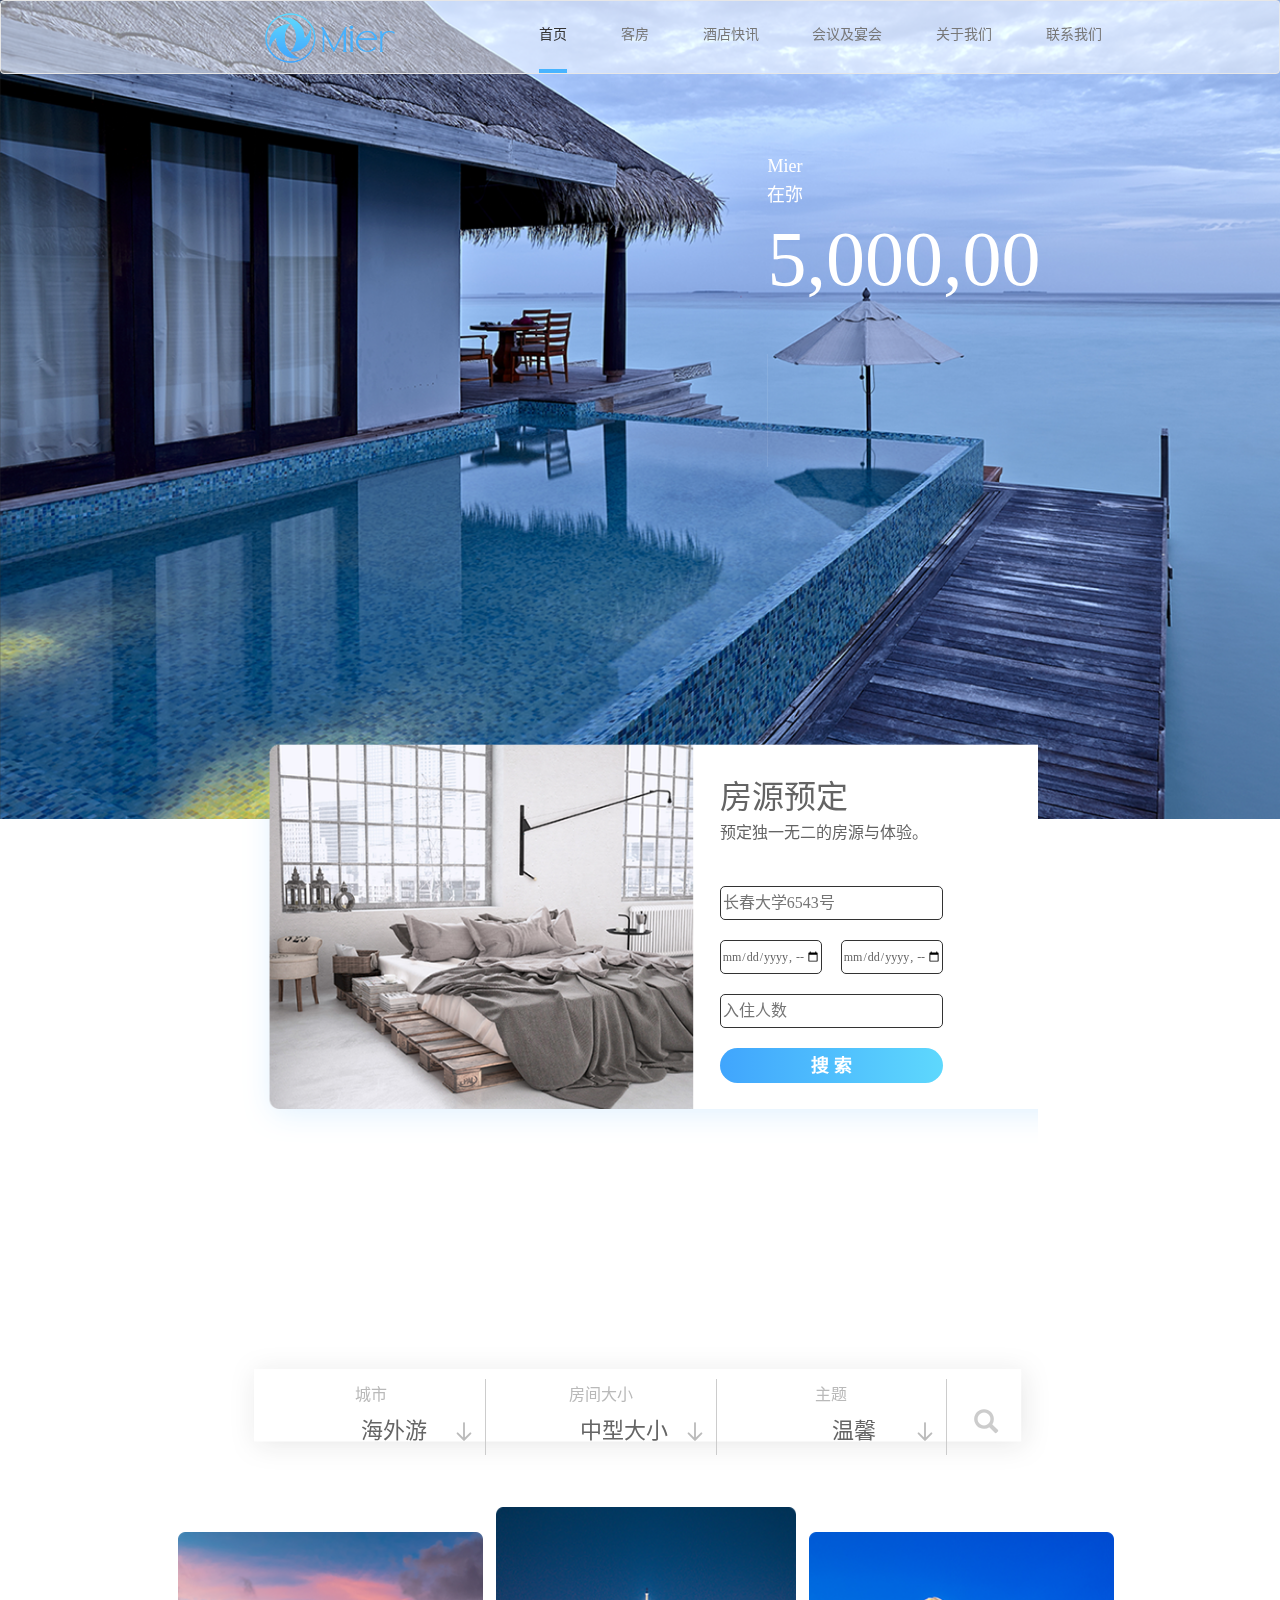
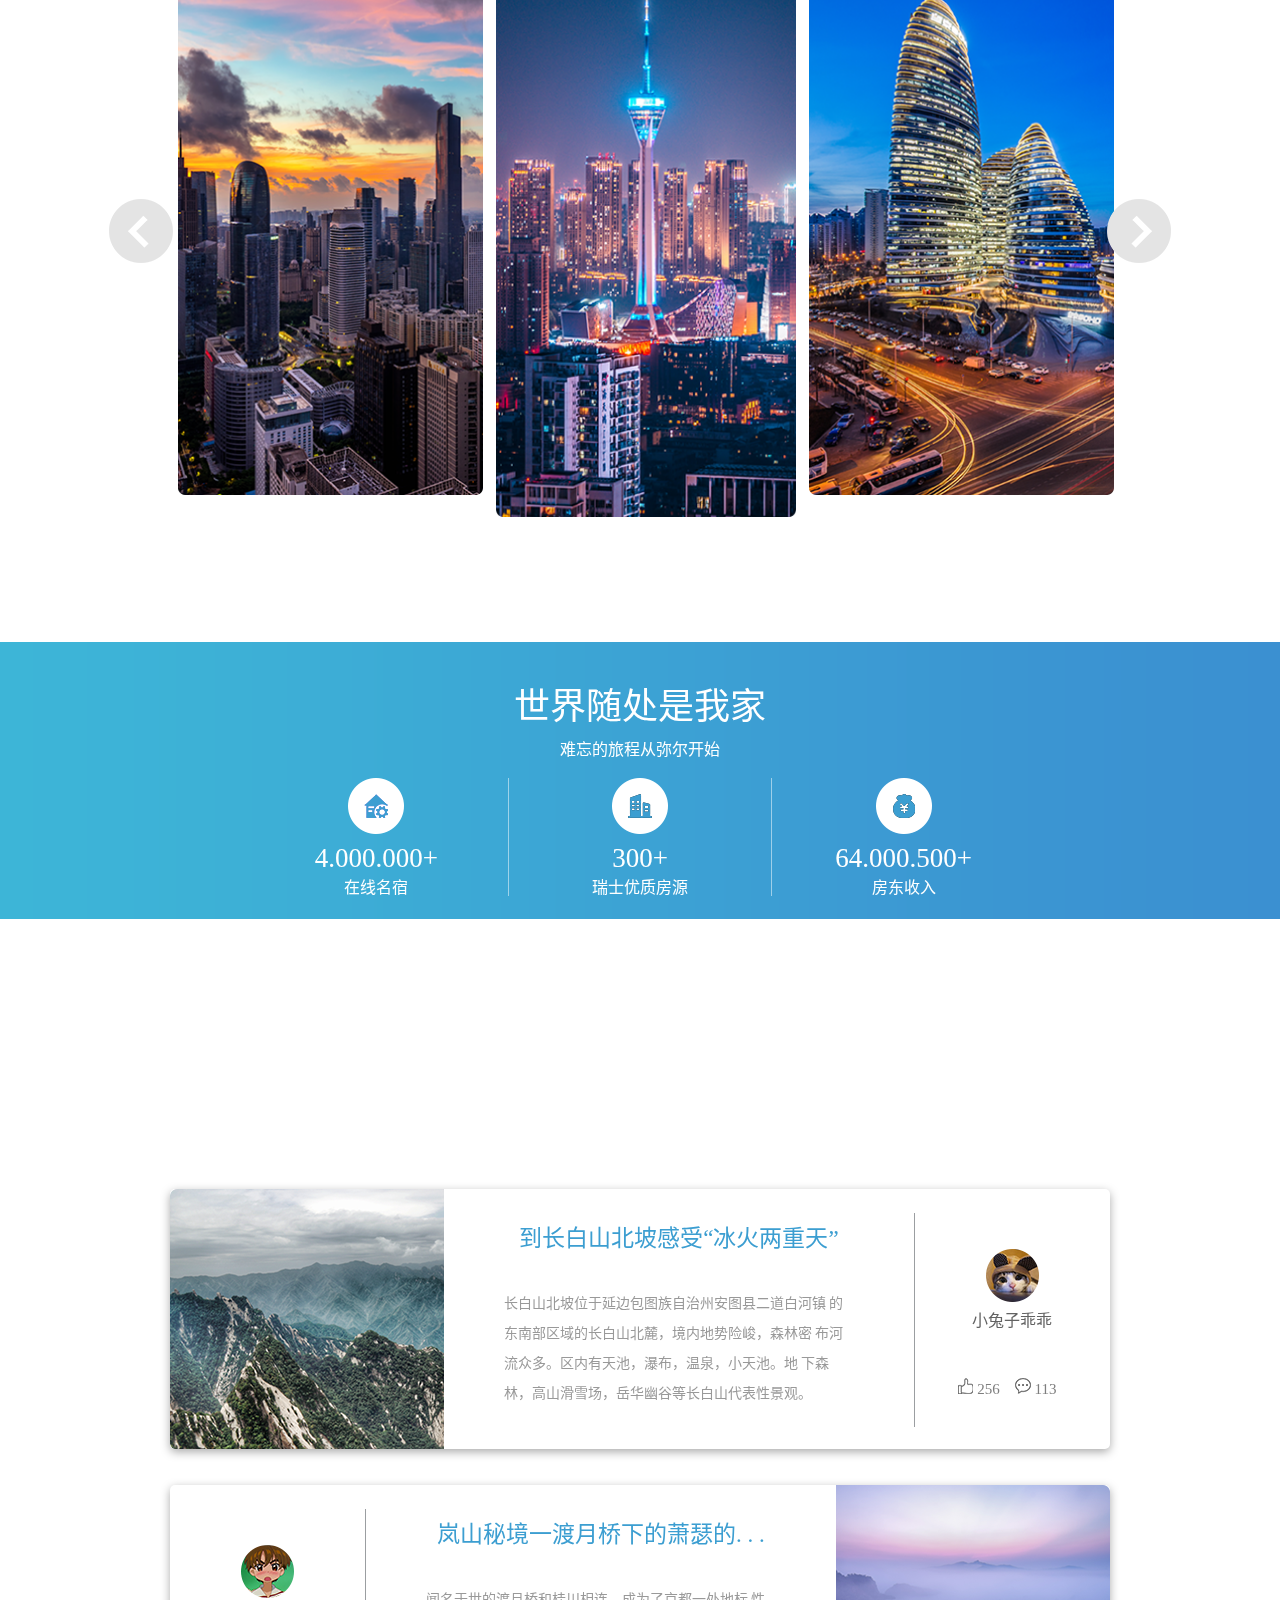
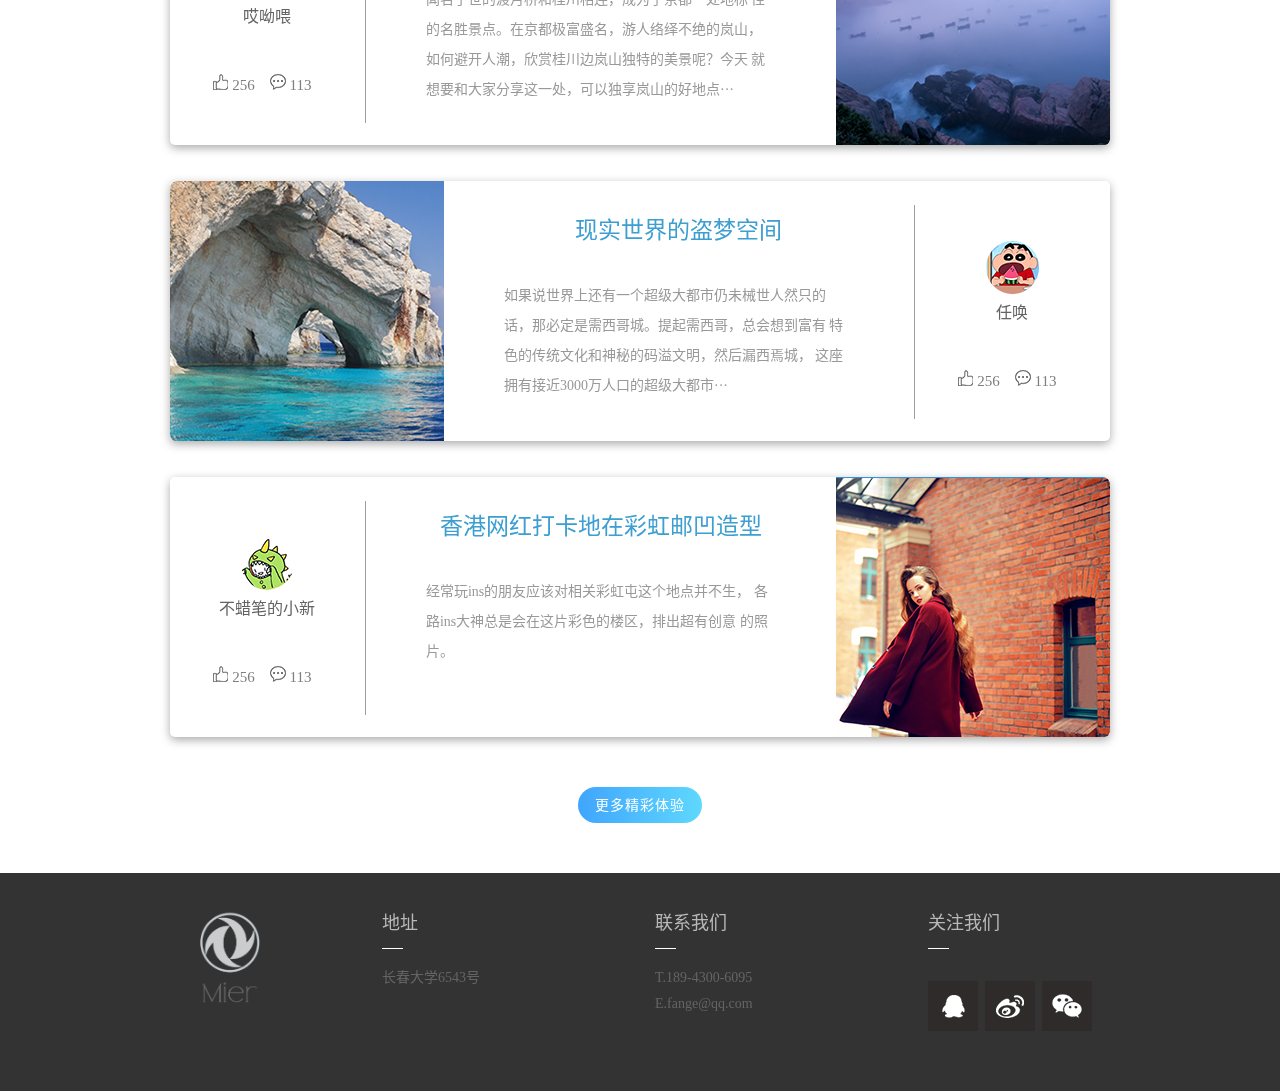
<file: index.html>
<!DOCTYPE html>
<html lang="zh-CN" xmlns="http://www.w3.org/1999/html">
<head>
    <meta charset="utf-8">
    <meta http-equiv="X-UA-Compatible" content="IE=edge">
    <meta name="viewport" content="width=device-width, initial-scale=1">
    <link rel="shortcut icon" href="img/heart01.png">
    <title>index</title>
    <!-- Bootstrap -->
    <link href="css/bootstrap.css" rel="stylesheet">
    <link href="css/reset.css" rel="stylesheet">
    <link href="css/public.css" rel="stylesheet">
    <link href="css/cs-select.css" rel="stylesheet">
    <link href="css/cs-skin-border.css" rel="stylesheet">
    <link href="css/animation.css" rel="stylesheet">
    <link href="css/index.css" rel="stylesheet">
    <!--[if lt IE 9]>
    <script src="https://cdn.jsdelivr.net/npm/html5shiv@3.7.3/dist/html5shiv.min.js"></script>
    <script src="https://cdn.jsdelivr.net/npm/respond.js@1.4.2/dest/respond.min.js"></script>
    <![endif]-->
</head>
<body>
<!--导航栏-->
<nav class="navbar navbar-default">
    <div class="container-fluid">
        <!-- Brand and toggle get grouped for better mobile display -->
        <div class="navbar-header">
            <button type="button" class="navbar-toggle collapsed" data-toggle="collapse" data-target="#bs-example-navbar-collapse-1" aria-expanded="false">
                <span class="sr-only">Toggle navigation</span>
                <span class="icon-bar"></span>
                <span class="icon-bar"></span>
                <span class="icon-bar"></span>
            </button>
        </div>
        <!-- Collect the nav links, forms, and other content for toggling -->
        <div class="container">
            <div class="collapse navbar-collapse" id="bs-example-navbar-collapse-1">
                <h2 class="logo1" id="logo"><img src="img/toplogo.png" alt=""></h2>
                <ul class="nav navbar-nav">
                    <li><a href="index.html">首页</a></li>
                    <li><a href="room.html">客房</a></li>
                    <li><a href="hotel.html">酒店快讯</a></li>
                    <li><a href="meeting.html">会议及宴会</a></li>
                    <li><a href="about.html">关于我们</a></li>
                    <li><a href="contact.html">联系我们</a></li>
                </ul>
            </div><!-- /.navbar-collapse -->
        </div>
    </div><!-- /.container-fluid -->
</nav>
<!--回到顶部-->
<div class="totop">
    <a href="#logo"><img src="img/blue.png" alt="" class="blue"></a>
</div>
<!--banner-->
<div class="banner">
    <div class="container">
        <div class="text">
            <p class="ex1">Mier</p>
            <p class="ex1">在弥尔出租房源，赚取收入</p>
            <h2 class="ex2">5,000,000</h2>
            <p class="sel ex2">名宿任你挑</p>
            <div class="line"></div>
            <p class="num desc">在瑞士有超过300个</p>
            <p class="num desc">独一无二的房源</p>
        </div>
        <div class="book">
            <div class="book-text">
                <h2>房源预定</h2>
                <p>预定独一无二的房源与体验。</p>
                <p class="first"><input type="text" placeholder="长春大学6543号"></p>
                <p><input type="datetime-local" class="short" style="margin-right: 6%;"><input type="datetime-local" class="short"></p>
                <p><input type="text" placeholder="入住人数"></p>
                <!--<button>搜索</button>-->
                <button class="button">搜索</button>
            </div>
        </div>
    </div>
</div>
<!--热点-->
<div class="container hot">
    <div class="hot-text text-center">
        <h2>热门城市攻略</h2>
        <p>汇集热门城市攻略 尽在弥尔</p>
    </div>
   <div class="select">
       <div class="sele">
           <p>城市</p>
           <section>
               <select class="cs-select cs-skin-border">
                   <option value="" disabled selected>海外游</option>
                   <option value="email">假期游</option>
                   <option value="twitter">蜜月游</option>
                   <option value="linkedin">处境游</option>
               </select>
           </section>
       </div>
       <div class="sele second">
           <p>房间大小</p>
           <section>
               <select class="cs-select cs-skin-border">
                   <option value="" disabled selected>中型大小</option>
                   <option value="email">小型大小</option>
                   <option value="twitter">大型大小</option>
               </select>
           </section>
       </div>
       <div class="sele third">
           <p>主题</p>
           <section>
               <select class="cs-select cs-skin-border">
                   <option value="" disabled selected>温馨</option>
                   <option value="email">可爱</option>
                   <option value="twitter">炫酷</option>
                   <option value="linkedin">绿色</option>
               </select>
           </section>
       </div>
       <div class="search">
           <span class="glyphicon glyphicon-search"></span>
       </div>

   </div>
    <div class="ban">
        <ul class="bannerlist">
            <li>
                <img src="img/hot-ban01.png" alt="">
                <div class="caption1 text-center">
                    <h2>香港</h2>
                    <p>亚洲美食之都</p>
                    <p>人均￥<span>440</span>/晚</p>
                    <button class="hot-btn showno">立即预约</button>
                </div>
            </li>
            <li>
                <img src="img/hot-ban02.png" alt="">
                <div class="caption1 text-center">
                    <h2>清迈</h2>
                    <p>泰国最文艺小城</p>
                    <p>人均￥<span>154</span>/晚</p>
                    <button class="hot-btn">立即预约</button>
                </div>
            </li>
            <li>
                <img src="img/hot-ban03.png" alt="">
                <div class="caption1 text-center">
                    <h2>伦敦</h2>
                    <p>感受英伦风情</p>
                    <p>人均￥<span>354</span>/晚</p>
                    <button class="hot-btn showno">立即预约</button>

                </div>
            </li>
        </ul>
        <div class="hot-arrow">
            <a href="javascript:;" class="arrow1"><img src="img/hot-arrow-left.png" alt=""></a>
            <a href="javascript:;" class="fr arrow2"><img src="img/hot-arrow-right.png" alt=""></a>
        </div>
    </div>
</div>
<!--世界之家-->
<div class="world text-center">
    <div class="container">
        <div class="world-text">
            <h2>世界随处是我家</h2>
            <p>难忘的旅程从弥尔开始</p>
        </div>
        <div class="world-num text-center">
           <div class="world-one bordernone">
               <img src="img/world01.png" alt="">
               <h2><span class="number">4</span>.<span>000</span>.<span>000</span>+</h2>
               <p>在线名宿</p>
           </div>
           <div class="two">
               <img src="img/world02.png" alt="">
               <h2><span class="number">300</span>+</h2>
               <p>瑞士优质房源</p>
           </div>
           <div class="three">
               <img src="img/world03.png" alt="">
               <h2><span class="number">64</span>.<span>000</span>.<span class="number">500</span>+</h2>
               <p>房东收入</p>
           </div>
        </div>
    </div>
</div>
<!--旅行故事-->
<div class="container text-center travelstory">
    <div class="hot-text">
        <h2>精彩旅行故事</h2>
        <p> 看看他们的趣味之旅</p>
    </div>
    <div class="story">
        <div class="img fl">
            <img src="img/shory01.png" alt="">
        </div>
        <div class="story-text fl text-center">
            <div class="description">
                <h2>到长白山北坡感受“冰火两重天”</h2>
                <p>长白山北坡位于延边包图族自治州安图县二道白河镇
                    的东南部区域的长白山北麓，境内地势险峻，森林密
                    布河流众多。区内有天池，瀑布，温泉，小天池。地
                    下森林，高山滑雪场，岳华幽谷等长白山代表性景观。</p>
            </div>
            <div class="self border-left fr">
                <img src="img/pic01.png" alt="">
                <h2>小兔子乖乖</h2>
                <div class="myself">
                    <div class="zan">
                        <i>
                            <img src="img/zan.png" alt="" class="black">
                            <img src="img/zan-w.png" alt="" class="white">
                        </i>
                        <span>256</span>
                    </div>
                    <div class="comment">
                        <i>
                            <img src="img/comment.png" alt="" class="black">
                            <img src="img/comment-w.png" alt="" class="white">
                        </i>
                        <span>113</span>
                    </div>
                </div>
            </div>
        </div>
    </div>
    <div class="story">
        <div class="img fr">
            <img src="img/story02.png" alt="">
        </div>
        <div class="story-text fl text-center">
            <div class="self border-right fl">
                <img src="img/pic02.png" alt="">
                <h2>哎呦喂</h2>
                <div class="myself">
                    <div class="zan">
                        <i>
                            <img src="img/zan.png" alt="" class="black">
                            <img src="img/zan-w.png" alt="" class="white">
                        </i>
                        <span>256</span>
                    </div>
                    <div class="comment">
                        <i>
                            <img src="img/comment.png" alt="" class="black">
                            <img src="img/comment-w.png" alt="" class="white">
                        </i>
                        <span>113</span>
                    </div>
                </div>
            </div>
            <div class="description">
                <h2>岚山秘境一渡月桥下的萧瑟的. . .</h2>
                <p>闻名于世的渡月桥和桂川相连，成为了京都一处地标
                    性的名胜景点。在京都极富盛名，游人络绎不绝的岚山，
                    如何避开人潮，欣赏桂川边岚山独特的美景呢？今天
                    就想要和大家分享这一处，可以独享岚山的好地点···</p>
            </div>
        </div>
    </div>
    <div class="story">
        <div class="img fl">
            <img src="img/story03.png" alt="">
        </div>
        <div class="story-text fl text-center">
            <div class="description">
                <h2>现实世界的盗梦空间</h2>
                <p>如果说世界上还有一个超级大都市仍未械世人然只的
                    话，那必定是需西哥城。提起需西哥，总会想到富有
                    特色的传统文化和神秘的码溢文明，然后漏西焉城，
                    这座拥有接近3000万人口的超级大都市···</p>
            </div>
            <div class="self border-left fr">
                <img src="img/pic03.png" alt="">
                <h2>任唤</h2>
                <div class="myself">
                    <div class="zan">
                        <i>
                            <img src="img/zan.png" alt="" class="black">
                            <img src="img/zan-w.png" alt="" class="white">
                        </i>
                        <span>256</span>
                    </div>
                    <div class="comment">
                        <i>
                            <img src="img/comment.png" alt="" class="black">
                            <img src="img/comment-w.png" alt="" class="white">
                        </i>
                        <span>113</span>
                    </div>
                </div>
            </div>
        </div>
    </div>
    <div class="story">
        <div class="img fr">
            <img src="img/story04.png" alt="">
        </div>
        <div class="story-text fl text-center">
            <div class="self border-right fl">
                <img src="img/pic04.png" alt="">
                <h2>不蜡笔的小新</h2>
                <div class="myself">
                    <div class="zan">
                        <i>
                            <img src="img/zan.png" alt="" class="black">
                            <img src="img/zan-w.png" alt="" class="white">
                        </i>
                        <span>256</span>
                    </div>
                    <div class="comment">
                        <i>
                            <img src="img/comment.png" alt="" class="black">
                            <img src="img/comment-w.png" alt="" class="white">
                        </i>
                        <span>113</span>
                    </div>
                </div>
            </div>
            <div class="description">
                <h2>香港网红打卡地在彩虹邮凹造型</h2>
                <p>经常玩ins的朋友应该对相关彩虹屯这个地点并不生，
                    各路ins大神总是会在这片彩色的楼区，排出超有创意
                    的照片。</p>
            </div>
        </div>
    </div>
    <button class="button storyBtn">更多精彩体验</button>
</div>
<!--footer-->
<footer>
    <div class="container">
        <div class="row">
            <div class="col-md-2 col-md-offset-1">
                <h1 class="logo"><img src="img/footlogo.png" alt=""></h1>
            </div>
            <div class="col-md-3">
                <h2>地址</h2>
                <p>长春大学6543号</p>
            </div>
            <div class="col-md-3">
                <h2>联系我们</h2>
                <p><span>T.</span>189-4300-6095</p>
                <p><span>E.</span>fange@qq.com</p>
            </div>
            <div class="col-md-3">
                <h2>关注我们</h2>
                <p><i><img src="img/footerr-qq.png" alt=""></i><i><img src="img/footer-wb.png" alt=""></i><i><img
                        src="img/footer-wx.png" alt=""></i></p>
            </div>
        </div>
    </div>
</footer>
<script src="js/jquery.js"></script>
<script src="js/bootstrap.js"></script>
<script src="js/selectFx.js"></script>
<script src="js/classie.js"></script>
<script src="js/textyleF.js"></script>
<script src="js/index.js"></script>
</body>
</html>
</file>
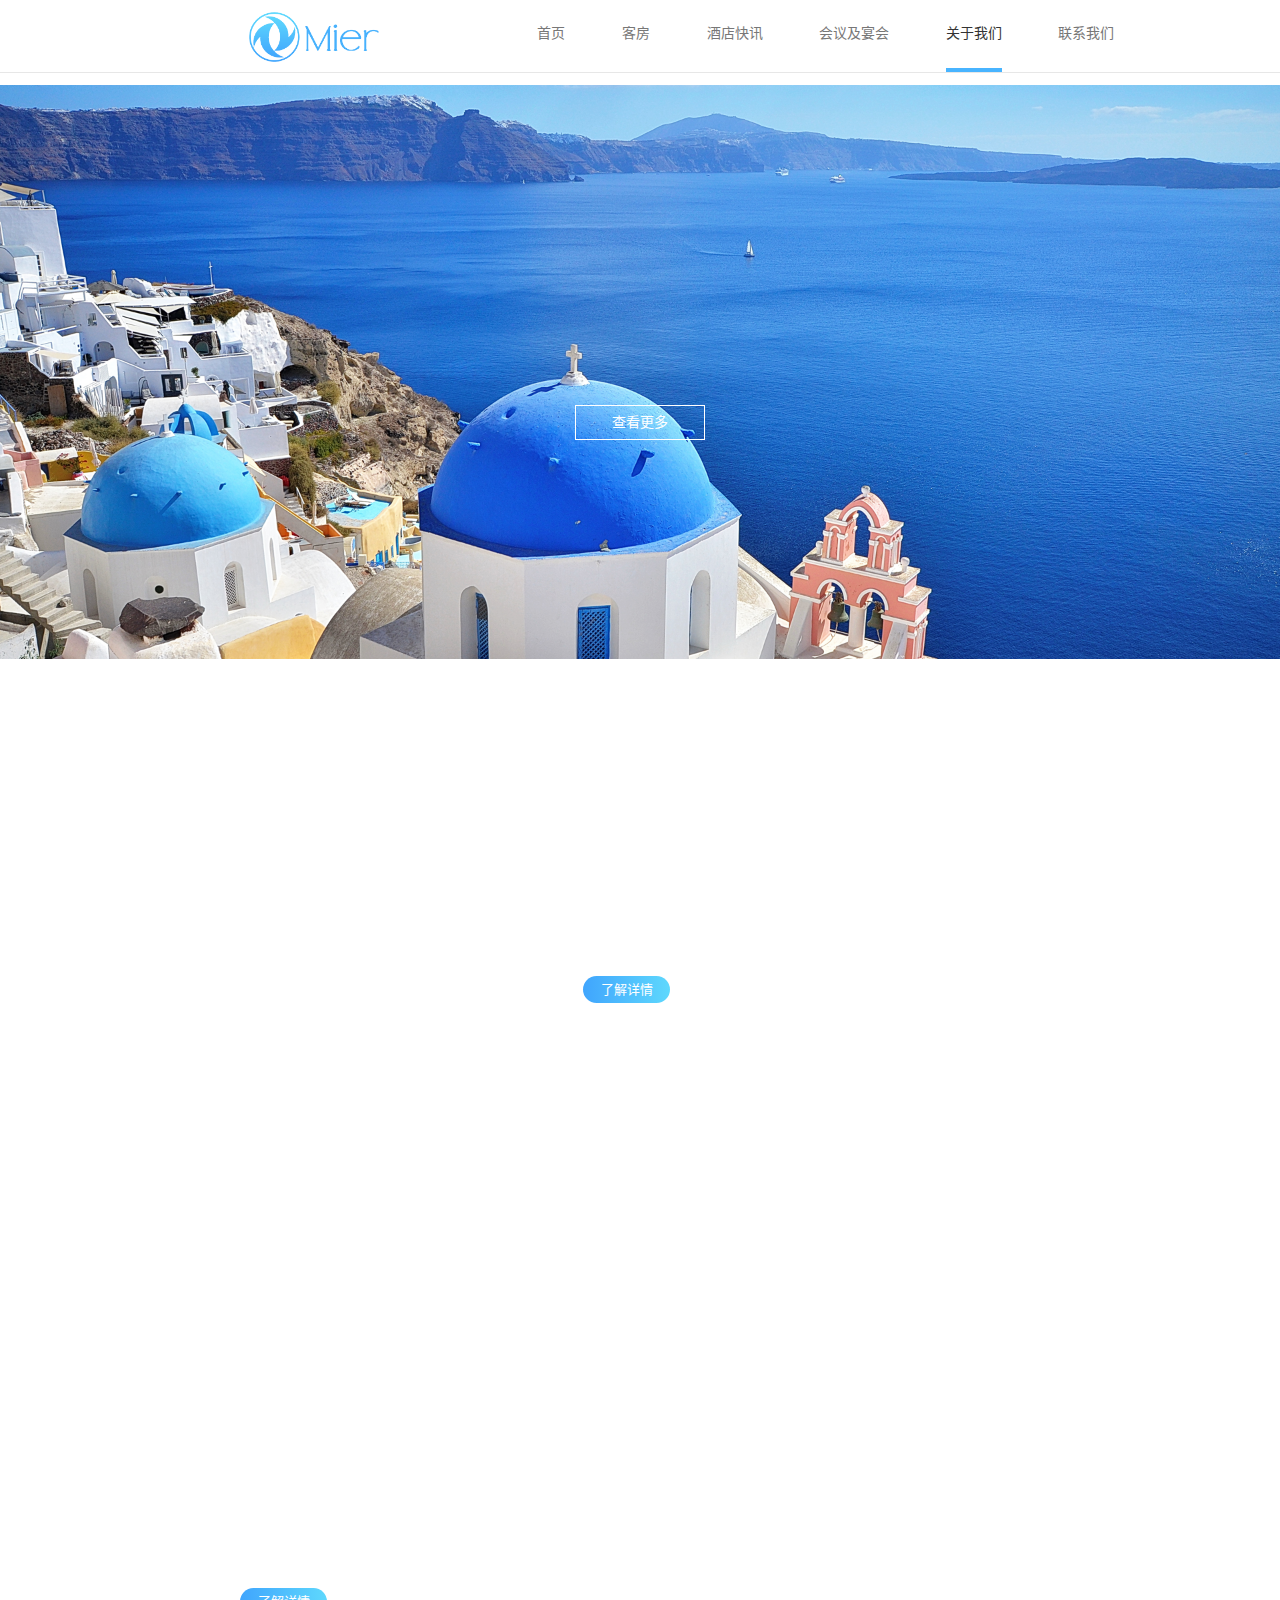
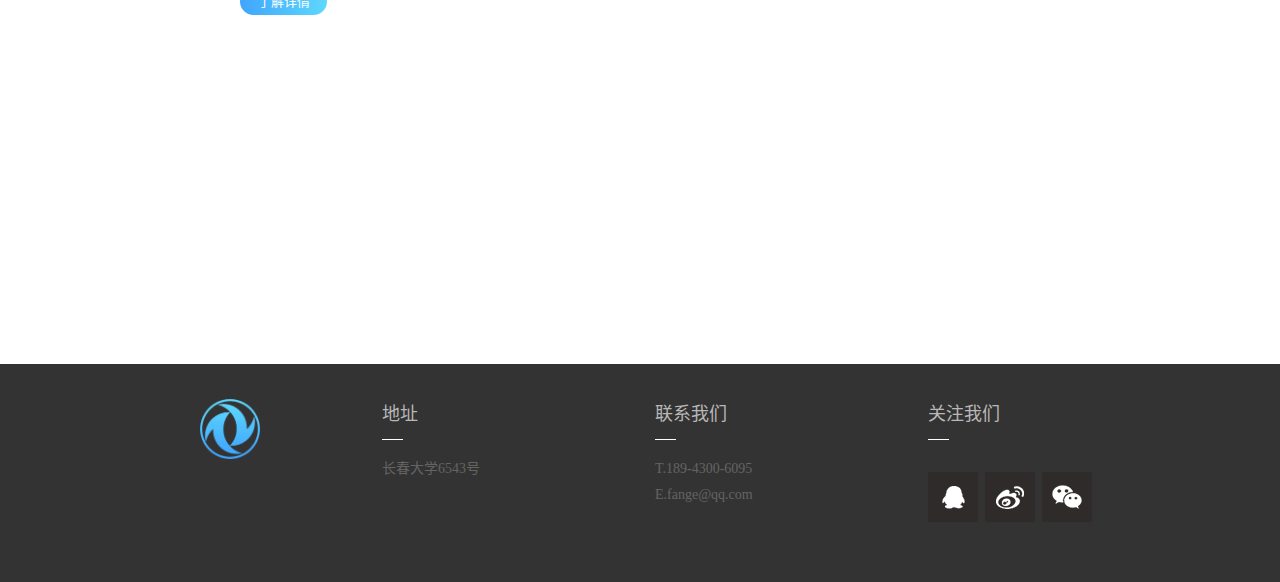
<file: about.html>
<!DOCTYPE html>
<html lang="zh-CN">
<head>
    <meta charset="utf-8">
    <meta http-equiv="X-UA-Compatible" content="IE=edge">
    <meta name="viewport" content="width=device-width, initial-scale=1">
    <link rel="shortcut icon" href="img/heart01.png">
    <title>about</title>
    <!-- Bootstrap -->
    <link href="css/bootstrap.css" rel="stylesheet">
    <link href="css/reset.css" rel="stylesheet">
    <link href="css/public.css" rel="stylesheet">
    <link href="css/d.css" rel="stylesheet">
    <link href="css/style.css" rel="stylesheet">
    <link href="css/button.css" rel="stylesheet">
    <link href="css/about.css" rel="stylesheet">
    <!--[if lt IE 9]>
    <script src="https://cdn.jsdelivr.net/npm/html5shiv@3.7.3/dist/html5shiv.min.js"></script>
    <script src="https://cdn.jsdelivr.net/npm/respond.js@1.4.2/dest/respond.min.js"></script>
    <![endif]-->
</head>
<body>
<!--导航栏-->
<nav class="navbar navbar-default navbar-fixed-top">
    <div class="container-fluid">
        <!-- Brand and toggle get grouped for better mobile display -->
        <div class="navbar-header">
            <button type="button" class="navbar-toggle collapsed" data-toggle="collapse" data-target="#bs-example-navbar-collapse-1" aria-expanded="false">
                <span class="sr-only">Toggle navigation</span>
                <span class="icon-bar"></span>
                <span class="icon-bar"></span>
                <span class="icon-bar"></span>
            </button>
        </div>
        <!-- Collect the nav links, forms, and other content for toggling -->
        <div class="container">
            <div class="collapse navbar-collapse" id="bs-example-navbar-collapse-1">
                <h2 class="logo1"><img src="img/toplogo.png" alt=""></h2>
                <ul class="nav navbar-nav">
                    <li><a href="index.html">首页</a></li>
                    <li><a href="room.html">客房</a></li>
                    <li><a href="hotel.html">酒店快讯</a></li>
                    <li><a href="meeting.html">会议及宴会</a></li>
                    <li><a href="about.html">关于我们</a></li>
                    <li><a href="contact.html">联系我们</a></li>
                </ul>
            </div><!-- /.navbar-collapse -->
        </div>
    </div><!-- /.container-fluid -->
</nav>
<!--banner-->
<div class="container-fluid about">
    <div class="jumbotron">
        <p class="tlt" data-in-effect="bounceInDown">欢迎到来</p>
        <h1 class="tlt">这里是弥尔皇家酒店</h1>
    </div>


    <button class="aboutbtn">查看更多</button>
</div>
<!--我们是谁-->
<div class="container1">
    <div class="who whotop">
        <div class="left fl">
            <img src="img/about01.png" alt="" class="img1">
        </div>
        <div class="right fl">
            <div class="abouttit">
                <h2 class="words3"></h2>
                <p class="subtit show2">起价为每天320元</p>
                <p class="p1 words4"></p>
            </div>
            <h3 class="btn01"><button>了解详情</button></h3>
            <img src="img/about02.png" alt="" class="img2">
        </div>
    </div>
    <div class="who mtop">
        <div class="right fl">
            <div class="abouttit">
                <h2 class="words3"></h2>
                <p class="subtit show2">what can we do for you</p>
                <p class="p1 words4"></p>
            </div>
            <h3 class="btn01"><button>了解详情</button></h3>
            <img src="img/about04.png" alt="" class="oneimg">
        </div>
        <div class="left fl">
            <img src="img/about03.png" alt="" class="twoimg">
        </div>
    </div>
</div>
<!--footer-->
<footer>
    <div class="container">
        <div class="row">
            <div class="col-md-2 col-md-offset-1">
                <h1 class="logo"><img src="img/logo.png" alt=""></h1>
            </div>
            <div class="col-md-3">
                <h2>地址</h2>
                <p>长春大学6543号</p>
            </div>
            <div class="col-md-3">
                <h2>联系我们</h2>
                <p><span>T.</span>189-4300-6095</p>
                <p><span>E.</span>fange@qq.com</p>
            </div>
            <div class="col-md-3">
                <h2>关注我们</h2>
                <p><i><img src="img/footerr-qq.png" alt=""></i><i><img src="img/footer-wb.png" alt=""></i><i><img
                        src="img/footer-wx.png" alt=""></i></p>
            </div>
        </div>
    </div>
</footer>
<script src="js/jquery.js"></script>
<script src="js/bootstrap.js"></script>
<script src="js/d.js"></script>
<script src="js/l-byl.js"></script>
<script src="js/jquery.fittext.js"></script>
<script src="js/jquery.lettering.js"></script>
<script src="js/jquery.textillate.js"></script>
<script src="js/about.js"></script>
</body>
</html>
</file>
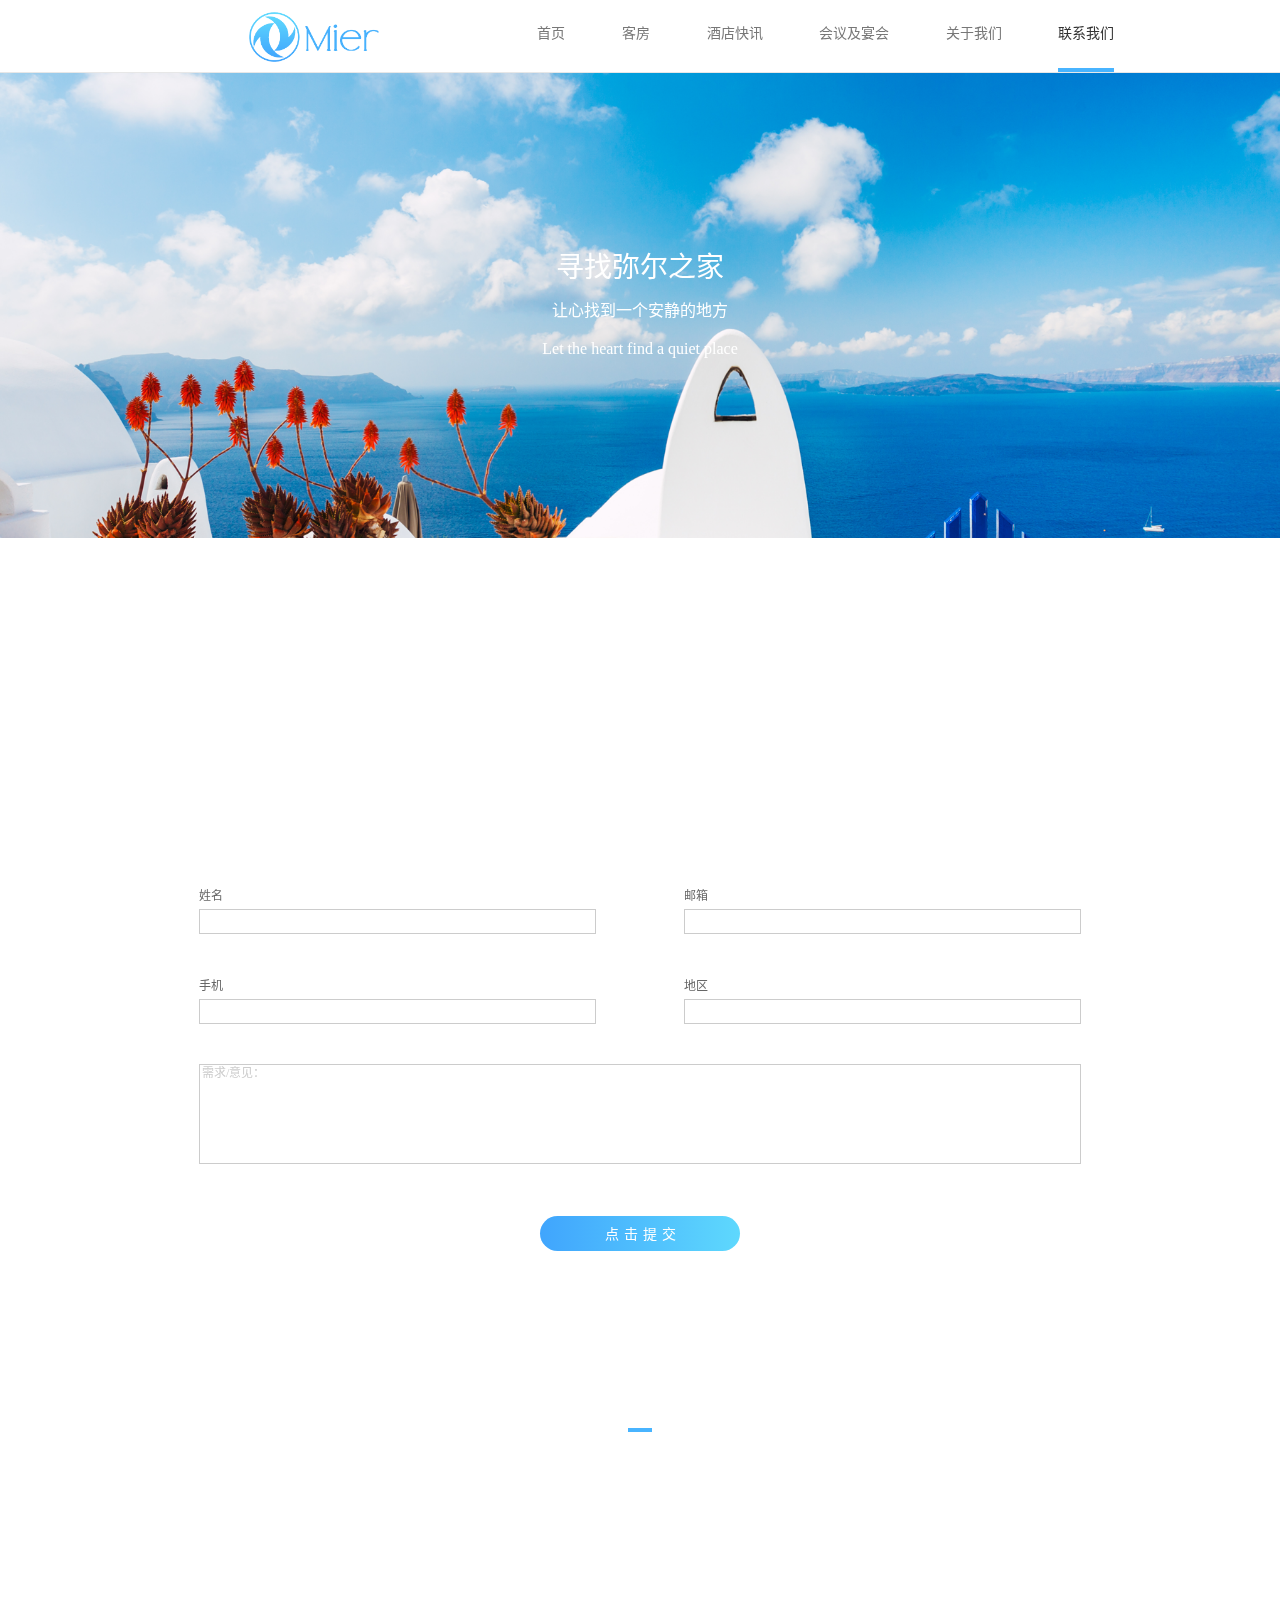
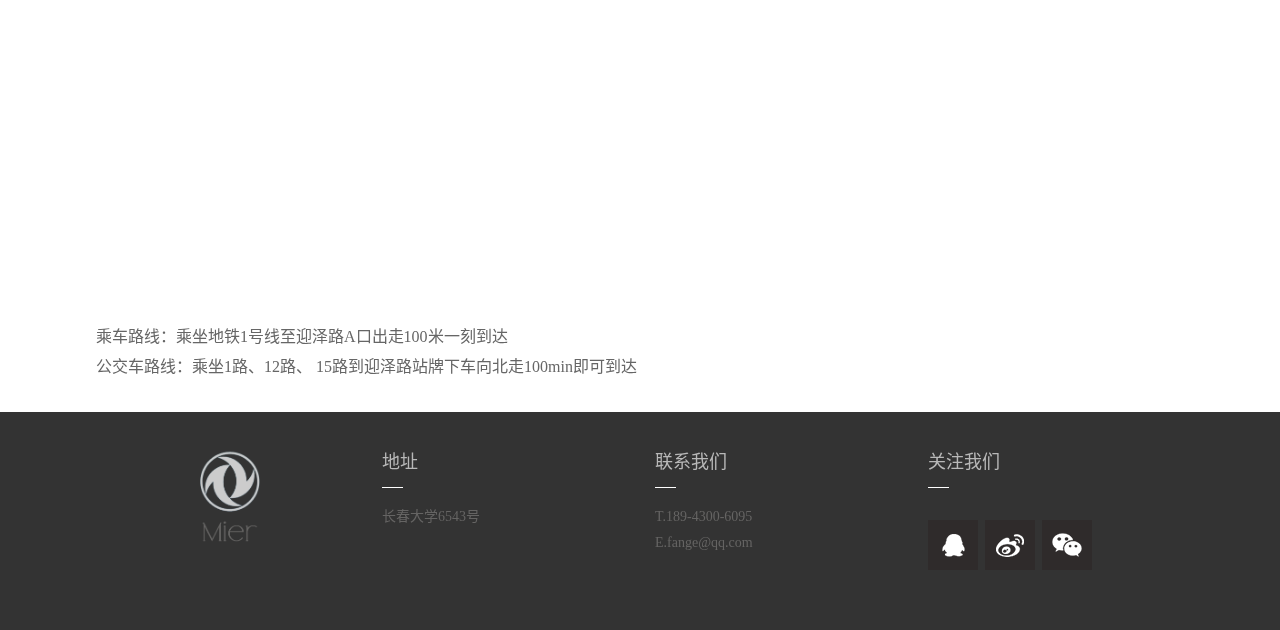
<file: contact.html>
<!DOCTYPE html>
<html lang="zh-CN">
<head>
    <meta charset="utf-8">
    <meta http-equiv="X-UA-Compatible" content="IE=edge">
    <meta name="viewport" content="width=device-width, initial-scale=1">
    <link rel="shortcut icon" href="img/heart01.png">
    <title>contact</title>
    <!-- Bootstrap -->
    <link href="css/bootstrap.css" rel="stylesheet">
    <link href="css/reset.css" rel="stylesheet">
    <link href="css/public.css" rel="stylesheet">
    <link href="css/templates.css" rel="stylesheet">
    <link href="css/hoverex-all.css" rel="stylesheet">
    <link href="css/button.css" rel="stylesheet">
    <link href="css/animation.css" rel="stylesheet">
    <link href="css/contact.css" rel="stylesheet">
    <!--[if lt IE 9]>
    <script src="https://cdn.jsdelivr.net/npm/html5shiv@3.7.3/dist/html5shiv.min.js"></script>
    <script src="https://cdn.jsdelivr.net/npm/respond.js@1.4.2/dest/respond.min.js"></script>
    <![endif]-->
</head>
<body>
<!--导航栏-->
<!--导航栏-->
<nav class="navbar navbar-default navbar-fixed-top">
    <div class="container-fluid">
        <!-- Brand and toggle get grouped for better mobile display -->
        <div class="navbar-header">
            <button type="button" class="navbar-toggle collapsed" data-toggle="collapse" data-target="#bs-example-navbar-collapse-1" aria-expanded="false">
                <span class="sr-only">Toggle navigation</span>
                <span class="icon-bar"></span>
                <span class="icon-bar"></span>
                <span class="icon-bar"></span>
            </button>
        </div>
        <!-- Collect the nav links, forms, and other content for toggling -->
        <div class="container">
            <div class="collapse navbar-collapse" id="bs-example-navbar-collapse-1">
                <h2 class="logo1"><img src="img/toplogo.png" alt=""></h2>
                <ul class="nav navbar-nav">
                    <li><a href="index.html">首页</a></li>
                    <li><a href="room.html">客房</a></li>
                    <li><a href="hotel.html">酒店快讯</a></li>
                    <li><a href="meeting.html">会议及宴会</a></li>
                    <li><a href="about.html">关于我们</a></li>
                    <li><a href="contact.html">联系我们</a></li>
                </ul>
            </div><!-- /.navbar-collapse -->
        </div>
    </div><!-- /.container-fluid -->
</nav>
<!--banner-->
<div class="container-fluid contact">
    <h3 class="one">寻找弥尔之家</h3>
    <p>让心找到一个安静的地方</p>
    <h2>Let the heart find a quiet place</h2>
</div>
<div class="container1 touch">
    <div class="hot-text">
        <h2>联系我们</h2>
        <p> CONTACT US</p>
    </div>
    <div class="write">
        <div class="first">
            <div class="left fl">
                <span>姓名</span>
                <p><input type="text"></p>
            </div>
            <div class="right fr">
                <span>邮箱</span>
                <p><input type="text"></p>
            </div>
        </div>
        <div class="first">
            <div class="left fl">
                <span>手机</span>
                <p><input type="text"></p>
            </div>
            <div class="right fr">
                <span>地区</span>
                <p><input type="text"></p>
            </div>
        </div>
        <textarea>需求/意见：</textarea>
    </div>
    <button class="button but">点击提交</button>
    <div class="text1">
        <h2>公司地址</h2>
        <p> COMPANY ADSRESS</p>
    </div>
</div>
<div class="container-fluid map1">
    <div id="allmap"></div>
    <div class="map">
        <h2>一我们在这里一</h2>
        <div class="fl">
            <img src="img/bbbbbb.png" alt="">
        </div>
        <div class="fr">
            <h3>弥尔皇家酒店</h3>
            <p>邀您体验极致享受</p>
            <p>欢迎加入我们</p>
        </div>
    </div>
</div>
<div class="container2 contact-text">
    <p>乘车路线：乘坐地铁1号线至迎泽路A口出走100米一刻到达 </p>
    <p>公交车路线：乘坐1路、12路、 15路到迎泽路站牌下车向北走100min即可到达</p>
</div>
<!--footer-->
<footer>
    <div class="container">
        <div class="row">
            <div class="col-md-2 col-md-offset-1">
                <h1 class="logo"><img src="img/footlogo.png" alt=""></h1>
            </div>
            <div class="col-md-3">
                <h2>地址</h2>
                <p>长春大学6543号</p>
            </div>
            <div class="col-md-3">
                <h2>联系我们</h2>
                <p><span>T.</span>189-4300-6095</p>
                <p><span>E.</span>fange@qq.com</p>
            </div>
            <div class="col-md-3">
                <h2>关注我们</h2>
                <p><i><img src="img/footerr-qq.png" alt=""></i><i><img src="img/footer-wb.png" alt=""></i><i><img
                        src="img/footer-wx.png" alt=""></i></p>
            </div>
        </div>
    </div>
</footer>
<script src="js/jquery.js"></script>
<script src="js/bootstrap.js"></script>
<script src="js/jquery-1.7.2.min.js"></script>
<script type="text/javascript" src="//api.map.baidu.com/api?v=2.0&ak=dGaqkooeVus8xLkgvQEyXw3M4wgvnyTP"></script>
<script src="js/jquery.hoverex.js"></script>
<script src="js/textyleF.js"></script>
<script src="js/contact.js"></script>
</body>
</html>
</file>
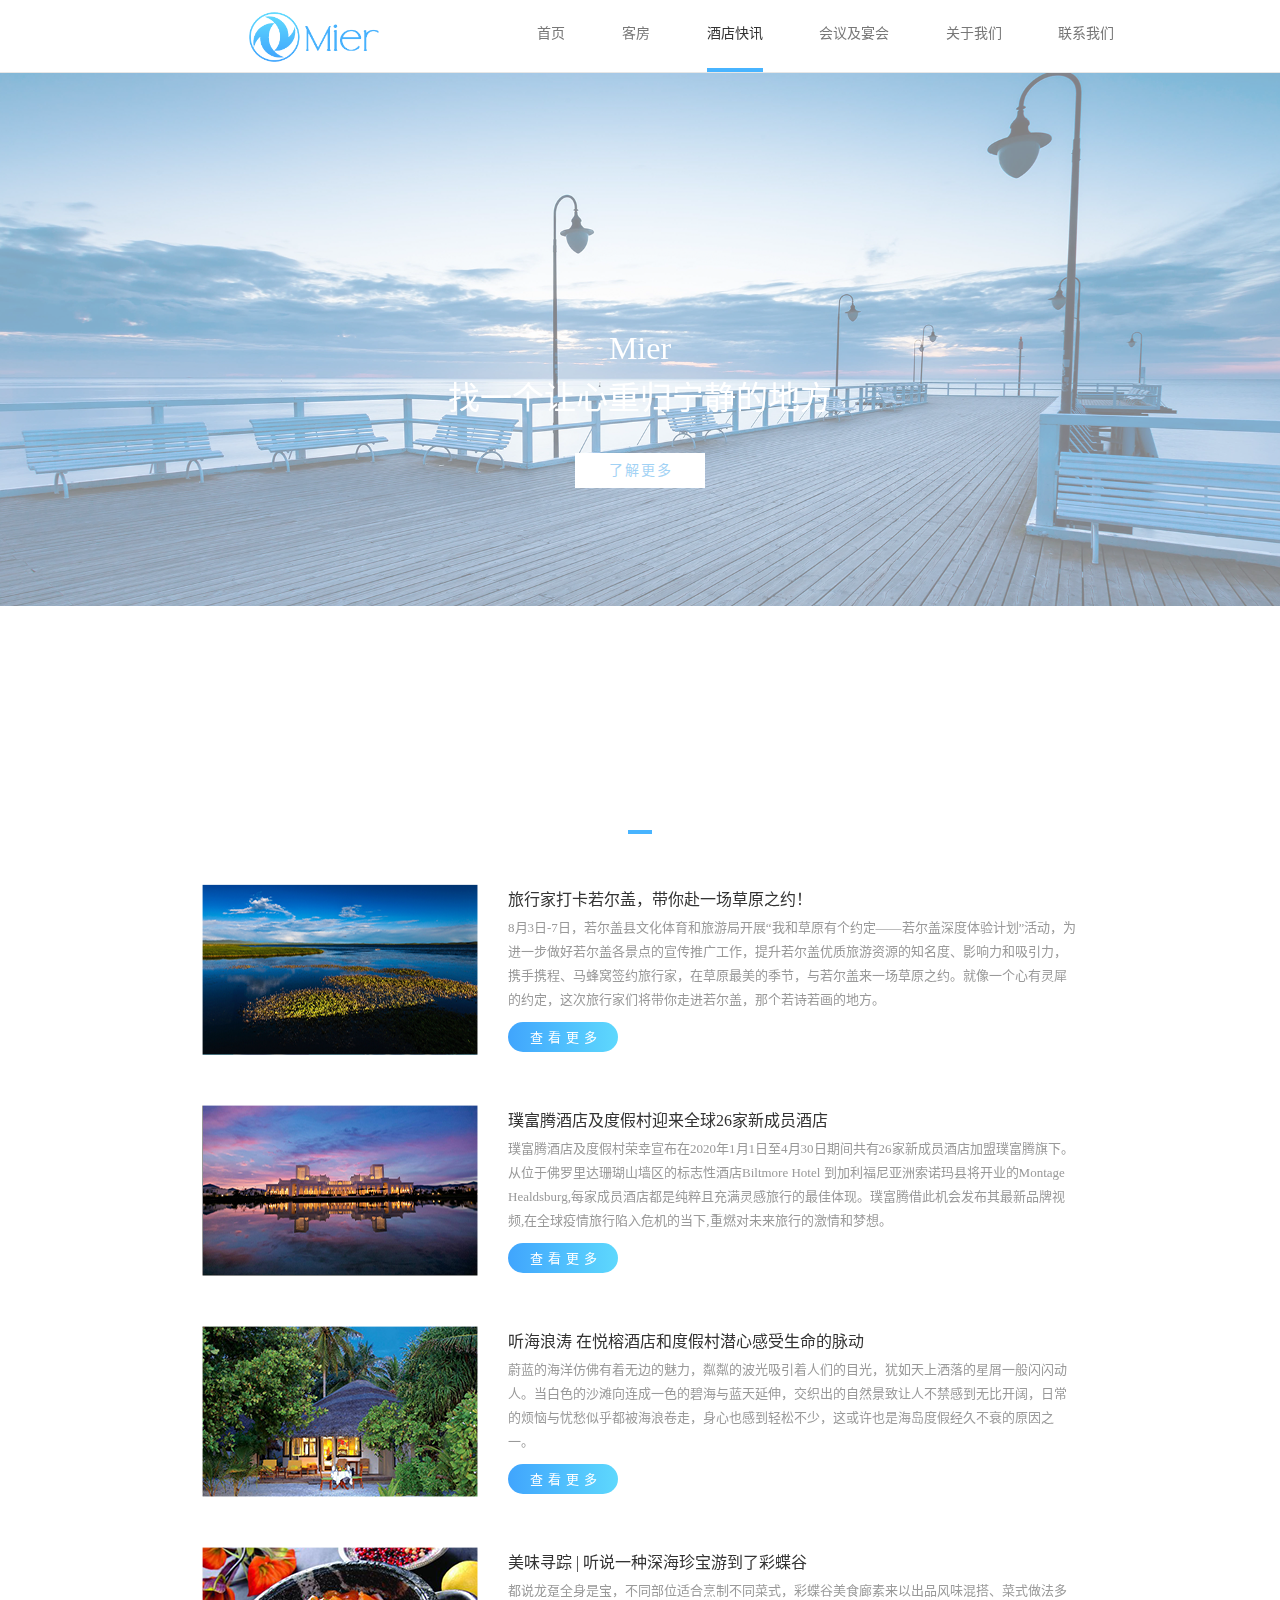
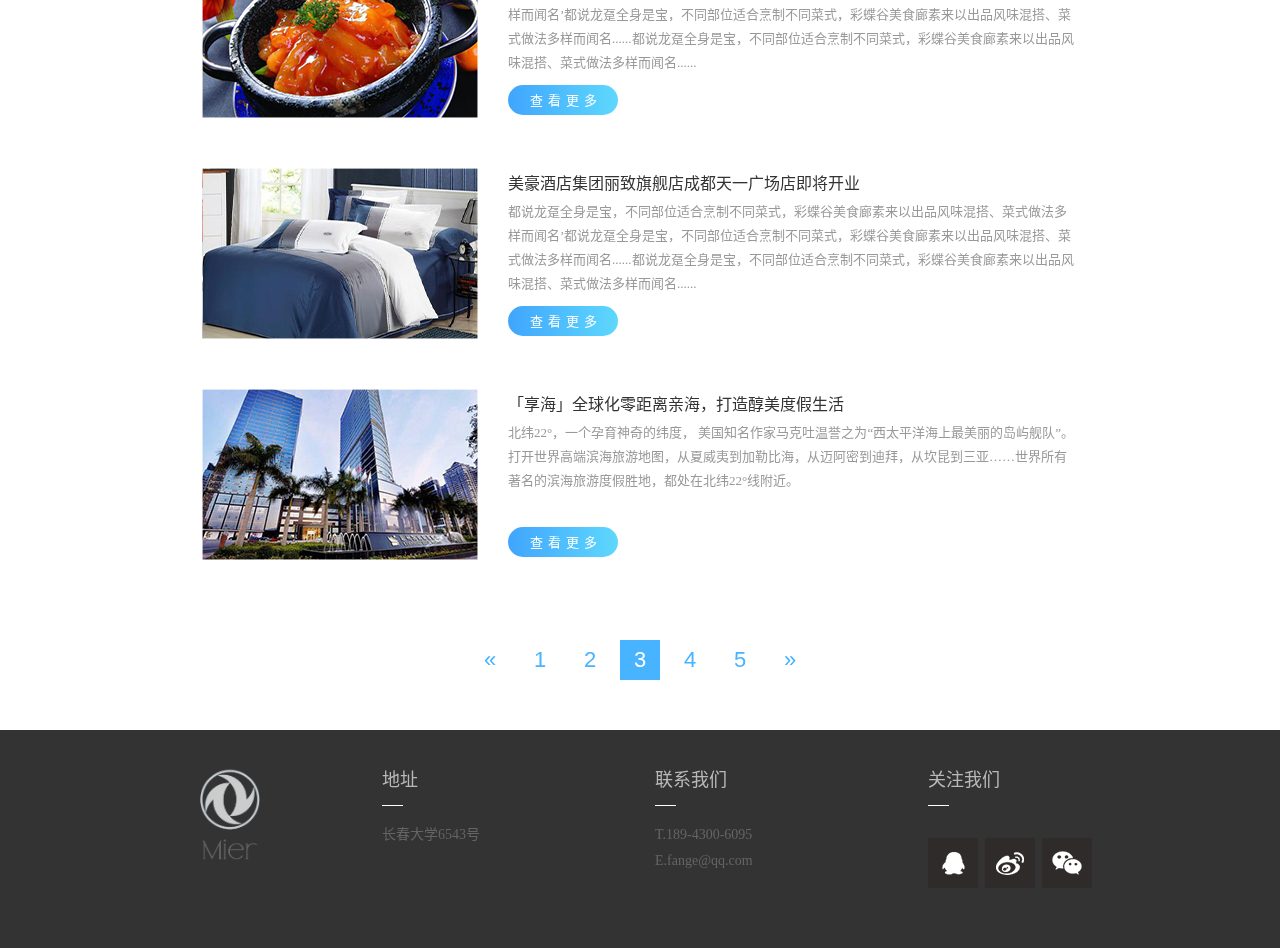
<file: hotel.html>
<!DOCTYPE html>
<html lang="zh-CN">
<head>
    <meta charset="utf-8">
    <meta http-equiv="X-UA-Compatible" content="IE=edge">
    <meta name="viewport" content="width=device-width, initial-scale=1">
    <link rel="shortcut icon" href="img/heart01.png">
    <title>hotel</title>
    <!-- Bootstrap -->
    <link href="css/bootstrap.css" rel="stylesheet">
    <link href="css/bootstrap-grid.min.css" rel="stylesheet">
    <link href="https://cdn.bootcss.com/font-awesome/5.11.2/css/all.min.css" rel="stylesheet">
    <link href="css/reset.css" rel="stylesheet">
    <link href="css/public.css" rel="stylesheet">
    <link href="css/animation.css" rel="stylesheet">
    <link href="css/hotel.css" rel="stylesheet">
    <!--[if lt IE 9]>
    <script src="https://cdn.jsdelivr.net/npm/html5shiv@3.7.3/dist/html5shiv.min.js"></script>
    <script src="https://cdn.jsdelivr.net/npm/respond.js@1.4.2/dest/respond.min.js"></script>
    <![endif]-->
</head>
<body>
<!--导航栏-->
<nav class="navbar navbar-default navbar-fixed-top">
    <div class="container-fluid">
        <!-- Brand and toggle get grouped for better mobile display -->
        <div class="navbar-header">
            <button type="button" class="navbar-toggle collapsed" data-toggle="collapse" data-target="#bs-example-navbar-collapse-1" aria-expanded="false">
                <span class="sr-only">Toggle navigation</span>
                <span class="icon-bar"></span>
                <span class="icon-bar"></span>
                <span class="icon-bar"></span>
            </button>
        </div>
        <!-- Collect the nav links, forms, and other content for toggling -->
        <div class="container">
            <div class="collapse navbar-collapse" id="bs-example-navbar-collapse-1">
                <h2 class="logo1"><img src="img/toplogo.png" alt=""></h2>
                <ul class="nav navbar-nav">
                    <li><a href="index.html">首页</a></li>
                    <li><a href="room.html">客房</a></li>
                    <li><a href="hotel.html">酒店快讯</a></li>
                    <li><a href="meeting.html">会议及宴会</a></li>
                    <li><a href="about.html">关于我们</a></li>
                    <li><a href="contact.html">联系我们</a></li>
                </ul>
            </div><!-- /.navbar-collapse -->
        </div>
    </div><!-- /.container-fluid -->
</nav>
<!--banner-->
<div class="container-fluid quick">
    <div class="quick-text">
        <h2>Mier</h2>
        <h2>找一个让心重归宁静的地方</h2>
        <button>了解更多</button>
    </div>
</div>

<!--内容-->
<div class="container1">
    <div class="news-text text-center">
        <h2>酒店快讯</h2>
        <p>HOTEL NEWS</p>
    </div>
    <div class="quicklist">
        <div class="box">
            <img src="img/quick01.png" alt="">
            <div class="box-content">
                <h3 class="title">草原之约</h3>
                <span class="post">一起来打卡</span>
            </div>
            <ul class="icon">
                <li><a href="#"><i class="fa fa-search"></i></a></li>
                <li><a href="#"><i class="fa fa-link"></i></a></li>
            </ul>
        </div>

        <div class="quicktext">
            <h2>旅行家打卡若尔盖，带你赴一场草原之约！</h2>
            <p>8月3日-7日，若尔盖县文化体育和旅游局开展“我和草原有个约定——若尔盖深度体验计划”活动，为进一步做好若尔盖各景点的宣传推广工作，提升若尔盖优质旅游资源的知名度、影响力和吸引力，携手携程、马蜂窝签约旅行家，在草原最美的季节，与若尔盖来一场草原之约。就像一个心有灵犀的约定，这次旅行家们将带你走进若尔盖，那个若诗若画的地方。</p>
        </div>
        <button class="button3">查看更多</button>
    </div>
    <div class="quicklist">
        <div class="box">
            <img src="img/quick02.png" alt="">
            <div class="box-content">
                <h3 class="title">酒店度假村</h3>
                <span class="post">一起来参观新成员</span>
            </div>
            <ul class="icon">
                <li><a href="#"><i class="fa fa-search"></i></a></li>
                <li><a href="#"><i class="fa fa-link"></i></a></li>
            </ul>
        </div>

        <div class="quicktext">
            <h2>璞富腾酒店及度假村迎来全球26家新成员酒店</h2>
            <p>璞富腾酒店及度假村荣幸宣布在2020年1月1日至4月30日期间共有26家新成员酒店加盟璞富腾旗下。从位于佛罗里达珊瑚山墙区的标志性酒店Biltmore Hotel 到加利福尼亚洲索诺玛县将开业的Montage Healdsburg,每家成员酒店都是纯粹且充满灵感旅行的最佳体现。璞富腾借此机会发布其最新品牌视频,在全球疫情旅行陷入危机的当下,重燃对未来旅行的激情和梦想。</p>
        </div>
        <button class="button3">查看更多</button>
    </div>
    <div class="quicklist">
        <div class="box">
            <img src="img/quick03.png" alt="">
            <div class="box-content">
                <h3 class="title">悦榕酒店</h3>
                <span class="post">感受生命的脉动</span>
            </div>
            <ul class="icon">
                <li><a href="#"><i class="fa fa-search"></i></a></li>
                <li><a href="#"><i class="fa fa-link"></i></a></li>
            </ul>
        </div>


        <div class="quicktext">
            <h2>听海浪涛 在悦榕酒店和度假村潜心感受生命的脉动</h2>
            <p>蔚蓝的海洋仿佛有着无边的魅力，粼粼的波光吸引着人们的目光，犹如天上洒落的星屑一般闪闪动人。当白色的沙滩向连成一色的碧海与蓝天延伸，交织出的自然景致让人不禁感到无比开阔，日常的烦恼与忧愁似乎都被海浪卷走，身心也感到轻松不少，这或许也是海岛度假经久不衰的原因之一。</p>
        </div>
        <button class="button3">查看更多</button>
    </div>
    <div class="quicklist">
        <div class="box">
            <img src="img/quick05.png" alt="">
            <div class="box-content">
                <h3 class="title">美味寻踪</h3>
                <span class="post">品尝美味佳肴</span>
            </div>
            <ul class="icon">
                <li><a href="#"><i class="fa fa-search"></i></a></li>
                <li><a href="#"><i class="fa fa-link"></i></a></li>
            </ul>
        </div>

        <div class="quicktext">
            <h2>美味寻踪 | 听说一种深海珍宝游到了彩蝶谷</h2>
            <p>都说龙趸全身是宝，不同部位适合烹制不同菜式，彩蝶谷美食廊素来以出品风味混搭、菜式做法多样而闻名’都说龙趸全身是宝，不同部位适合烹制不同菜式，彩蝶谷美食廊素来以出品风味混搭、菜式做法多样而闻名......都说龙趸全身是宝，不同部位适合烹制不同菜式，彩蝶谷美食廊素来以出品风味混搭、菜式做法多样而闻名......</p>
        </div>
        <button class="button3">查看更多</button>
    </div>
    <div class="quicklist">

        <div class="box">
            <img src="img/quick06.png" alt="">
            <div class="box-content">
                <h3 class="title">美豪酒店</h3>
                <span class="post">广场店即将开业</span>
            </div>
            <ul class="icon">
                <li><a href="#"><i class="fa fa-search"></i></a></li>
                <li><a href="#"><i class="fa fa-link"></i></a></li>
            </ul>
        </div>
        <div class="quicktext">
            <h2>美豪酒店集团丽致旗舰店成都天一广场店即将开业</h2>
            <p>都说龙趸全身是宝，不同部位适合烹制不同菜式，彩蝶谷美食廊素来以出品风味混搭、菜式做法多样而闻名’都说龙趸全身是宝，不同部位适合烹制不同菜式，彩蝶谷美食廊素来以出品风味混搭、菜式做法多样而闻名......都说龙趸全身是宝，不同部位适合烹制不同菜式，彩蝶谷美食廊素来以出品风味混搭、菜式做法多样而闻名......</p>
        </div>
        <button class="button3">查看更多</button>
    </div>
    <div class="quicklist lastlist">

        <div class="box">
            <img src="img/quick07.png" alt="">
            <div class="box-content">
                <h3 class="title">零距离亲海</h3>
                <span class="post">打造醇美度假生活</span>
            </div>
            <ul class="icon">
                <li><a href="#"><i class="fa fa-search"></i></a></li>
                <li><a href="#"><i class="fa fa-link"></i></a></li>
            </ul>
        </div>
        <div class="quicktext">
            <h2>「享海」全球化零距离亲海，打造醇美度假生活</h2>
            <p>北纬22°，一个孕育神奇的纬度， 美国知名作家马克吐温誉之为“西太平洋海上最美丽的岛屿舰队”。打开世界高端滨海旅游地图，从夏威夷到加勒比海，从迈阿密到迪拜，从坎昆到三亚……世界所有著名的滨海旅游度假胜地，都处在北纬22°线附近。</p>
        </div>
        <button class="button3">查看更多</button>
    </div>
    <div class="nav1 pagination-outer" aria-label="Page navigation">
        <ul class="pagination">
            <li class="page-item">
                <a href="#" class="page-link" aria-label="Previous">
                    <span aria-hidden="true">«</span>
                </a>
            </li>
            <li class="page-item"><a class="page-link" href="#">1</a></li>
            <li class="page-item"><a class="page-link" href="#">2</a></li>
            <li class="page-item active"><a class="page-link" href="#">3</a></li>
            <li class="page-item"><a class="page-link" href="#">4</a></li>
            <li class="page-item"><a class="page-link" href="#">5</a></li>
            <li class="page-item">
                <a href="#" class="page-link" aria-label="Next">
                    <span aria-hidden="true">»</span>
                </a>
            </li>
        </ul>
    </div>
</div>
<!--footer-->
<footer>
    <div class="container">
        <div class="row">
            <div class="col-md-2 col-md-offset-1">
                <h1 class="logo"><img src="img/footlogo.png" alt=""></h1>
            </div>
            <div class="col-md-3">
                <h2>地址</h2>
                <p>长春大学6543号</p>
            </div>
            <div class="col-md-3">
                <h2>联系我们</h2>
                <p><span>T.</span>189-4300-6095</p>
                <p><span>E.</span>fange@qq.com</p>
            </div>
            <div class="col-md-3">
                <h2>关注我们</h2>
                <p><i><img src="img/footerr-qq.png" alt=""></i><i><img src="img/footer-wb.png" alt=""></i><i><img
                        src="img/footer-wx.png" alt=""></i></p>
            </div>
        </div>
    </div>
</footer>
<script src="js/jquery.js"></script>
<script src="js/bootstrap.js"></script>
<script src="js/textyleF.js"></script>
<script src="js/hotel.js"></script>
</body>
</html>
</file>
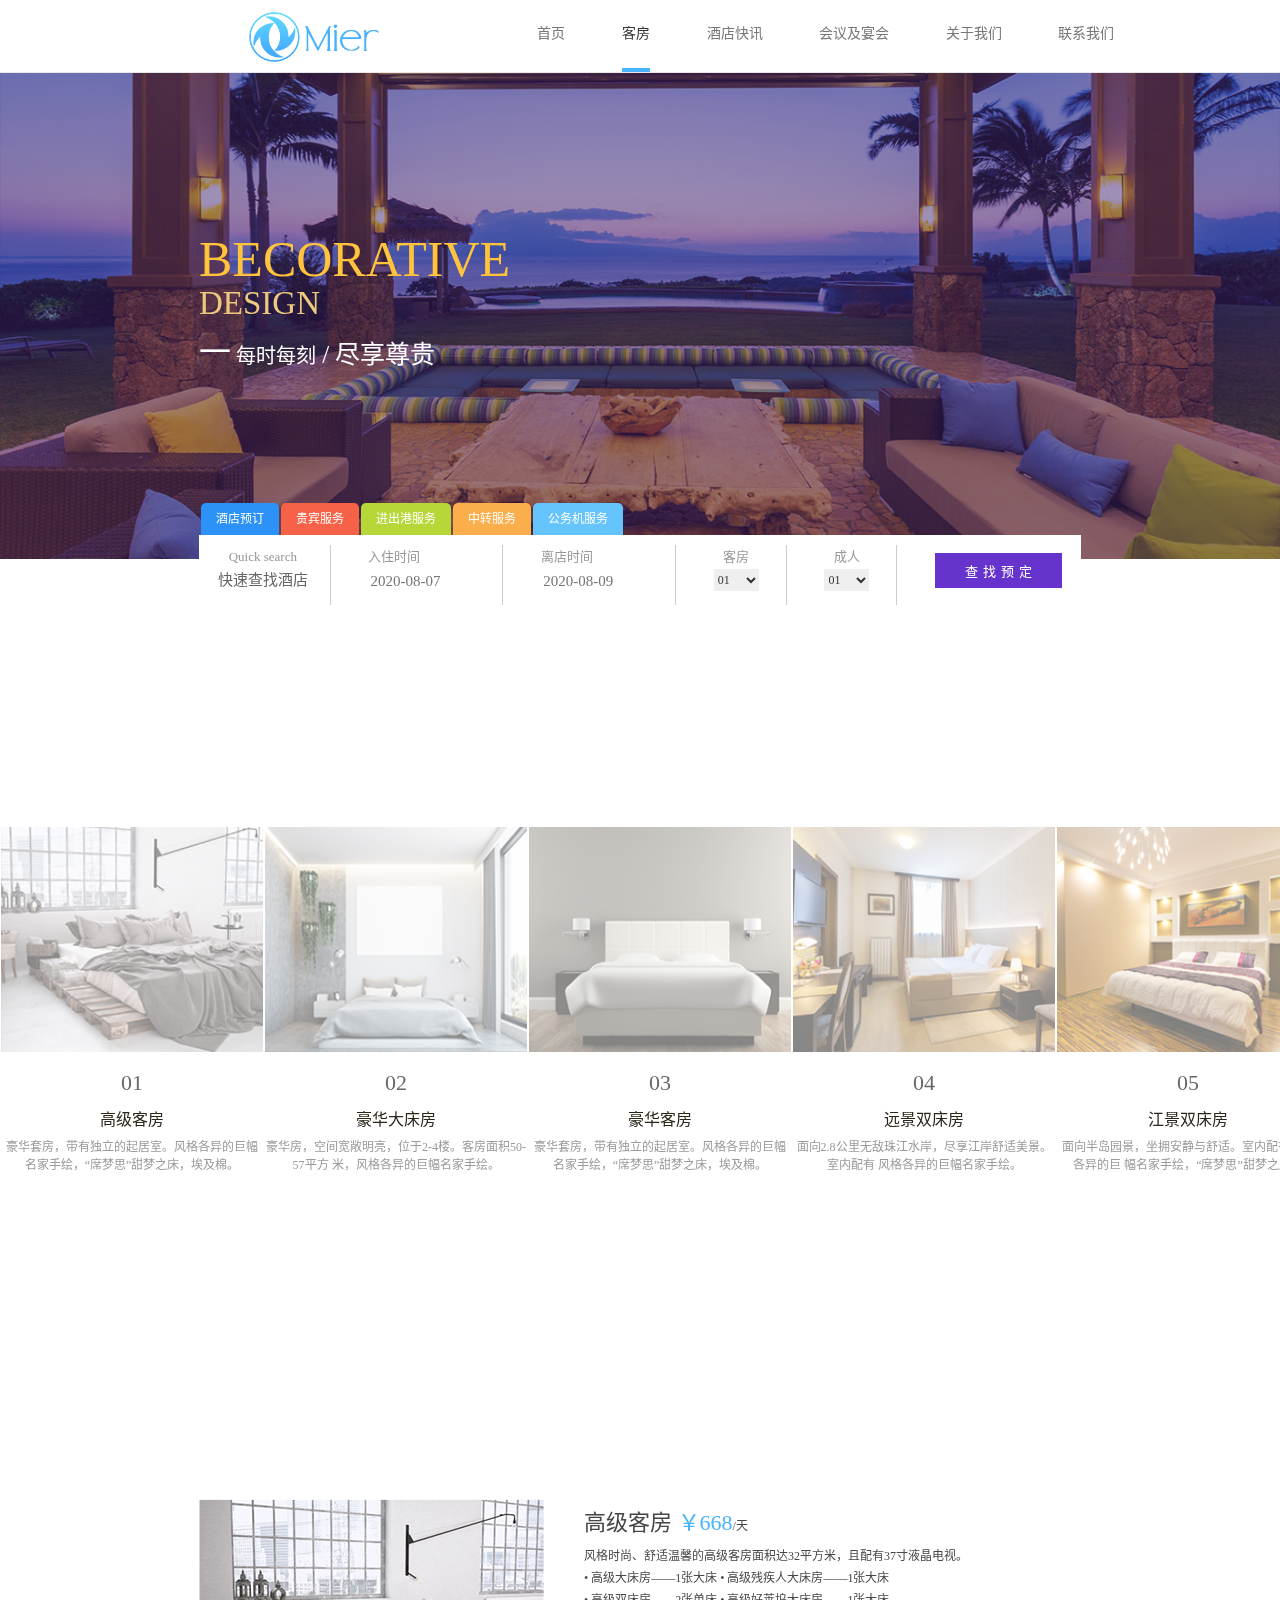
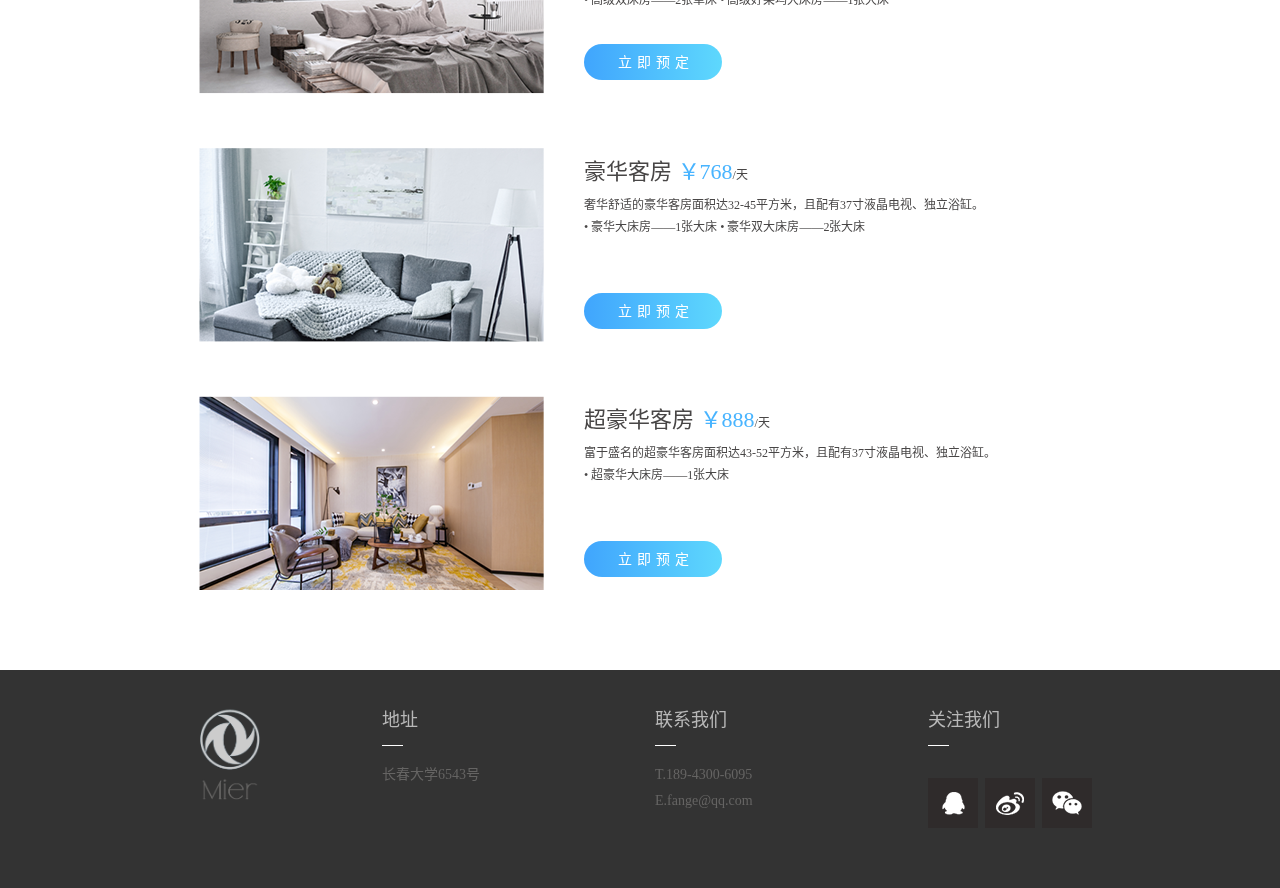
<file: room.html>
<!DOCTYPE html>
<html lang="zh-CN">
<head>
    <meta charset="utf-8">
    <meta http-equiv="X-UA-Compatible" content="IE=edge">
    <meta name="viewport" content="width=device-width, initial-scale=1">
    <link rel="shortcut icon" href="img/heart01.png">
    <title>room</title>
    <!-- Bootstrap -->
    <link href="css/bootstrap.css" rel="stylesheet">
    <link href="css/reset.css" rel="stylesheet">
    <link href="css/public.css" rel="stylesheet">
    <link href="css/flatpickr.min.css" rel="stylesheet">
    <link href="css/animation.css" rel="stylesheet">
    <link href="css/room.css" rel="stylesheet">
    <!--[if lt IE 9]>
    <script src="https://cdn.jsdelivr.net/npm/html5shiv@3.7.3/dist/html5shiv.min.js"></script>
    <script src="https://cdn.jsdelivr.net/npm/respond.js@1.4.2/dest/respond.min.js"></script>
    <![endif]-->
</head>
<body>
<!--导航栏-->
<nav class="navbar navbar-default navbar-fixed-top">
    <div class="container-fluid">
        <!-- Brand and toggle get grouped for better mobile display -->
        <div class="navbar-header">
            <button type="button" class="navbar-toggle collapsed" data-toggle="collapse" data-target="#bs-example-navbar-collapse-1" aria-expanded="false">
                <span class="sr-only">Toggle navigation</span>
                <span class="icon-bar"></span>
                <span class="icon-bar"></span>
                <span class="icon-bar"></span>
            </button>
        </div>
        <!-- Collect the nav links, forms, and other content for toggling -->
        <div class="container">
            <div class="collapse navbar-collapse" id="bs-example-navbar-collapse-1">
                <h2 class="logo1"><img src="img/toplogo.png" alt=""></h2>
                <ul class="nav navbar-nav">
                    <li><a href="index.html">首页</a></li>
                    <li><a href="room.html">客房</a></li>
                    <li><a href="hotel.html">酒店快讯</a></li>
                    <li><a href="meeting.html">会议及宴会</a></li>
                    <li><a href="about.html">关于我们</a></li>
                    <li><a href="contact.html">联系我们</a></li>
                </ul>
            </div><!-- /.navbar-collapse -->
        </div>
    </div><!-- /.container-fluid -->
</nav>
<!--banner-->
<div class="banner">
    <div class="container1">
        <div class="room-tit">
            <h2>BECORATIVE</h2>
            <p class="suntit">DESIGN</p>
            <p class="p1"><span><i>一</i>&nbsp;每时每刻</span><span>&nbsp;/&nbsp;尽享尊贵</span></p>
        </div>
        <!--计时器-->
        <ul class="sel">
            <li>酒店预订</li>
            <li>贵宾服务</li>
            <li>进出港服务</li>
            <li>中转服务</li>
            <li>公务机服务</li>
        </ul>
        <div class="search">
            <div>
                <p>Quick search</p>
                <h2>快速查找酒店</h2>
            </div>
            <div>
                <p class="text-left">入住时间</p>
                <h2><input type="text" id="flatpickr-tryme" placeholder="2020-08-07"></h2>
            </div>
            <div>
                <p class="text-left">离店时间</p>
                <h2><input type="text" id="flatpickr-tryme1" placeholder="2020-08-09"></h2>
            </div>
            <div class="room">
                <p>客房</p>
                <select>
                    <option value="">01</option>
                    <option value="">02</option>
                    <option value="">03</option>
                </select>
            </div>
            <div class="room">
                <p>成人</p>
                <select>
                    <option value="">01</option>
                    <option value="">02</option>
                    <option value="">03</option>
                </select>
            </div>
            <div>
                <button class="button2">查找预定</button>
            </div>
        </div>

    </div>
</div>
<!--project-->
<div class="container-fluid">
    <div class="container1 project">
        <div class="hot-text text-center">
            <h2>服务项目</h2>
            <p>PREFERENTIAL ACTIVITIES</p>
        </div>
    </div>
    <div class="slider text-center">
        <div>
            <img src="img/room01.png" alt="">
            <h2 class="tit">01</h2>
            <h2 class="subtit">高级客房</h2>
            <p>豪华套房，带有独立的起居室。风格各异的巨幅名家手绘，“席梦思”甜梦之床，埃及棉。</p>
            <div class="show1">
                <h2 class="tit">01</h2>
                <h2 class="subtit">高级客房</h2>
                <p>豪华套房，带有独立的起居室。风格各异的巨幅名家手绘，“席梦思”甜梦之床，埃及棉。</p>
            </div>
        </div>
        <div>
            <img src="img/room02.png" alt="">
            <h2 class="tit">02</h2>
            <h2 class="subtit">豪华大床房</h2>
            <p>豪华房，空间宽敞明亮，位于2-4楼。客房面积50-57平方
                米，风格各异的巨幅名家手绘。
            </p>
            <div class="show1">
                <h2 class="tit">02</h2>
                <h2 class="subtit">豪华大床房</h2>
                <p>豪华房，空间宽敞明亮，位于2-4楼。客房面积50-57平方
                    米，风格各异的巨幅名家手绘。
                </p>
            </div>
        </div>
        <div>
            <img src="img/room03.png" alt="">
            <h2 class="tit">03</h2>
            <h2 class="subtit">豪华客房</h2>
            <p>豪华套房，带有独立的起居室。风格各异的巨幅名家手绘，“席梦思”甜梦之床，埃及棉。</p>
            <div class="show1">
                <h2 class="tit">03</h2>
                <h2 class="subtit">豪华客房</h2>
                <p>豪华套房，带有独立的起居室。风格各异的巨幅名家手绘，“席梦思”甜梦之床，埃及棉。</p>
            </div>
        </div>
        <div>
            <img src="img/room04.png" alt="">
            <h2 class="tit">04</h2>
            <h2 class="subtit">远景双床房</h2>
            <p>面向2.8公里无敌珠江水岸，尽享江岸舒适美景。室内配有
                风格各异的巨幅名家手绘。</p>
            <div class="show1">
                <h2 class="tit">04</h2>
                <h2 class="subtit">远景双床房</h2>
                <p>面向2.8公里无敌珠江水岸，尽享江岸舒适美景。室内配有
                    风格各异的巨幅名家手绘。</p>
            </div>
        </div>
        <div>
            <img src="img/room05.png" alt="">
            <h2 class="tit">05</h2>
            <h2 class="subtit">江景双床房</h2>
            <p>面向半岛园景，坐拥安静与舒适。室内配有风格各异的巨
                幅名家手绘，“席梦思”甜梦之床。</p>
            <div class="show1">
                <h2 class="tit">05</h2>
                <h2 class="subtit">江景双床房</h2>
                <p>面向半岛园景，坐拥安静与舒适。室内配有风格各异的巨
                    幅名家手绘，“席梦思”甜梦之床。</p>
            </div>
        </div>
    </div>
</div>
<!--客房详情-->
<div class="container-fluid">
    <div class="detailtit">
        <div class="hot-text text-center">
            <h2>客房详情介绍</h2>
            <p>ROOM DETAILS</p>
        </div>
    </div>
    <div class="container1 roomlist">
        <div class="pro01">
            <img src="img/pro01.png" alt="">
            <div class="detailtext">
                <h2>高级客房 <span class="money">￥668</span><span class="day">/天</span></h2>
                <p>风格时尚、舒适温馨的高级客房面积达32平方米，且配有37寸液晶电视。</p>
                <p>• 高级大床房——1张大床	• 高级残疾人大床房——1张大床</p>
                <p>• 高级双床房——2张单床	• 高级好莱坞大床房——1张大床</p>
            </div>
            <button class="button btn1">立即预定</button>
        </div>
        <div class="pro01">
            <img src="img/pro02.png" alt="">
            <div class="detailtext">
                <h2>豪华客房 <span class="money">￥768</span><span class="day">/天</span></h2>
                <p>奢华舒适的豪华客房面积达32-45平方米，且配有37寸液晶电视、独立浴缸。</p>
                <p>• 豪华大床房——1张大床	• 豪华双大床房——2张大床</p>
            </div>
            <button class="button btn1">立即预定</button>
        </div>
        <div class="pro01 lastpro">
            <img src="img/pro03.png" alt="">
            <div class="detailtext">
                <h2>超豪华客房 <span class="money">￥888</span><span class="day">/天</span></h2>
                <p>富于盛名的超豪华客房面积达43-52平方米，且配有37寸液晶电视、独立浴缸。</p>
                <p>• 超豪华大床房——1张大床</p>
            </div>
            <button class="button btn1">立即预定</button>
        </div>
    </div>
</div>

<!--footer-->
<footer>
    <div class="container">
        <div class="row">
            <div class="col-md-2 col-md-offset-1">
                <h1 class="logo"><img src="img/footlogo.png" alt=""></h1>
            </div>
            <div class="col-md-3">
                <h2>地址</h2>
                <p>长春大学6543号</p>
            </div>
            <div class="col-md-3">
                <h2>联系我们</h2>
                <p><span>T.</span>189-4300-6095</p>
                <p><span>E.</span>fange@qq.com</p>
            </div>
            <div class="col-md-3">
                <h2>关注我们</h2>
                <p><i><img src="img/footerr-qq.png" alt=""></i><i><img src="img/footer-wb.png" alt=""></i><i><img
                        src="img/footer-wx.png" alt=""></i></p>
            </div>
        </div>
    </div>
</footer>
<script src="js/jquery.js"></script>
<script src="js/bootstrap.js"></script>
<script src="js/flatpickr.js"></script>
<script src="js/textyleF.js"></script>
<script src="js/room.js"></script>
</body>
</html>
</file>
<file: css/public.css>
body { user-select: none;}
/*标题*/
.hot-text:hover:after { width: 10%;transition: .8s ease-out;cursor: pointer;}
/*导航栏*/
.container { width: 83%;margin: auto;padding: 0;}
.container-fluid { padding: 0;}
.navbar-default {background: rgba(255,255,255,.5);}
.navbar { padding: 0;margin: 0;position: absolute;top:0;width: 100%;z-index: 10;}
.nav > li > a { padding: 0;line-height: 68px;}
.nav{ width: 65%;display: flex;justify-content: space-between;float: right;text-align: center;overflow: hidden;}
.nav li{ color: #a1a09e;font-size: 14px;line-height: 70px;}
.nav li:hover:after{ content: "";border-bottom: 4px solid #48b4ff;display: block;margin: auto;}
.nav li a{ color: #a1a09e;}
.nav li:hover a{ color: #333;}
.nav li:first-child { background: none;}
.nav ul { float: left;}
.logo1 img{ width: 130px;height: 50px;float: left;margin:12px 0 0 140px;}
/*footer*/
footer { background: #333;width: 100%;padding: 25px 0 45px;color: #b8b8b8;}
footer .logo img{ width: 60px;margin-top: 10px;}
footer h2 { font-size: 18px;line-height: 50px;margin-bottom: 22px;}
footer h2:after { content: "";border-bottom: 1px solid #fff;display: block;width: 21px;}
footer p{ font-size: 14px;color: #656463;margin-bottom: 12px;}
footer i{ display: inline-block;width: 50px;height: 50px;background: #2f2b2b;margin-right: 7px;position: relative;margin-top: 10px;}
footer i img{ position: absolute;top:0;bottom: 0;left: 0;right: 0;margin: auto;}
/*other*/
.fr { float: right;}
.fl { float: left;}
</file>
<file: css/cs-select.css>
/* Default custom select styles */
div.cs-select {
	display: inline-block;
	vertical-align: middle;
	position: relative;
	text-align: left;
	background: #fff;
	z-index: 100;
	width: 100%;
	max-width: 500px;
	-webkit-touch-callout: none;
	-webkit-user-select: none;
	-khtml-user-select: none;
	-moz-user-select: none;
	-ms-user-select: none;
	user-select: none;
}

div.cs-select:focus {
	outline: none; /* For better accessibility add a style for this in your skin */
}

.cs-select select {
	display: none;
}

.cs-select span {
	display: block;
	position: relative;
	cursor: pointer;
	padding: 1em;
	white-space: nowrap;
	overflow: hidden;
	text-overflow: ellipsis;
}

/* Placeholder and selected option */
.cs-select > span {
	padding-right: 3em;
}

.cs-select > span::after,
.cs-select .cs-selected span::after {
	speak: none;
	position: absolute;
	top: 50%;
	-webkit-transform: translateY(-50%);
	transform: translateY(-50%);
	-webkit-font-smoothing: antialiased;
	-moz-osx-font-smoothing: grayscale;
}

.cs-select > span::after {
	content: '\25BE';
	right: 1em;
}

.cs-select .cs-selected span::after {
	content: '\2713';
	margin-left: 1em;
}

.cs-select.cs-active > span::after {
	-webkit-transform: translateY(-50%) rotate(180deg);
	transform: translateY(-50%) rotate(180deg);
}

/* Options */
.cs-select .cs-options {
	position: absolute;
	overflow: hidden;
	width: 100%;
	background: #fff;
	visibility: hidden;
}

.cs-select.cs-active .cs-options {
	visibility: visible;
}

.cs-select ul {
	list-style: none;
	margin: 0;
	padding: 0;
	width: 100%;
}

.cs-select ul span {
	padding: 1em;
}

.cs-select ul li.cs-focus span {
	background-color: #ddd;
}

/* Optgroup and optgroup label */
.cs-select li.cs-optgroup ul {
	padding-left: 1em;
}

.cs-select li.cs-optgroup > span {
	cursor: default;
}
</file>
<file: css/cs-skin-border.css>
@font-face {
	font-family: 'icomoon';
	src:url('../fonts/icomoon/icomoon.eot?-rdnm34');
	src:url('../fonts/icomoon/icomoon.eot?#iefix-rdnm34') format('embedded-opentype'),
		url('../fonts/icomoon/icomoon.woff?-rdnm34') format('woff'),
		url('../fonts/icomoon/icomoon.ttf?-rdnm34') format('truetype'),
		url('../fonts/icomoon/icomoon.svg?-rdnm34#icomoon') format('svg');
	font-weight: normal;
	font-style: normal;
}

div.cs-skin-border {
	background: transparent;
	font-size: 2em;
	font-weight: 700;
	max-width: 600px;
}

@media screen and (max-width: 30em) {
	div.cs-skin-border { font-size: 1em; }
}

.cs-skin-border > span {
	border: 5px solid #000;
	border-color: inherit;
	-webkit-transition: background 0.2s, border-color 0.2s;
	transition: background 0.2s, border-color 0.2s;
}

.cs-skin-border > span::after,
.cs-skin-border .cs-selected span::after {
	font-family: 'icomoon';
	content: '\e000';
}

.cs-skin-border ul span::after {
	content: '';
	opacity: 0;
}

.cs-skin-border .cs-selected span::after {
	content: '\e00e';
	color: #ddd9c9;
	font-size: 1.5em;
	opacity: 1;
	-webkit-transition: opacity 0.2s;
	transition: opacity 0.2s;
}

.cs-skin-border.cs-active > span {
	background: #fff;
	border-color: #fff;
	color: #2980b9;
}

.cs-skin-border .cs-options {
	color: #2980b9;
	font-size: 0.75em;
	opacity: 0;
	-webkit-transition: opacity 0.2s, visibility 0s 0.2s;
	transition: opacity 0.2s, visibility 0s 0.2s;
}

.cs-skin-border.cs-active .cs-options {
	opacity: 1;
	-webkit-transition: opacity 0.2s;
	transition: opacity 0.2s;
}

.cs-skin-border ul span {
	padding: 1em 2em;
	-webkit-backface-visibility: hidden;
	backface-visibility: hidden;
}

.cs-skin-border .cs-options li span:hover,
.cs-skin-border li.cs-focus span {
	background: #f5f3ec;
}
</file>
<file: css/animation.css>
@font-face {
    font-family: 'icomoon';
    src:url('../fonts/icomoon/icomoon.eot?-rdnm34');
    src:url('../fonts/icomoon/icomoon.eot?#iefix-rdnm34') format('embedded-opentype'),
    url('../fonts/icomoon/icomoon.woff?-rdnm34') format('woff'),
    url('../fonts/icomoon/icomoon.ttf?-rdnm34') format('truetype'),
    url('../fonts/icomoon/icomoon.svg?-rdnm34#icomoon') format('svg');
    font-weight: normal;
    font-style: normal;
}

div.cs-skin-border {
    background: transparent;
    font-size: 2em;
    font-weight: 700;
    max-width: 600px;
}

@media screen and (max-width: 30em) {
    .cs-skin-border { font-size: 1em; }
}

.cs-skin-border > span {
    border: 5px solid #000;
    border-color: inherit;
    transition: background 0.2s, border-color 0.2s;
}

.cs-skin-border > span::after,
.cs-skin-border .cs-selected span::after {
    font-family: 'icomoon';
    content: '\e000';
}

.cs-skin-border ul span::after {
    content: '';
    opacity: 0;
}

.cs-skin-border .cs-selected span::after {
    content: '\e00e';
    color: #ddd9c9;
    font-size: 1.5em;
    opacity: 1;
    transition: opacity 0.2s;
}

.cs-skin-border.cs-active > span {
    background: #fff;
    border-color: #fff;
    color: #2980b9;
}

.cs-skin-border .cs-options {
    color: #2980b9;
    font-size: 0.75em;
    opacity: 0;
    transition: opacity 0.2s, visibility 0s 0.2s;
}

.cs-skin-border.cs-active .cs-options {
    opacity: 1;
    transition: opacity 0.2s;
}

.cs-skin-border ul span {
    padding: 1em 2em;
    backface-visibility: hidden;
}

.cs-skin-border .cs-options li span:hover,
.cs-skin-border li.cs-focus span {
    background: #f5f3ec;
}
/*文字颠倒*/
.ex1 {
    opacity: 0;
    perspective: 200px;
}
.ex1 span {
    transform: rotateY(-90deg);
    opacity: 0;
}

.ex2 {
    opacity: 0;
    perspective: 200px;
}
.ex2 span {
    transform: rotateY(-90deg) rotateX(45deg);
    transform-origin: -50% 75%;
    opacity: 0;
}
.desc {
    font-size: 1rem;
    letter-spacing: .2rem;
    opacity: 0;
    transition: 2s 1.5s;
}
.ex3 {
    opacity: 0;
    perspective: 200px;
}
.ex3 span {
    transform: rotateY(-90deg) rotateX(45deg);
    transform-origin: -50% 75%;
    opacity: 0;
}
.desc1 {
    font-size: 1rem;
    letter-spacing: .2rem;
    opacity: 0;
    transition: 1s .5s;
}
/*按钮*/
.button {
    border: none;
    outline: none;
    display: block;
    position: relative;
    background: linear-gradient(to right,#40a5fd,#5ed8fd);
    color: #fff;
    width: 70%;
    height: 35px;
    line-height: 35px;
    text-align: center;
    font-size: 18px;
    font-weight: bold;
    text-decoration: none;
    margin-bottom: 60px;
    border-radius: 20px;
    overflow: hidden;
    -webkit-transition: all 0.15s ease-in;
    transition: all 0.15s ease-in;
    letter-spacing: 5px;
    text-indent: 5px;
}
.button2 {
    border: none;
    font-size: 13px;
    font-weight: normal;
    outline: none;
    display: block;
    position: relative;
    background: #6633cc;
    color: #fff;
    width:127px;
    height: 35px;
    line-height: 35px;
    text-align: center;
    text-decoration: none;
    overflow: hidden;
    -webkit-transition: all 0.15s ease-in;
    transition: all 0.15s ease-in;
    letter-spacing: 5px;
    text-indent: 5px;
}
.button3 {
    border: none;
    font-size: 13px;
    font-weight: normal;
    outline: none;
    display: block;
    position: relative;
    color: #fff;
    text-align: center;
    text-decoration: none;
    overflow: hidden;
    -webkit-transition: all 0.15s ease-in;
    transition: all 0.15s ease-in;
    letter-spacing: 5px;
    text-indent: 5px;
    width: 110px;
    height: 30px;
    background: linear-gradient(to right,#40a5fd,#5ed8fd);
    border-radius: 20px;
    /*margin: 10px 0 0 30px;*/
    left:30px;
    top:10px;
}



.button:before {
    content: ' ';
    position: absolute;
    background: #fff;
    width: 25px;
    height: 35px;
    top: 0;
    left: -45px;
    opacity: 0.3;
    -webkit-transition: all 0.25s ease-out;
    transition: all 0.25s ease-out;
    -webkit-transform: skewX(-25deg);
    transform: skewX(-25deg);
}
.button3:before {
    content: ' ';
    position: absolute;
    background: #fff;
    width: 25px;
    height: 35px;
    top: 0;
    left: -45px;
    opacity: 0.3;
    -webkit-transition: all 0.25s ease-out;
    transition: all 0.25s ease-out;
    -webkit-transform: skewX(-25deg);
    transform: skewX(-25deg);
}
.button2:before {
    content: ' ';
    position: absolute;
    background: #fff;
    width: 25px;
    height: 35px;
    top: 0;
    left: -45px;
    opacity: 0.3;
    -webkit-transition: all 0.25s ease-out;
    transition: all 0.25s ease-out;
    -webkit-transform: skewX(-25deg);
    transform: skewX(-25deg);
}
.button3:before {
    content: ' ';
    position: absolute;
    background: #fff;
    width: 25px;
    height: 35px;
    top: 0;
    left: -45px;
    opacity: 0.3;
    -webkit-transition: all 0.25s ease-out;
    transition: all 0.25s ease-out;
    -webkit-transform: skewX(-25deg);
    transform: skewX(-25deg);
}
.button:hover {
    background: #5ED8FD;
    color: #fff;
}
.button3:hover {
    background: #5ED8FD;
    color: #fff;
}
.button2:hover {
    background: #6633cc;
    color: #fff;
}
.button:hover:before {
    width: 45px;
    left: 300px;
}
.button2:hover:before {
    width: 45px;
    left: 300px;
}
.button3:hover:before {
    width: 45px;
    left: 300px;
}
/*分页*/
/* 分页样式二 */
.pagination-outer{ text-align: center; }
.pagination{
    font-family: 'Rubik', sans-serif;
    display: inline-flex;
    position: relative;
}
.pagination li a.page-link{
    color: #48b4ff;
    background-color: transparent;
    font-size: 22px;
    font-weight: 500;
    line-height: 28px;
    height: 40px;
    width: 40px;
    margin: 0 5px 10px;
    border: none;
    border-radius: 0;
    overflow: hidden;
    position: relative;
    transition: all 0.4s ease 0s;
}
.pagination li.active a.page-link,
.pagination li a.page-link:hover,
.pagination li.active a.page-link:hover{
    color: #fff;
    background-color: #48b4ff;
}
.pagination li:first-child a.page-link:hover,
.pagination li:last-child a.page-link:hover{
    box-shadow: 0 0 10px rgba(0,0,0,0.9);
}
.pagination li a.page-link:before{
    content: attr(data-hover);
    color: rgba(255,255,255,0.2);
    font-size: 80px;
    font-weight: 700;
    height: 100%;
    width: 100%;
    opacity: 1;
    position: absolute;
    top: 100%;
    left: 0;
    transition: all 0.3s ease 0s;
}
.pagination li a.page-link:hover:before,
.pagination li.active a.page-link:before{
    opacity: 1;
    top: 10px;
}
@media only screen and (max-width: 480px){
    .pagination{ display: block; }
    .pagination li{
        margin-bottom: 10px;
        display: inline-block;
    }
}
/*about页面banner标题*/
@charset "UTF-8";
/*
Animate.css - http://daneden.me/animate
Licensed under the ☺ license (http://licence.visualidiot.com/)

Copyright (c) 2012 Dan Eden

Permission is hereby granted, free of charge, to any person obtaining a copy of this software and associated documentation files (the "Software"), to deal in the Software without restriction, including without limitation the rights to use, copy, modify, merge, publish, distribute, sublicense, and/or sell copies of the Software, and to permit persons to whom the Software is furnished to do so, subject to the following conditions:

The above copyright notice and this permission notice shall be included in all copies or substantial portions of the Software.

THE SOFTWARE IS PROVIDED "AS IS", WITHOUT WARRANTY OF ANY KIND, EXPRESS OR IMPLIED, INCLUDING BUT NOT LIMITED TO THE WARRANTIES OF MERCHANTABILITY, FITNESS FOR A PARTICULAR PURPOSE AND NONINFRINGEMENT. IN NO EVENT SHALL THE AUTHORS OR COPYRIGHT HOLDERS BE LIABLE FOR ANY CLAIM, DAMAGES OR OTHER LIABILITY, WHETHER IN AN ACTION OF CONTRACT, TORT OR OTHERWISE, ARISING FROM, OUT OF OR IN CONNECTION WITH THE SOFTWARE OR THE USE OR OTHER DEALINGS IN THE SOFTWARE.
*/
body { /* Addresses a small issue in webkit: http://bit.ly/NEdoDq */
    -webkit-backface-visibility: hidden;
}
.animated {
    -webkit-animation-duration: 1s;
    -moz-animation-duration: 1s;
    -o-animation-duration: 1s;
    animation-duration: 1s;
    -webkit-animation-fill-mode: both;
    -moz-animation-fill-mode: both;
    -o-animation-fill-mode: both;
    animation-fill-mode: both;
}

.animated.hinge {
    -webkit-animation-duration: 2s;
    -moz-animation-duration: 2s;
    -o-animation-duration: 2s;
    animation-duration: 2s;
}

@-webkit-keyframes flash {
    0%, 50%, 100% {opacity: 1;}
    25%, 75% {opacity: 0;}
}

@-moz-keyframes flash {
    0%, 50%, 100% {opacity: 1;}
    25%, 75% {opacity: 0;}
}

@-o-keyframes flash {
    0%, 50%, 100% {opacity: 1;}
    25%, 75% {opacity: 0;}
}

@keyframes flash {
    0%, 50%, 100% {opacity: 1;}
    25%, 75% {opacity: 0;}
}

.flash {
    -webkit-animation-name: flash;
    -moz-animation-name: flash;
    -o-animation-name: flash;
    animation-name: flash;
}
@-webkit-keyframes shake {
    0%, 100% {-webkit-transform: translateX(0);}
    10%, 30%, 50%, 70%, 90% {-webkit-transform: translateX(-10px);}
    20%, 40%, 60%, 80% {-webkit-transform: translateX(10px);}
}

@-moz-keyframes shake {
    0%, 100% {-moz-transform: translateX(0);}
    10%, 30%, 50%, 70%, 90% {-moz-transform: translateX(-10px);}
    20%, 40%, 60%, 80% {-moz-transform: translateX(10px);}
}

@-o-keyframes shake {
    0%, 100% {-o-transform: translateX(0);}
    10%, 30%, 50%, 70%, 90% {-o-transform: translateX(-10px);}
    20%, 40%, 60%, 80% {-o-transform: translateX(10px);}
}

@keyframes shake {
    0%, 100% {transform: translateX(0);}
    10%, 30%, 50%, 70%, 90% {transform: translateX(-10px);}
    20%, 40%, 60%, 80% {transform: translateX(10px);}
}

.shake {
    -webkit-animation-name: shake;
    -moz-animation-name: shake;
    -o-animation-name: shake;
    animation-name: shake;
}
@-webkit-keyframes bounce {
    0%, 20%, 50%, 80%, 100% {-webkit-transform: translateY(0);}
    40% {-webkit-transform: translateY(-30px);}
    60% {-webkit-transform: translateY(-15px);}
}

@-moz-keyframes bounce {
    0%, 20%, 50%, 80%, 100% {-moz-transform: translateY(0);}
    40% {-moz-transform: translateY(-30px);}
    60% {-moz-transform: translateY(-15px);}
}

@-o-keyframes bounce {
    0%, 20%, 50%, 80%, 100% {-o-transform: translateY(0);}
    40% {-o-transform: translateY(-30px);}
    60% {-o-transform: translateY(-15px);}
}
@keyframes bounce {
    0%, 20%, 50%, 80%, 100% {transform: translateY(0);}
    40% {transform: translateY(-30px);}
    60% {transform: translateY(-15px);}
}

.bounce {
    -webkit-animation-name: bounce;
    -moz-animation-name: bounce;
    -o-animation-name: bounce;
    animation-name: bounce;
}
@-webkit-keyframes tada {
    0% {-webkit-transform: scale(1);}
    10%, 20% {-webkit-transform: scale(0.9) rotate(-3deg);}
    30%, 50%, 70%, 90% {-webkit-transform: scale(1.1) rotate(3deg);}
    40%, 60%, 80% {-webkit-transform: scale(1.1) rotate(-3deg);}
    100% {-webkit-transform: scale(1) rotate(0);}
}

@-moz-keyframes tada {
    0% {-moz-transform: scale(1);}
    10%, 20% {-moz-transform: scale(0.9) rotate(-3deg);}
    30%, 50%, 70%, 90% {-moz-transform: scale(1.1) rotate(3deg);}
    40%, 60%, 80% {-moz-transform: scale(1.1) rotate(-3deg);}
    100% {-moz-transform: scale(1) rotate(0);}
}

@-o-keyframes tada {
    0% {-o-transform: scale(1);}
    10%, 20% {-o-transform: scale(0.9) rotate(-3deg);}
    30%, 50%, 70%, 90% {-o-transform: scale(1.1) rotate(3deg);}
    40%, 60%, 80% {-o-transform: scale(1.1) rotate(-3deg);}
    100% {-o-transform: scale(1) rotate(0);}
}

@keyframes tada {
    0% {transform: scale(1);}
    10%, 20% {transform: scale(0.9) rotate(-3deg);}
    30%, 50%, 70%, 90% {transform: scale(1.1) rotate(3deg);}
    40%, 60%, 80% {transform: scale(1.1) rotate(-3deg);}
    100% {transform: scale(1) rotate(0);}
}

.tada {
    -webkit-animation-name: tada;
    -moz-animation-name: tada;
    -o-animation-name: tada;
    animation-name: tada;
}
@-webkit-keyframes swing {
    20%, 40%, 60%, 80%, 100% { -webkit-transform-origin: top center; }
    20% { -webkit-transform: rotate(15deg); }
    40% { -webkit-transform: rotate(-10deg); }
    60% { -webkit-transform: rotate(5deg); }
    80% { -webkit-transform: rotate(-5deg); }
    100% { -webkit-transform: rotate(0deg); }
}

@-moz-keyframes swing {
    20% { -moz-transform: rotate(15deg); }
    40% { -moz-transform: rotate(-10deg); }
    60% { -moz-transform: rotate(5deg); }
    80% { -moz-transform: rotate(-5deg); }
    100% { -moz-transform: rotate(0deg); }
}

@-o-keyframes swing {
    20% { -o-transform: rotate(15deg); }
    40% { -o-transform: rotate(-10deg); }
    60% { -o-transform: rotate(5deg); }
    80% { -o-transform: rotate(-5deg); }
    100% { -o-transform: rotate(0deg); }
}

@keyframes swing {
    20% { transform: rotate(15deg); }
    40% { transform: rotate(-10deg); }
    60% { transform: rotate(5deg); }
    80% { transform: rotate(-5deg); }
    100% { transform: rotate(0deg); }
}

.swing {
    -webkit-transform-origin: top center;
    -moz-transform-origin: top center;
    -o-transform-origin: top center;
    transform-origin: top center;
    -webkit-animation-name: swing;
    -moz-animation-name: swing;
    -o-animation-name: swing;
    animation-name: swing;
}
/* originally authored by Nick Pettit - https://github.com/nickpettit/glide */

@-webkit-keyframes wobble {
    0% { -webkit-transform: translateX(0%); }
    15% { -webkit-transform: translateX(-25%) rotate(-5deg); }
    30% { -webkit-transform: translateX(20%) rotate(3deg); }
    45% { -webkit-transform: translateX(-15%) rotate(-3deg); }
    60% { -webkit-transform: translateX(10%) rotate(2deg); }
    75% { -webkit-transform: translateX(-5%) rotate(-1deg); }
    100% { -webkit-transform: translateX(0%); }
}

@-moz-keyframes wobble {
    0% { -moz-transform: translateX(0%); }
    15% { -moz-transform: translateX(-25%) rotate(-5deg); }
    30% { -moz-transform: translateX(20%) rotate(3deg); }
    45% { -moz-transform: translateX(-15%) rotate(-3deg); }
    60% { -moz-transform: translateX(10%) rotate(2deg); }
    75% { -moz-transform: translateX(-5%) rotate(-1deg); }
    100% { -moz-transform: translateX(0%); }
}

@-o-keyframes wobble {
    0% { -o-transform: translateX(0%); }
    15% { -o-transform: translateX(-25%) rotate(-5deg); }
    30% { -o-transform: translateX(20%) rotate(3deg); }
    45% { -o-transform: translateX(-15%) rotate(-3deg); }
    60% { -o-transform: translateX(10%) rotate(2deg); }
    75% { -o-transform: translateX(-5%) rotate(-1deg); }
    100% { -o-transform: translateX(0%); }
}

@keyframes wobble {
    0% { transform: translateX(0%); }
    15% { transform: translateX(-25%) rotate(-5deg); }
    30% { transform: translateX(20%) rotate(3deg); }
    45% { transform: translateX(-15%) rotate(-3deg); }
    60% { transform: translateX(10%) rotate(2deg); }
    75% { transform: translateX(-5%) rotate(-1deg); }
    100% { transform: translateX(0%); }
}

.wobble {
    -webkit-animation-name: wobble;
    -moz-animation-name: wobble;
    -o-animation-name: wobble;
    animation-name: wobble;
}
/* originally authored by Nick Pettit - https://github.com/nickpettit/glide */

@-webkit-keyframes pulse {
    0% { -webkit-transform: scale(1); }
    50% { -webkit-transform: scale(1.1); }
    100% { -webkit-transform: scale(1); }
}
@-moz-keyframes pulse {
    0% { -moz-transform: scale(1); }
    50% { -moz-transform: scale(1.1); }
    100% { -moz-transform: scale(1); }
}
@-o-keyframes pulse {
    0% { -o-transform: scale(1); }
    50% { -o-transform: scale(1.1); }
    100% { -o-transform: scale(1); }
}
@keyframes pulse {
    0% { transform: scale(1); }
    50% { transform: scale(1.1); }
    100% { transform: scale(1); }
}

.pulse {
    -webkit-animation-name: pulse;
    -moz-animation-name: pulse;
    -o-animation-name: pulse;
    animation-name: pulse;
}
@-webkit-keyframes flip {
    0% {
        -webkit-transform: perspective(400px) rotateY(0);
        -webkit-animation-timing-function: ease-out;
    }
    40% {
        -webkit-transform: perspective(400px) translateZ(150px) rotateY(170deg);
        -webkit-animation-timing-function: ease-out;
    }
    50% {
        -webkit-transform: perspective(400px) translateZ(150px) rotateY(190deg) scale(1);
        -webkit-animation-timing-function: ease-in;
    }
    80% {
        -webkit-transform: perspective(400px) rotateY(360deg) scale(.95);
        -webkit-animation-timing-function: ease-in;
    }
    100% {
        -webkit-transform: perspective(400px) scale(1);
        -webkit-animation-timing-function: ease-in;
    }
}
@-moz-keyframes flip {
    0% {
        -moz-transform: perspective(400px) rotateY(0);
        -moz-animation-timing-function: ease-out;
    }
    40% {
        -moz-transform: perspective(400px) translateZ(150px) rotateY(170deg);
        -moz-animation-timing-function: ease-out;
    }
    50% {
        -moz-transform: perspective(400px) translateZ(150px) rotateY(190deg) scale(1);
        -moz-animation-timing-function: ease-in;
    }
    80% {
        -moz-transform: perspective(400px) rotateY(360deg) scale(.95);
        -moz-animation-timing-function: ease-in;
    }
    100% {
        -moz-transform: perspective(400px) scale(1);
        -moz-animation-timing-function: ease-in;
    }
}
@-o-keyframes flip {
    0% {
        -o-transform: perspective(400px) rotateY(0);
        -o-animation-timing-function: ease-out;
    }
    40% {
        -o-transform: perspective(400px) translateZ(150px) rotateY(170deg);
        -o-animation-timing-function: ease-out;
    }
    50% {
        -o-transform: perspective(400px) translateZ(150px) rotateY(190deg) scale(1);
        -o-animation-timing-function: ease-in;
    }
    80% {
        -o-transform: perspective(400px) rotateY(360deg) scale(.95);
        -o-animation-timing-function: ease-in;
    }
    100% {
        -o-transform: perspective(400px) scale(1);
        -o-animation-timing-function: ease-in;
    }
}
@keyframes flip {
    0% {
        transform: perspective(400px) rotateY(0);
        animation-timing-function: ease-out;
    }
    40% {
        transform: perspective(400px) translateZ(150px) rotateY(170deg);
        animation-timing-function: ease-out;
    }
    50% {
        transform: perspective(400px) translateZ(150px) rotateY(190deg) scale(1);
        animation-timing-function: ease-in;
    }
    80% {
        transform: perspective(400px) rotateY(360deg) scale(.95);
        animation-timing-function: ease-in;
    }
    100% {
        transform: perspective(400px) scale(1);
        animation-timing-function: ease-in;
    }
}

.flip {
    -webkit-backface-visibility: visible !important;
    -webkit-animation-name: flip;
    -moz-backface-visibility: visible !important;
    -moz-animation-name: flip;
    -o-backface-visibility: visible !important;
    -o-animation-name: flip;
    backface-visibility: visible !important;
    animation-name: flip;
}
@-webkit-keyframes flipInX {
    0% {
        -webkit-transform: perspective(400px) rotateX(90deg);
        opacity: 0;
    }

    40% {
        -webkit-transform: perspective(400px) rotateX(-10deg);
    }

    70% {
        -webkit-transform: perspective(400px) rotateX(10deg);
    }

    100% {
        -webkit-transform: perspective(400px) rotateX(0deg);
        opacity: 1;
    }
}
@-moz-keyframes flipInX {
    0% {
        -moz-transform: perspective(400px) rotateX(90deg);
        opacity: 0;
    }

    40% {
        -moz-transform: perspective(400px) rotateX(-10deg);
    }

    70% {
        -moz-transform: perspective(400px) rotateX(10deg);
    }

    100% {
        -moz-transform: perspective(400px) rotateX(0deg);
        opacity: 1;
    }
}
@-o-keyframes flipInX {
    0% {
        -o-transform: perspective(400px) rotateX(90deg);
        opacity: 0;
    }

    40% {
        -o-transform: perspective(400px) rotateX(-10deg);
    }

    70% {
        -o-transform: perspective(400px) rotateX(10deg);
    }

    100% {
        -o-transform: perspective(400px) rotateX(0deg);
        opacity: 1;
    }
}
@keyframes flipInX {
    0% {
        transform: perspective(400px) rotateX(90deg);
        opacity: 0;
    }

    40% {
        transform: perspective(400px) rotateX(-10deg);
    }

    70% {
        transform: perspective(400px) rotateX(10deg);
    }

    100% {
        transform: perspective(400px) rotateX(0deg);
        opacity: 1;
    }
}

.flipInX {
    -webkit-backface-visibility: visible !important;
    -webkit-animation-name: flipInX;
    -moz-backface-visibility: visible !important;
    -moz-animation-name: flipInX;
    -o-backface-visibility: visible !important;
    -o-animation-name: flipInX;
    backface-visibility: visible !important;
    animation-name: flipInX;
}
@-webkit-keyframes flipOutX {
    0% {
        -webkit-transform: perspective(400px) rotateX(0deg);
        opacity: 1;
    }
    100% {
        -webkit-transform: perspective(400px) rotateX(90deg);
        opacity: 0;
    }
}

@-moz-keyframes flipOutX {
    0% {
        -moz-transform: perspective(400px) rotateX(0deg);
        opacity: 1;
    }
    100% {
        -moz-transform: perspective(400px) rotateX(90deg);
        opacity: 0;
    }
}

@-o-keyframes flipOutX {
    0% {
        -o-transform: perspective(400px) rotateX(0deg);
        opacity: 1;
    }
    100% {
        -o-transform: perspective(400px) rotateX(90deg);
        opacity: 0;
    }
}

@keyframes flipOutX {
    0% {
        transform: perspective(400px) rotateX(0deg);
        opacity: 1;
    }
    100% {
        transform: perspective(400px) rotateX(90deg);
        opacity: 0;
    }
}

.flipOutX {
    -webkit-animation-name: flipOutX;
    -webkit-backface-visibility: visible !important;
    -moz-animation-name: flipOutX;
    -moz-backface-visibility: visible !important;
    -o-animation-name: flipOutX;
    -o-backface-visibility: visible !important;
    animation-name: flipOutX;
    backface-visibility: visible !important;
}
@-webkit-keyframes flipInY {
    0% {
        -webkit-transform: perspective(400px) rotateY(90deg);
        opacity: 0;
    }

    40% {
        -webkit-transform: perspective(400px) rotateY(-10deg);
    }

    70% {
        -webkit-transform: perspective(400px) rotateY(10deg);
    }

    100% {
        -webkit-transform: perspective(400px) rotateY(0deg);
        opacity: 1;
    }
}
@-moz-keyframes flipInY {
    0% {
        -moz-transform: perspective(400px) rotateY(90deg);
        opacity: 0;
    }

    40% {
        -moz-transform: perspective(400px) rotateY(-10deg);
    }

    70% {
        -moz-transform: perspective(400px) rotateY(10deg);
    }

    100% {
        -moz-transform: perspective(400px) rotateY(0deg);
        opacity: 1;
    }
}
@-o-keyframes flipInY {
    0% {
        -o-transform: perspective(400px) rotateY(90deg);
        opacity: 0;
    }

    40% {
        -o-transform: perspective(400px) rotateY(-10deg);
    }

    70% {
        -o-transform: perspective(400px) rotateY(10deg);
    }

    100% {
        -o-transform: perspective(400px) rotateY(0deg);
        opacity: 1;
    }
}
@keyframes flipInY {
    0% {
        transform: perspective(400px) rotateY(90deg);
        opacity: 0;
    }

    40% {
        transform: perspective(400px) rotateY(-10deg);
    }

    70% {
        transform: perspective(400px) rotateY(10deg);
    }

    100% {
        transform: perspective(400px) rotateY(0deg);
        opacity: 1;
    }
}

.flipInY {
    -webkit-backface-visibility: visible !important;
    -webkit-animation-name: flipInY;
    -moz-backface-visibility: visible !important;
    -moz-animation-name: flipInY;
    -o-backface-visibility: visible !important;
    -o-animation-name: flipInY;
    backface-visibility: visible !important;
    animation-name: flipInY;
}
@-webkit-keyframes flipOutY {
    0% {
        -webkit-transform: perspective(400px) rotateY(0deg);
        opacity: 1;
    }
    100% {
        -webkit-transform: perspective(400px) rotateY(90deg);
        opacity: 0;
    }
}
@-moz-keyframes flipOutY {
    0% {
        -moz-transform: perspective(400px) rotateY(0deg);
        opacity: 1;
    }
    100% {
        -moz-transform: perspective(400px) rotateY(90deg);
        opacity: 0;
    }
}
@-o-keyframes flipOutY {
    0% {
        -o-transform: perspective(400px) rotateY(0deg);
        opacity: 1;
    }
    100% {
        -o-transform: perspective(400px) rotateY(90deg);
        opacity: 0;
    }
}
@keyframes flipOutY {
    0% {
        transform: perspective(400px) rotateY(0deg);
        opacity: 1;
    }
    100% {
        transform: perspective(400px) rotateY(90deg);
        opacity: 0;
    }
}

.flipOutY {
    -webkit-backface-visibility: visible !important;
    -webkit-animation-name: flipOutY;
    -moz-backface-visibility: visible !important;
    -moz-animation-name: flipOutY;
    -o-backface-visibility: visible !important;
    -o-animation-name: flipOutY;
    backface-visibility: visible !important;
    animation-name: flipOutY;
}
@-webkit-keyframes fadeIn {
    0% {opacity: 0;}
    100% {opacity: 1;}
}

@-moz-keyframes fadeIn {
    0% {opacity: 0;}
    100% {opacity: 1;}
}

@-o-keyframes fadeIn {
    0% {opacity: 0;}
    100% {opacity: 1;}
}

@keyframes fadeIn {
    0% {opacity: 0;}
    100% {opacity: 1;}
}

.fadeIn {
    -webkit-animation-name: fadeIn;
    -moz-animation-name: fadeIn;
    -o-animation-name: fadeIn;
    animation-name: fadeIn;
}
@-webkit-keyframes fadeInUp {
    0% {
        opacity: 0;
        -webkit-transform: translateY(20px);
    }

    100% {
        opacity: 1;
        -webkit-transform: translateY(0);
    }
}

@-moz-keyframes fadeInUp {
    0% {
        opacity: 0;
        -moz-transform: translateY(20px);
    }

    100% {
        opacity: 1;
        -moz-transform: translateY(0);
    }
}

@-o-keyframes fadeInUp {
    0% {
        opacity: 0;
        -o-transform: translateY(20px);
    }

    100% {
        opacity: 1;
        -o-transform: translateY(0);
    }
}

@keyframes fadeInUp {
    0% {
        opacity: 0;
        transform: translateY(20px);
    }

    100% {
        opacity: 1;
        transform: translateY(0);
    }
}

.fadeInUp {
    -webkit-animation-name: fadeInUp;
    -moz-animation-name: fadeInUp;
    -o-animation-name: fadeInUp;
    animation-name: fadeInUp;
}
@-webkit-keyframes fadeInDown {
    0% {
        opacity: 0;
        -webkit-transform: translateY(-20px);
    }

    100% {
        opacity: 1;
        -webkit-transform: translateY(0);
    }
}

@-moz-keyframes fadeInDown {
    0% {
        opacity: 0;
        -moz-transform: translateY(-20px);
    }

    100% {
        opacity: 1;
        -moz-transform: translateY(0);
    }
}

@-o-keyframes fadeInDown {
    0% {
        opacity: 0;
        -o-transform: translateY(-20px);
    }

    100% {
        opacity: 1;
        -o-transform: translateY(0);
    }
}

@keyframes fadeInDown {
    0% {
        opacity: 0;
        transform: translateY(-20px);
    }

    100% {
        opacity: 1;
        transform: translateY(0);
    }
}

.fadeInDown {
    -webkit-animation-name: fadeInDown;
    -moz-animation-name: fadeInDown;
    -o-animation-name: fadeInDown;
    animation-name: fadeInDown;
}
@-webkit-keyframes fadeInLeft {
    0% {
        opacity: 0;
        -webkit-transform: translateX(-20px);
    }

    100% {
        opacity: 1;
        -webkit-transform: translateX(0);
    }
}

@-moz-keyframes fadeInLeft {
    0% {
        opacity: 0;
        -moz-transform: translateX(-20px);
    }

    100% {
        opacity: 1;
        -moz-transform: translateX(0);
    }
}

@-o-keyframes fadeInLeft {
    0% {
        opacity: 0;
        -o-transform: translateX(-20px);
    }

    100% {
        opacity: 1;
        -o-transform: translateX(0);
    }
}

@keyframes fadeInLeft {
    0% {
        opacity: 0;
        transform: translateX(-20px);
    }

    100% {
        opacity: 1;
        transform: translateX(0);
    }
}

.fadeInLeft {
    -webkit-animation-name: fadeInLeft;
    -moz-animation-name: fadeInLeft;
    -o-animation-name: fadeInLeft;
    animation-name: fadeInLeft;
}
@-webkit-keyframes fadeInRight {
    0% {
        opacity: 0;
        -webkit-transform: translateX(20px);
    }

    100% {
        opacity: 1;
        -webkit-transform: translateX(0);
    }
}

@-moz-keyframes fadeInRight {
    0% {
        opacity: 0;
        -moz-transform: translateX(20px);
    }

    100% {
        opacity: 1;
        -moz-transform: translateX(0);
    }
}

@-o-keyframes fadeInRight {
    0% {
        opacity: 0;
        -o-transform: translateX(20px);
    }

    100% {
        opacity: 1;
        -o-transform: translateX(0);
    }
}

@keyframes fadeInRight {
    0% {
        opacity: 0;
        transform: translateX(20px);
    }

    100% {
        opacity: 1;
        transform: translateX(0);
    }
}

.fadeInRight {
    -webkit-animation-name: fadeInRight;
    -moz-animation-name: fadeInRight;
    -o-animation-name: fadeInRight;
    animation-name: fadeInRight;
}
@-webkit-keyframes fadeInUpBig {
    0% {
        opacity: 0;
        -webkit-transform: translateY(2000px);
    }

    100% {
        opacity: 1;
        -webkit-transform: translateY(0);
    }
}

@-moz-keyframes fadeInUpBig {
    0% {
        opacity: 0;
        -moz-transform: translateY(2000px);
    }

    100% {
        opacity: 1;
        -moz-transform: translateY(0);
    }
}

@-o-keyframes fadeInUpBig {
    0% {
        opacity: 0;
        -o-transform: translateY(2000px);
    }

    100% {
        opacity: 1;
        -o-transform: translateY(0);
    }
}

@keyframes fadeInUpBig {
    0% {
        opacity: 0;
        transform: translateY(2000px);
    }

    100% {
        opacity: 1;
        transform: translateY(0);
    }
}

.fadeInUpBig {
    -webkit-animation-name: fadeInUpBig;
    -moz-animation-name: fadeInUpBig;
    -o-animation-name: fadeInUpBig;
    animation-name: fadeInUpBig;
}
@-webkit-keyframes fadeInDownBig {
    0% {
        opacity: 0;
        -webkit-transform: translateY(-2000px);
    }

    100% {
        opacity: 1;
        -webkit-transform: translateY(0);
    }
}

@-moz-keyframes fadeInDownBig {
    0% {
        opacity: 0;
        -moz-transform: translateY(-2000px);
    }

    100% {
        opacity: 1;
        -moz-transform: translateY(0);
    }
}

@-o-keyframes fadeInDownBig {
    0% {
        opacity: 0;
        -o-transform: translateY(-2000px);
    }

    100% {
        opacity: 1;
        -o-transform: translateY(0);
    }
}

@keyframes fadeInDownBig {
    0% {
        opacity: 0;
        transform: translateY(-2000px);
    }

    100% {
        opacity: 1;
        transform: translateY(0);
    }
}

.fadeInDownBig {
    -webkit-animation-name: fadeInDownBig;
    -moz-animation-name: fadeInDownBig;
    -o-animation-name: fadeInDownBig;
    animation-name: fadeInDownBig;
}
@-webkit-keyframes fadeInLeftBig {
    0% {
        opacity: 0;
        -webkit-transform: translateX(-2000px);
    }

    100% {
        opacity: 1;
        -webkit-transform: translateX(0);
    }
}
@-moz-keyframes fadeInLeftBig {
    0% {
        opacity: 0;
        -moz-transform: translateX(-2000px);
    }

    100% {
        opacity: 1;
        -moz-transform: translateX(0);
    }
}
@-o-keyframes fadeInLeftBig {
    0% {
        opacity: 0;
        -o-transform: translateX(-2000px);
    }

    100% {
        opacity: 1;
        -o-transform: translateX(0);
    }
}
@keyframes fadeInLeftBig {
    0% {
        opacity: 0;
        transform: translateX(-2000px);
    }

    100% {
        opacity: 1;
        transform: translateX(0);
    }
}

.fadeInLeftBig {
    -webkit-animation-name: fadeInLeftBig;
    -moz-animation-name: fadeInLeftBig;
    -o-animation-name: fadeInLeftBig;
    animation-name: fadeInLeftBig;
}
@-webkit-keyframes fadeInRightBig {
    0% {
        opacity: 0;
        -webkit-transform: translateX(2000px);
    }

    100% {
        opacity: 1;
        -webkit-transform: translateX(0);
    }
}

@-moz-keyframes fadeInRightBig {
    0% {
        opacity: 0;
        -moz-transform: translateX(2000px);
    }

    100% {
        opacity: 1;
        -moz-transform: translateX(0);
    }
}

@-o-keyframes fadeInRightBig {
    0% {
        opacity: 0;
        -o-transform: translateX(2000px);
    }

    100% {
        opacity: 1;
        -o-transform: translateX(0);
    }
}

@keyframes fadeInRightBig {
    0% {
        opacity: 0;
        transform: translateX(2000px);
    }

    100% {
        opacity: 1;
        transform: translateX(0);
    }
}

.fadeInRightBig {
    -webkit-animation-name: fadeInRightBig;
    -moz-animation-name: fadeInRightBig;
    -o-animation-name: fadeInRightBig;
    animation-name: fadeInRightBig;
}
@-webkit-keyframes fadeOut {
    0% {opacity: 1;}
    100% {opacity: 0;}
}

@-moz-keyframes fadeOut {
    0% {opacity: 1;}
    100% {opacity: 0;}
}

@-o-keyframes fadeOut {
    0% {opacity: 1;}
    100% {opacity: 0;}
}

@keyframes fadeOut {
    0% {opacity: 1;}
    100% {opacity: 0;}
}

.fadeOut {
    -webkit-animation-name: fadeOut;
    -moz-animation-name: fadeOut;
    -o-animation-name: fadeOut;
    animation-name: fadeOut;
}
@-webkit-keyframes fadeOutUp {
    0% {
        opacity: 1;
        -webkit-transform: translateY(0);
    }

    100% {
        opacity: 0;
        -webkit-transform: translateY(-20px);
    }
}
@-moz-keyframes fadeOutUp {
    0% {
        opacity: 1;
        -moz-transform: translateY(0);
    }

    100% {
        opacity: 0;
        -moz-transform: translateY(-20px);
    }
}
@-o-keyframes fadeOutUp {
    0% {
        opacity: 1;
        -o-transform: translateY(0);
    }

    100% {
        opacity: 0;
        -o-transform: translateY(-20px);
    }
}
@keyframes fadeOutUp {
    0% {
        opacity: 1;
        transform: translateY(0);
    }

    100% {
        opacity: 0;
        transform: translateY(-20px);
    }
}

.fadeOutUp {
    -webkit-animation-name: fadeOutUp;
    -moz-animation-name: fadeOutUp;
    -o-animation-name: fadeOutUp;
    animation-name: fadeOutUp;
}
@-webkit-keyframes fadeOutDown {
    0% {
        opacity: 1;
        -webkit-transform: translateY(0);
    }

    100% {
        opacity: 0;
        -webkit-transform: translateY(20px);
    }
}

@-moz-keyframes fadeOutDown {
    0% {
        opacity: 1;
        -moz-transform: translateY(0);
    }

    100% {
        opacity: 0;
        -moz-transform: translateY(20px);
    }
}

@-o-keyframes fadeOutDown {
    0% {
        opacity: 1;
        -o-transform: translateY(0);
    }

    100% {
        opacity: 0;
        -o-transform: translateY(20px);
    }
}

@keyframes fadeOutDown {
    0% {
        opacity: 1;
        transform: translateY(0);
    }

    100% {
        opacity: 0;
        transform: translateY(20px);
    }
}

.fadeOutDown {
    -webkit-animation-name: fadeOutDown;
    -moz-animation-name: fadeOutDown;
    -o-animation-name: fadeOutDown;
    animation-name: fadeOutDown;
}
@-webkit-keyframes fadeOutLeft {
    0% {
        opacity: 1;
        -webkit-transform: translateX(0);
    }

    100% {
        opacity: 0;
        -webkit-transform: translateX(-20px);
    }
}

@-moz-keyframes fadeOutLeft {
    0% {
        opacity: 1;
        -moz-transform: translateX(0);
    }

    100% {
        opacity: 0;
        -moz-transform: translateX(-20px);
    }
}

@-o-keyframes fadeOutLeft {
    0% {
        opacity: 1;
        -o-transform: translateX(0);
    }

    100% {
        opacity: 0;
        -o-transform: translateX(-20px);
    }
}

@keyframes fadeOutLeft {
    0% {
        opacity: 1;
        transform: translateX(0);
    }

    100% {
        opacity: 0;
        transform: translateX(-20px);
    }
}

.fadeOutLeft {
    -webkit-animation-name: fadeOutLeft;
    -moz-animation-name: fadeOutLeft;
    -o-animation-name: fadeOutLeft;
    animation-name: fadeOutLeft;
}
@-webkit-keyframes fadeOutRight {
    0% {
        opacity: 1;
        -webkit-transform: translateX(0);
    }

    100% {
        opacity: 0;
        -webkit-transform: translateX(20px);
    }
}

@-moz-keyframes fadeOutRight {
    0% {
        opacity: 1;
        -moz-transform: translateX(0);
    }

    100% {
        opacity: 0;
        -moz-transform: translateX(20px);
    }
}

@-o-keyframes fadeOutRight {
    0% {
        opacity: 1;
        -o-transform: translateX(0);
    }

    100% {
        opacity: 0;
        -o-transform: translateX(20px);
    }
}

@keyframes fadeOutRight {
    0% {
        opacity: 1;
        transform: translateX(0);
    }

    100% {
        opacity: 0;
        transform: translateX(20px);
    }
}

.fadeOutRight {
    -webkit-animation-name: fadeOutRight;
    -moz-animation-name: fadeOutRight;
    -o-animation-name: fadeOutRight;
    animation-name: fadeOutRight;
}
@-webkit-keyframes fadeOutUpBig {
    0% {
        opacity: 1;
        -webkit-transform: translateY(0);
    }

    100% {
        opacity: 0;
        -webkit-transform: translateY(-2000px);
    }
}

@-moz-keyframes fadeOutUpBig {
    0% {
        opacity: 1;
        -moz-transform: translateY(0);
    }

    100% {
        opacity: 0;
        -moz-transform: translateY(-2000px);
    }
}

@-o-keyframes fadeOutUpBig {
    0% {
        opacity: 1;
        -o-transform: translateY(0);
    }

    100% {
        opacity: 0;
        -o-transform: translateY(-2000px);
    }
}

@keyframes fadeOutUpBig {
    0% {
        opacity: 1;
        transform: translateY(0);
    }

    100% {
        opacity: 0;
        transform: translateY(-2000px);
    }
}

.fadeOutUpBig {
    -webkit-animation-name: fadeOutUpBig;
    -moz-animation-name: fadeOutUpBig;
    -o-animation-name: fadeOutUpBig;
    animation-name: fadeOutUpBig;
}
@-webkit-keyframes fadeOutDownBig {
    0% {
        opacity: 1;
        -webkit-transform: translateY(0);
    }

    100% {
        opacity: 0;
        -webkit-transform: translateY(2000px);
    }
}

@-moz-keyframes fadeOutDownBig {
    0% {
        opacity: 1;
        -moz-transform: translateY(0);
    }

    100% {
        opacity: 0;
        -moz-transform: translateY(2000px);
    }
}

@-o-keyframes fadeOutDownBig {
    0% {
        opacity: 1;
        -o-transform: translateY(0);
    }

    100% {
        opacity: 0;
        -o-transform: translateY(2000px);
    }
}

@keyframes fadeOutDownBig {
    0% {
        opacity: 1;
        transform: translateY(0);
    }

    100% {
        opacity: 0;
        transform: translateY(2000px);
    }
}

.fadeOutDownBig {
    -webkit-animation-name: fadeOutDownBig;
    -moz-animation-name: fadeOutDownBig;
    -o-animation-name: fadeOutDownBig;
    animation-name: fadeOutDownBig;
}
@-webkit-keyframes fadeOutLeftBig {
    0% {
        opacity: 1;
        -webkit-transform: translateX(0);
    }

    100% {
        opacity: 0;
        -webkit-transform: translateX(-2000px);
    }
}

@-moz-keyframes fadeOutLeftBig {
    0% {
        opacity: 1;
        -moz-transform: translateX(0);
    }

    100% {
        opacity: 0;
        -moz-transform: translateX(-2000px);
    }
}

@-o-keyframes fadeOutLeftBig {
    0% {
        opacity: 1;
        -o-transform: translateX(0);
    }

    100% {
        opacity: 0;
        -o-transform: translateX(-2000px);
    }
}

@keyframes fadeOutLeftBig {
    0% {
        opacity: 1;
        transform: translateX(0);
    }

    100% {
        opacity: 0;
        transform: translateX(-2000px);
    }
}

.fadeOutLeftBig {
    -webkit-animation-name: fadeOutLeftBig;
    -moz-animation-name: fadeOutLeftBig;
    -o-animation-name: fadeOutLeftBig;
    animation-name: fadeOutLeftBig;
}
@-webkit-keyframes fadeOutRightBig {
    0% {
        opacity: 1;
        -webkit-transform: translateX(0);
    }

    100% {
        opacity: 0;
        -webkit-transform: translateX(2000px);
    }
}
@-moz-keyframes fadeOutRightBig {
    0% {
        opacity: 1;
        -moz-transform: translateX(0);
    }

    100% {
        opacity: 0;
        -moz-transform: translateX(2000px);
    }
}
@-o-keyframes fadeOutRightBig {
    0% {
        opacity: 1;
        -o-transform: translateX(0);
    }

    100% {
        opacity: 0;
        -o-transform: translateX(2000px);
    }
}
@keyframes fadeOutRightBig {
    0% {
        opacity: 1;
        transform: translateX(0);
    }

    100% {
        opacity: 0;
        transform: translateX(2000px);
    }
}

.fadeOutRightBig {
    -webkit-animation-name: fadeOutRightBig;
    -moz-animation-name: fadeOutRightBig;
    -o-animation-name: fadeOutRightBig;
    animation-name: fadeOutRightBig;
}
@-webkit-keyframes bounceIn {
    0% {
        opacity: 0;
        -webkit-transform: scale(.3);
    }

    50% {
        opacity: 1;
        -webkit-transform: scale(1.05);
    }

    70% {
        -webkit-transform: scale(.9);
    }

    100% {
        -webkit-transform: scale(1);
    }
}

@-moz-keyframes bounceIn {
    0% {
        opacity: 0;
        -moz-transform: scale(.3);
    }

    50% {
        opacity: 1;
        -moz-transform: scale(1.05);
    }

    70% {
        -moz-transform: scale(.9);
    }

    100% {
        -moz-transform: scale(1);
    }
}

@-o-keyframes bounceIn {
    0% {
        opacity: 0;
        -o-transform: scale(.3);
    }

    50% {
        opacity: 1;
        -o-transform: scale(1.05);
    }

    70% {
        -o-transform: scale(.9);
    }

    100% {
        -o-transform: scale(1);
    }
}

@keyframes bounceIn {
    0% {
        opacity: 0;
        transform: scale(.3);
    }

    50% {
        opacity: 1;
        transform: scale(1.05);
    }

    70% {
        transform: scale(.9);
    }

    100% {
        transform: scale(1);
    }
}

.bounceIn {
    -webkit-animation-name: bounceIn;
    -moz-animation-name: bounceIn;
    -o-animation-name: bounceIn;
    animation-name: bounceIn;
}
@-webkit-keyframes bounceInUp {
    0% {
        opacity: 0;
        -webkit-transform: translateY(2000px);
    }

    60% {
        opacity: 1;
        -webkit-transform: translateY(-30px);
    }

    80% {
        -webkit-transform: translateY(10px);
    }

    100% {
        -webkit-transform: translateY(0);
    }
}
@-moz-keyframes bounceInUp {
    0% {
        opacity: 0;
        -moz-transform: translateY(2000px);
    }

    60% {
        opacity: 1;
        -moz-transform: translateY(-30px);
    }

    80% {
        -moz-transform: translateY(10px);
    }

    100% {
        -moz-transform: translateY(0);
    }
}

@-o-keyframes bounceInUp {
    0% {
        opacity: 0;
        -o-transform: translateY(2000px);
    }

    60% {
        opacity: 1;
        -o-transform: translateY(-30px);
    }

    80% {
        -o-transform: translateY(10px);
    }

    100% {
        -o-transform: translateY(0);
    }
}

@keyframes bounceInUp {
    0% {
        opacity: 0;
        transform: translateY(2000px);
    }

    60% {
        opacity: 1;
        transform: translateY(-30px);
    }

    80% {
        transform: translateY(10px);
    }

    100% {
        transform: translateY(0);
    }
}

.bounceInUp {
    -webkit-animation-name: bounceInUp;
    -moz-animation-name: bounceInUp;
    -o-animation-name: bounceInUp;
    animation-name: bounceInUp;
}
@-webkit-keyframes bounceInDown {
    0% {
        opacity: 0;
        -webkit-transform: translateY(-2000px);
    }

    60% {
        opacity: 1;
        -webkit-transform: translateY(30px);
    }

    80% {
        -webkit-transform: translateY(-10px);
    }

    100% {
        -webkit-transform: translateY(0);
    }
}

@-moz-keyframes bounceInDown {
    0% {
        opacity: 0;
        -moz-transform: translateY(-2000px);
    }

    60% {
        opacity: 1;
        -moz-transform: translateY(30px);
    }

    80% {
        -moz-transform: translateY(-10px);
    }

    100% {
        -moz-transform: translateY(0);
    }
}

@-o-keyframes bounceInDown {
    0% {
        opacity: 0;
        -o-transform: translateY(-2000px);
    }

    60% {
        opacity: 1;
        -o-transform: translateY(30px);
    }

    80% {
        -o-transform: translateY(-10px);
    }

    100% {
        -o-transform: translateY(0);
    }
}

@keyframes bounceInDown {
    0% {
        opacity: 0;
        transform: translateY(-2000px);
    }

    60% {
        opacity: 1;
        transform: translateY(30px);
    }

    80% {
        transform: translateY(-10px);
    }

    100% {
        transform: translateY(0);
    }
}

.bounceInDown {
    -webkit-animation-name: bounceInDown;
    -moz-animation-name: bounceInDown;
    -o-animation-name: bounceInDown;
    animation-name: bounceInDown;
}
@-webkit-keyframes bounceInLeft {
    0% {
        opacity: 0;
        -webkit-transform: translateX(-2000px);
    }

    60% {
        opacity: 1;
        -webkit-transform: translateX(30px);
    }

    80% {
        -webkit-transform: translateX(-10px);
    }

    100% {
        -webkit-transform: translateX(0);
    }
}

@-moz-keyframes bounceInLeft {
    0% {
        opacity: 0;
        -moz-transform: translateX(-2000px);
    }

    60% {
        opacity: 1;
        -moz-transform: translateX(30px);
    }

    80% {
        -moz-transform: translateX(-10px);
    }

    100% {
        -moz-transform: translateX(0);
    }
}

@-o-keyframes bounceInLeft {
    0% {
        opacity: 0;
        -o-transform: translateX(-2000px);
    }

    60% {
        opacity: 1;
        -o-transform: translateX(30px);
    }

    80% {
        -o-transform: translateX(-10px);
    }

    100% {
        -o-transform: translateX(0);
    }
}

@keyframes bounceInLeft {
    0% {
        opacity: 0;
        transform: translateX(-2000px);
    }

    60% {
        opacity: 1;
        transform: translateX(30px);
    }

    80% {
        transform: translateX(-10px);
    }

    100% {
        transform: translateX(0);
    }
}

.bounceInLeft {
    -webkit-animation-name: bounceInLeft;
    -moz-animation-name: bounceInLeft;
    -o-animation-name: bounceInLeft;
    animation-name: bounceInLeft;
}
@-webkit-keyframes bounceInRight {
    0% {
        opacity: 0;
        -webkit-transform: translateX(2000px);
    }

    60% {
        opacity: 1;
        -webkit-transform: translateX(-30px);
    }

    80% {
        -webkit-transform: translateX(10px);
    }

    100% {
        -webkit-transform: translateX(0);
    }
}

@-moz-keyframes bounceInRight {
    0% {
        opacity: 0;
        -moz-transform: translateX(2000px);
    }

    60% {
        opacity: 1;
        -moz-transform: translateX(-30px);
    }

    80% {
        -moz-transform: translateX(10px);
    }

    100% {
        -moz-transform: translateX(0);
    }
}

@-o-keyframes bounceInRight {
    0% {
        opacity: 0;
        -o-transform: translateX(2000px);
    }

    60% {
        opacity: 1;
        -o-transform: translateX(-30px);
    }

    80% {
        -o-transform: translateX(10px);
    }

    100% {
        -o-transform: translateX(0);
    }
}

@keyframes bounceInRight {
    0% {
        opacity: 0;
        transform: translateX(2000px);
    }

    60% {
        opacity: 1;
        transform: translateX(-30px);
    }

    80% {
        transform: translateX(10px);
    }

    100% {
        transform: translateX(0);
    }
}

.bounceInRight {
    -webkit-animation-name: bounceInRight;
    -moz-animation-name: bounceInRight;
    -o-animation-name: bounceInRight;
    animation-name: bounceInRight;
}
@-webkit-keyframes bounceOut {
    0% {
        -webkit-transform: scale(1);
    }

    25% {
        -webkit-transform: scale(.95);
    }

    50% {
        opacity: 1;
        -webkit-transform: scale(1.1);
    }

    100% {
        opacity: 0;
        -webkit-transform: scale(.3);
    }
}

@-moz-keyframes bounceOut {
    0% {
        -moz-transform: scale(1);
    }

    25% {
        -moz-transform: scale(.95);
    }

    50% {
        opacity: 1;
        -moz-transform: scale(1.1);
    }

    100% {
        opacity: 0;
        -moz-transform: scale(.3);
    }
}

@-o-keyframes bounceOut {
    0% {
        -o-transform: scale(1);
    }

    25% {
        -o-transform: scale(.95);
    }

    50% {
        opacity: 1;
        -o-transform: scale(1.1);
    }

    100% {
        opacity: 0;
        -o-transform: scale(.3);
    }
}

@keyframes bounceOut {
    0% {
        transform: scale(1);
    }

    25% {
        transform: scale(.95);
    }

    50% {
        opacity: 1;
        transform: scale(1.1);
    }

    100% {
        opacity: 0;
        transform: scale(.3);
    }
}

.bounceOut {
    -webkit-animation-name: bounceOut;
    -moz-animation-name: bounceOut;
    -o-animation-name: bounceOut;
    animation-name: bounceOut;
}
@-webkit-keyframes bounceOutUp {
    0% {
        -webkit-transform: translateY(0);
    }

    20% {
        opacity: 1;
        -webkit-transform: translateY(20px);
    }

    100% {
        opacity: 0;
        -webkit-transform: translateY(-2000px);
    }
}

@-moz-keyframes bounceOutUp {
    0% {
        -moz-transform: translateY(0);
    }

    20% {
        opacity: 1;
        -moz-transform: translateY(20px);
    }

    100% {
        opacity: 0;
        -moz-transform: translateY(-2000px);
    }
}

@-o-keyframes bounceOutUp {
    0% {
        -o-transform: translateY(0);
    }

    20% {
        opacity: 1;
        -o-transform: translateY(20px);
    }

    100% {
        opacity: 0;
        -o-transform: translateY(-2000px);
    }
}

@keyframes bounceOutUp {
    0% {
        transform: translateY(0);
    }

    20% {
        opacity: 1;
        transform: translateY(20px);
    }

    100% {
        opacity: 0;
        transform: translateY(-2000px);
    }
}

.bounceOutUp {
    -webkit-animation-name: bounceOutUp;
    -moz-animation-name: bounceOutUp;
    -o-animation-name: bounceOutUp;
    animation-name: bounceOutUp;
}
@-webkit-keyframes bounceOutDown {
    0% {
        -webkit-transform: translateY(0);
    }

    20% {
        opacity: 1;
        -webkit-transform: translateY(-20px);
    }

    100% {
        opacity: 0;
        -webkit-transform: translateY(2000px);
    }
}

@-moz-keyframes bounceOutDown {
    0% {
        -moz-transform: translateY(0);
    }

    20% {
        opacity: 1;
        -moz-transform: translateY(-20px);
    }

    100% {
        opacity: 0;
        -moz-transform: translateY(2000px);
    }
}

@-o-keyframes bounceOutDown {
    0% {
        -o-transform: translateY(0);
    }

    20% {
        opacity: 1;
        -o-transform: translateY(-20px);
    }

    100% {
        opacity: 0;
        -o-transform: translateY(2000px);
    }
}

@keyframes bounceOutDown {
    0% {
        transform: translateY(0);
    }

    20% {
        opacity: 1;
        transform: translateY(-20px);
    }

    100% {
        opacity: 0;
        transform: translateY(2000px);
    }
}

.bounceOutDown {
    -webkit-animation-name: bounceOutDown;
    -moz-animation-name: bounceOutDown;
    -o-animation-name: bounceOutDown;
    animation-name: bounceOutDown;
}
@-webkit-keyframes bounceOutLeft {
    0% {
        -webkit-transform: translateX(0);
    }

    20% {
        opacity: 1;
        -webkit-transform: translateX(20px);
    }

    100% {
        opacity: 0;
        -webkit-transform: translateX(-2000px);
    }
}

@-moz-keyframes bounceOutLeft {
    0% {
        -moz-transform: translateX(0);
    }

    20% {
        opacity: 1;
        -moz-transform: translateX(20px);
    }

    100% {
        opacity: 0;
        -moz-transform: translateX(-2000px);
    }
}

@-o-keyframes bounceOutLeft {
    0% {
        -o-transform: translateX(0);
    }

    20% {
        opacity: 1;
        -o-transform: translateX(20px);
    }

    100% {
        opacity: 0;
        -o-transform: translateX(-2000px);
    }
}

@keyframes bounceOutLeft {
    0% {
        transform: translateX(0);
    }

    20% {
        opacity: 1;
        transform: translateX(20px);
    }

    100% {
        opacity: 0;
        transform: translateX(-2000px);
    }
}

.bounceOutLeft {
    -webkit-animation-name: bounceOutLeft;
    -moz-animation-name: bounceOutLeft;
    -o-animation-name: bounceOutLeft;
    animation-name: bounceOutLeft;
}
@-webkit-keyframes bounceOutRight {
    0% {
        -webkit-transform: translateX(0);
    }

    20% {
        opacity: 1;
        -webkit-transform: translateX(-20px);
    }

    100% {
        opacity: 0;
        -webkit-transform: translateX(2000px);
    }
}

@-moz-keyframes bounceOutRight {
    0% {
        -moz-transform: translateX(0);
    }

    20% {
        opacity: 1;
        -moz-transform: translateX(-20px);
    }

    100% {
        opacity: 0;
        -moz-transform: translateX(2000px);
    }
}

@-o-keyframes bounceOutRight {
    0% {
        -o-transform: translateX(0);
    }

    20% {
        opacity: 1;
        -o-transform: translateX(-20px);
    }

    100% {
        opacity: 0;
        -o-transform: translateX(2000px);
    }
}

@keyframes bounceOutRight {
    0% {
        transform: translateX(0);
    }

    20% {
        opacity: 1;
        transform: translateX(-20px);
    }

    100% {
        opacity: 0;
        transform: translateX(2000px);
    }
}

.bounceOutRight {
    -webkit-animation-name: bounceOutRight;
    -moz-animation-name: bounceOutRight;
    -o-animation-name: bounceOutRight;
    animation-name: bounceOutRight;
}
@-webkit-keyframes rotateIn {
    0% {
        -webkit-transform-origin: center center;
        -webkit-transform: rotate(-200deg);
        opacity: 0;
    }

    100% {
        -webkit-transform-origin: center center;
        -webkit-transform: rotate(0);
        opacity: 1;
    }
}
@-moz-keyframes rotateIn {
    0% {
        -moz-transform-origin: center center;
        -moz-transform: rotate(-200deg);
        opacity: 0;
    }

    100% {
        -moz-transform-origin: center center;
        -moz-transform: rotate(0);
        opacity: 1;
    }
}
@-o-keyframes rotateIn {
    0% {
        -o-transform-origin: center center;
        -o-transform: rotate(-200deg);
        opacity: 0;
    }

    100% {
        -o-transform-origin: center center;
        -o-transform: rotate(0);
        opacity: 1;
    }
}
@keyframes rotateIn {
    0% {
        transform-origin: center center;
        transform: rotate(-200deg);
        opacity: 0;
    }

    100% {
        transform-origin: center center;
        transform: rotate(0);
        opacity: 1;
    }
}

.rotateIn {
    -webkit-animation-name: rotateIn;
    -moz-animation-name: rotateIn;
    -o-animation-name: rotateIn;
    animation-name: rotateIn;
}
@-webkit-keyframes rotateInUpLeft {
    0% {
        -webkit-transform-origin: left bottom;
        -webkit-transform: rotate(90deg);
        opacity: 0;
    }

    100% {
        -webkit-transform-origin: left bottom;
        -webkit-transform: rotate(0);
        opacity: 1;
    }
}

@-moz-keyframes rotateInUpLeft {
    0% {
        -moz-transform-origin: left bottom;
        -moz-transform: rotate(90deg);
        opacity: 0;
    }

    100% {
        -moz-transform-origin: left bottom;
        -moz-transform: rotate(0);
        opacity: 1;
    }
}

@-o-keyframes rotateInUpLeft {
    0% {
        -o-transform-origin: left bottom;
        -o-transform: rotate(90deg);
        opacity: 0;
    }

    100% {
        -o-transform-origin: left bottom;
        -o-transform: rotate(0);
        opacity: 1;
    }
}

@keyframes rotateInUpLeft {
    0% {
        transform-origin: left bottom;
        transform: rotate(90deg);
        opacity: 0;
    }

    100% {
        transform-origin: left bottom;
        transform: rotate(0);
        opacity: 1;
    }
}

.rotateInUpLeft {
    -webkit-animation-name: rotateInUpLeft;
    -moz-animation-name: rotateInUpLeft;
    -o-animation-name: rotateInUpLeft;
    animation-name: rotateInUpLeft;
}
@-webkit-keyframes rotateInDownLeft {
    0% {
        -webkit-transform-origin: left bottom;
        -webkit-transform: rotate(-90deg);
        opacity: 0;
    }

    100% {
        -webkit-transform-origin: left bottom;
        -webkit-transform: rotate(0);
        opacity: 1;
    }
}

@-moz-keyframes rotateInDownLeft {
    0% {
        -moz-transform-origin: left bottom;
        -moz-transform: rotate(-90deg);
        opacity: 0;
    }

    100% {
        -moz-transform-origin: left bottom;
        -moz-transform: rotate(0);
        opacity: 1;
    }
}

@-o-keyframes rotateInDownLeft {
    0% {
        -o-transform-origin: left bottom;
        -o-transform: rotate(-90deg);
        opacity: 0;
    }

    100% {
        -o-transform-origin: left bottom;
        -o-transform: rotate(0);
        opacity: 1;
    }
}

@keyframes rotateInDownLeft {
    0% {
        transform-origin: left bottom;
        transform: rotate(-90deg);
        opacity: 0;
    }

    100% {
        transform-origin: left bottom;
        transform: rotate(0);
        opacity: 1;
    }
}

.rotateInDownLeft {
    -webkit-animation-name: rotateInDownLeft;
    -moz-animation-name: rotateInDownLeft;
    -o-animation-name: rotateInDownLeft;
    animation-name: rotateInDownLeft;
}
@-webkit-keyframes rotateInUpRight {
    0% {
        -webkit-transform-origin: right bottom;
        -webkit-transform: rotate(-90deg);
        opacity: 0;
    }

    100% {
        -webkit-transform-origin: right bottom;
        -webkit-transform: rotate(0);
        opacity: 1;
    }
}

@-moz-keyframes rotateInUpRight {
    0% {
        -moz-transform-origin: right bottom;
        -moz-transform: rotate(-90deg);
        opacity: 0;
    }

    100% {
        -moz-transform-origin: right bottom;
        -moz-transform: rotate(0);
        opacity: 1;
    }
}

@-o-keyframes rotateInUpRight {
    0% {
        -o-transform-origin: right bottom;
        -o-transform: rotate(-90deg);
        opacity: 0;
    }

    100% {
        -o-transform-origin: right bottom;
        -o-transform: rotate(0);
        opacity: 1;
    }
}

@keyframes rotateInUpRight {
    0% {
        transform-origin: right bottom;
        transform: rotate(-90deg);
        opacity: 0;
    }

    100% {
        transform-origin: right bottom;
        transform: rotate(0);
        opacity: 1;
    }
}

.rotateInUpRight {
    -webkit-animation-name: rotateInUpRight;
    -moz-animation-name: rotateInUpRight;
    -o-animation-name: rotateInUpRight;
    animation-name: rotateInUpRight;
}
@-webkit-keyframes rotateInDownRight {
    0% {
        -webkit-transform-origin: right bottom;
        -webkit-transform: rotate(90deg);
        opacity: 0;
    }

    100% {
        -webkit-transform-origin: right bottom;
        -webkit-transform: rotate(0);
        opacity: 1;
    }
}

@-moz-keyframes rotateInDownRight {
    0% {
        -moz-transform-origin: right bottom;
        -moz-transform: rotate(90deg);
        opacity: 0;
    }

    100% {
        -moz-transform-origin: right bottom;
        -moz-transform: rotate(0);
        opacity: 1;
    }
}

@-o-keyframes rotateInDownRight {
    0% {
        -o-transform-origin: right bottom;
        -o-transform: rotate(90deg);
        opacity: 0;
    }

    100% {
        -o-transform-origin: right bottom;
        -o-transform: rotate(0);
        opacity: 1;
    }
}

@keyframes rotateInDownRight {
    0% {
        transform-origin: right bottom;
        transform: rotate(90deg);
        opacity: 0;
    }

    100% {
        transform-origin: right bottom;
        transform: rotate(0);
        opacity: 1;
    }
}

.rotateInDownRight {
    -webkit-animation-name: rotateInDownRight;
    -moz-animation-name: rotateInDownRight;
    -o-animation-name: rotateInDownRight;
    animation-name: rotateInDownRight;
}
@-webkit-keyframes rotateOut {
    0% {
        -webkit-transform-origin: center center;
        -webkit-transform: rotate(0);
        opacity: 1;
    }

    100% {
        -webkit-transform-origin: center center;
        -webkit-transform: rotate(200deg);
        opacity: 0;
    }
}

@-moz-keyframes rotateOut {
    0% {
        -moz-transform-origin: center center;
        -moz-transform: rotate(0);
        opacity: 1;
    }

    100% {
        -moz-transform-origin: center center;
        -moz-transform: rotate(200deg);
        opacity: 0;
    }
}

@-o-keyframes rotateOut {
    0% {
        -o-transform-origin: center center;
        -o-transform: rotate(0);
        opacity: 1;
    }

    100% {
        -o-transform-origin: center center;
        -o-transform: rotate(200deg);
        opacity: 0;
    }
}

@keyframes rotateOut {
    0% {
        transform-origin: center center;
        transform: rotate(0);
        opacity: 1;
    }

    100% {
        transform-origin: center center;
        transform: rotate(200deg);
        opacity: 0;
    }
}

.rotateOut {
    -webkit-animation-name: rotateOut;
    -moz-animation-name: rotateOut;
    -o-animation-name: rotateOut;
    animation-name: rotateOut;
}
@-webkit-keyframes rotateOutUpLeft {
    0% {
        -webkit-transform-origin: left bottom;
        -webkit-transform: rotate(0);
        opacity: 1;
    }

    100% {
        -webkit-transform-origin: left bottom;
        -webkit-transform: rotate(-90deg);
        opacity: 0;
    }
}

@-moz-keyframes rotateOutUpLeft {
    0% {
        -moz-transform-origin: left bottom;
        -moz-transform: rotate(0);
        opacity: 1;
    }

    100% {
        -moz-transform-origin: left bottom;
        -moz-transform: rotate(-90deg);
        opacity: 0;
    }
}

@-o-keyframes rotateOutUpLeft {
    0% {
        -o-transform-origin: left bottom;
        -o-transform: rotate(0);
        opacity: 1;
    }

    100% {
        -o-transform-origin: left bottom;
        -o-transform: rotate(-90deg);
        opacity: 0;
    }
}

@keyframes rotateOutUpLeft {
    0% {
        transform-origin: left bottom;
        transform: rotate(0);
        opacity: 1;
    }

    100% {
        transform-origin: left bottom;
        transform: rotate(-90deg);
        opacity: 0;
    }
}

.rotateOutUpLeft {
    -webkit-animation-name: rotateOutUpLeft;
    -moz-animation-name: rotateOutUpLeft;
    -o-animation-name: rotateOutUpLeft;
    animation-name: rotateOutUpLeft;
}
@-webkit-keyframes rotateOutDownLeft {
    0% {
        -webkit-transform-origin: left bottom;
        -webkit-transform: rotate(0);
        opacity: 1;
    }

    100% {
        -webkit-transform-origin: left bottom;
        -webkit-transform: rotate(90deg);
        opacity: 0;
    }
}

@-moz-keyframes rotateOutDownLeft {
    0% {
        -moz-transform-origin: left bottom;
        -moz-transform: rotate(0);
        opacity: 1;
    }

    100% {
        -moz-transform-origin: left bottom;
        -moz-transform: rotate(90deg);
        opacity: 0;
    }
}

@-o-keyframes rotateOutDownLeft {
    0% {
        -o-transform-origin: left bottom;
        -o-transform: rotate(0);
        opacity: 1;
    }

    100% {
        -o-transform-origin: left bottom;
        -o-transform: rotate(90deg);
        opacity: 0;
    }
}

@keyframes rotateOutDownLeft {
    0% {
        transform-origin: left bottom;
        transform: rotate(0);
        opacity: 1;
    }

    100% {
        transform-origin: left bottom;
        transform: rotate(90deg);
        opacity: 0;
    }
}

.rotateOutDownLeft {
    -webkit-animation-name: rotateOutDownLeft;
    -moz-animation-name: rotateOutDownLeft;
    -o-animation-name: rotateOutDownLeft;
    animation-name: rotateOutDownLeft;
}
@-webkit-keyframes rotateOutUpRight {
    0% {
        -webkit-transform-origin: right bottom;
        -webkit-transform: rotate(0);
        opacity: 1;
    }

    100% {
        -webkit-transform-origin: right bottom;
        -webkit-transform: rotate(90deg);
        opacity: 0;
    }
}

@-moz-keyframes rotateOutUpRight {
    0% {
        -moz-transform-origin: right bottom;
        -moz-transform: rotate(0);
        opacity: 1;
    }

    100% {
        -moz-transform-origin: right bottom;
        -moz-transform: rotate(90deg);
        opacity: 0;
    }
}

@-o-keyframes rotateOutUpRight {
    0% {
        -o-transform-origin: right bottom;
        -o-transform: rotate(0);
        opacity: 1;
    }

    100% {
        -o-transform-origin: right bottom;
        -o-transform: rotate(90deg);
        opacity: 0;
    }
}

@keyframes rotateOutUpRight {
    0% {
        transform-origin: right bottom;
        transform: rotate(0);
        opacity: 1;
    }

    100% {
        transform-origin: right bottom;
        transform: rotate(90deg);
        opacity: 0;
    }
}

.rotateOutUpRight {
    -webkit-animation-name: rotateOutUpRight;
    -moz-animation-name: rotateOutUpRight;
    -o-animation-name: rotateOutUpRight;
    animation-name: rotateOutUpRight;
}
@-webkit-keyframes rotateOutDownRight {
    0% {
        -webkit-transform-origin: right bottom;
        -webkit-transform: rotate(0);
        opacity: 1;
    }

    100% {
        -webkit-transform-origin: right bottom;
        -webkit-transform: rotate(-90deg);
        opacity: 0;
    }
}

@-moz-keyframes rotateOutDownRight {
    0% {
        -moz-transform-origin: right bottom;
        -moz-transform: rotate(0);
        opacity: 1;
    }

    100% {
        -moz-transform-origin: right bottom;
        -moz-transform: rotate(-90deg);
        opacity: 0;
    }
}

@-o-keyframes rotateOutDownRight {
    0% {
        -o-transform-origin: right bottom;
        -o-transform: rotate(0);
        opacity: 1;
    }

    100% {
        -o-transform-origin: right bottom;
        -o-transform: rotate(-90deg);
        opacity: 0;
    }
}

@keyframes rotateOutDownRight {
    0% {
        transform-origin: right bottom;
        transform: rotate(0);
        opacity: 1;
    }

    100% {
        transform-origin: right bottom;
        transform: rotate(-90deg);
        opacity: 0;
    }
}

.rotateOutDownRight {
    -webkit-animation-name: rotateOutDownRight;
    -moz-animation-name: rotateOutDownRight;
    -o-animation-name: rotateOutDownRight;
    animation-name: rotateOutDownRight;
}
@-webkit-keyframes hinge {
    0% { -webkit-transform: rotate(0); -webkit-transform-origin: top left; -webkit-animation-timing-function: ease-in-out; }
    20%, 60% { -webkit-transform: rotate(80deg); -webkit-transform-origin: top left; -webkit-animation-timing-function: ease-in-out; }
    40% { -webkit-transform: rotate(60deg); -webkit-transform-origin: top left; -webkit-animation-timing-function: ease-in-out; }
    80% { -webkit-transform: rotate(60deg) translateY(0); opacity: 1; -webkit-transform-origin: top left; -webkit-animation-timing-function: ease-in-out; }
    100% { -webkit-transform: translateY(700px); opacity: 0; }
}

@-moz-keyframes hinge {
    0% { -moz-transform: rotate(0); -moz-transform-origin: top left; -moz-animation-timing-function: ease-in-out; }
    20%, 60% { -moz-transform: rotate(80deg); -moz-transform-origin: top left; -moz-animation-timing-function: ease-in-out; }
    40% { -moz-transform: rotate(60deg); -moz-transform-origin: top left; -moz-animation-timing-function: ease-in-out; }
    80% { -moz-transform: rotate(60deg) translateY(0); opacity: 1; -moz-transform-origin: top left; -moz-animation-timing-function: ease-in-out; }
    100% { -moz-transform: translateY(700px); opacity: 0; }
}

@-o-keyframes hinge {
    0% { -o-transform: rotate(0); -o-transform-origin: top left; -o-animation-timing-function: ease-in-out; }
    20%, 60% { -o-transform: rotate(80deg); -o-transform-origin: top left; -o-animation-timing-function: ease-in-out; }
    40% { -o-transform: rotate(60deg); -o-transform-origin: top left; -o-animation-timing-function: ease-in-out; }
    80% { -o-transform: rotate(60deg) translateY(0); opacity: 1; -o-transform-origin: top left; -o-animation-timing-function: ease-in-out; }
    100% { -o-transform: translateY(700px); opacity: 0; }
}

@keyframes hinge {
    0% { transform: rotate(0); transform-origin: top left; animation-timing-function: ease-in-out; }
    20%, 60% { transform: rotate(80deg); transform-origin: top left; animation-timing-function: ease-in-out; }
    40% { transform: rotate(60deg); transform-origin: top left; animation-timing-function: ease-in-out; }
    80% { transform: rotate(60deg) translateY(0); opacity: 1; transform-origin: top left; animation-timing-function: ease-in-out; }
    100% { transform: translateY(700px); opacity: 0; }
}

.hinge {
    -webkit-animation-name: hinge;
    -moz-animation-name: hinge;
    -o-animation-name: hinge;
    animation-name: hinge;
}
/* originally authored by Nick Pettit - https://github.com/nickpettit/glide */

@-webkit-keyframes rollIn {
    0% { opacity: 0; -webkit-transform: translateX(-100%) rotate(-120deg); }
    100% { opacity: 1; -webkit-transform: translateX(0px) rotate(0deg); }
}

@-moz-keyframes rollIn {
    0% { opacity: 0; -moz-transform: translateX(-100%) rotate(-120deg); }
    100% { opacity: 1; -moz-transform: translateX(0px) rotate(0deg); }
}

@-o-keyframes rollIn {
    0% { opacity: 0; -o-transform: translateX(-100%) rotate(-120deg); }
    100% { opacity: 1; -o-transform: translateX(0px) rotate(0deg); }
}

@keyframes rollIn {
    0% { opacity: 0; transform: translateX(-100%) rotate(-120deg); }
    100% { opacity: 1; transform: translateX(0px) rotate(0deg); }
}

.rollIn {
    -webkit-animation-name: rollIn;
    -moz-animation-name: rollIn;
    -o-animation-name: rollIn;
    animation-name: rollIn;
}
/* originally authored by Nick Pettit - https://github.com/nickpettit/glide */

@-webkit-keyframes rollOut {
    0% {
        opacity: 1;
        -webkit-transform: translateX(0px) rotate(0deg);
    }

    100% {
        opacity: 0;
        -webkit-transform: translateX(100%) rotate(120deg);
    }
}

@-moz-keyframes rollOut {
    0% {
        opacity: 1;
        -moz-transform: translateX(0px) rotate(0deg);
    }

    100% {
        opacity: 0;
        -moz-transform: translateX(100%) rotate(120deg);
    }
}

@-o-keyframes rollOut {
    0% {
        opacity: 1;
        -o-transform: translateX(0px) rotate(0deg);
    }

    100% {
        opacity: 0;
        -o-transform: translateX(100%) rotate(120deg);
    }
}

@keyframes rollOut {
    0% {
        opacity: 1;
        transform: translateX(0px) rotate(0deg);
    }

    100% {
        opacity: 0;
        transform: translateX(100%) rotate(120deg);
    }
}

.rollOut {
    -webkit-animation-name: rollOut;
    -moz-animation-name: rollOut;
    -o-animation-name: rollOut;
    animation-name: rollOut;
}

/* originally authored by Angelo Rohit - https://github.com/angelorohit */

@-webkit-keyframes lightSpeedIn {
    0% { -webkit-transform: translateX(100%) skewX(-30deg); opacity: 0; }
    60% { -webkit-transform: translateX(-20%) skewX(30deg); opacity: 1; }
    80% { -webkit-transform: translateX(0%) skewX(-15deg); opacity: 1; }
    100% { -webkit-transform: translateX(0%) skewX(0deg); opacity: 1; }
}

@-moz-keyframes lightSpeedIn {
    0% { -moz-transform: translateX(100%) skewX(-30deg); opacity: 0; }
    60% { -moz-transform: translateX(-20%) skewX(30deg); opacity: 1; }
    80% { -moz-transform: translateX(0%) skewX(-15deg); opacity: 1; }
    100% { -moz-transform: translateX(0%) skewX(0deg); opacity: 1; }
}

@-o-keyframes lightSpeedIn {
    0% { -o-transform: translateX(100%) skewX(-30deg); opacity: 0; }
    60% { -o-transform: translateX(-20%) skewX(30deg); opacity: 1; }
    80% { -o-transform: translateX(0%) skewX(-15deg); opacity: 1; }
    100% { -o-transform: translateX(0%) skewX(0deg); opacity: 1; }
}

@keyframes lightSpeedIn {
    0% { transform: translateX(100%) skewX(-30deg); opacity: 0; }
    60% { transform: translateX(-20%) skewX(30deg); opacity: 1; }
    80% { transform: translateX(0%) skewX(-15deg); opacity: 1; }
    100% { transform: translateX(0%) skewX(0deg); opacity: 1; }
}

.lightSpeedIn {
    -webkit-animation-name: lightSpeedIn;
    -moz-animation-name: lightSpeedIn;
    -o-animation-name: lightSpeedIn;
    animation-name: lightSpeedIn;

    -webkit-animation-timing-function: ease-out;
    -moz-animation-timing-function: ease-out;
    -o-animation-timing-function: ease-out;
    animation-timing-function: ease-out;
}

.animated.lightSpeedIn {
    -webkit-animation-duration: 0.5s;
    -moz-animation-duration: 0.5s;
    -o-animation-duration: 0.5s;
    animation-duration: 0.5s;
}

/* originally authored by Angelo Rohit - https://github.com/angelorohit */

@-webkit-keyframes lightSpeedOut {
    0% { -webkit-transform: translateX(0%) skewX(0deg); opacity: 1; }
    100% { -webkit-transform: translateX(100%) skewX(-30deg); opacity: 0; }
}

@-moz-keyframes lightSpeedOut {
    0% { -moz-transform: translateX(0%) skewX(0deg); opacity: 1; }
    100% { -moz-transform: translateX(100%) skewX(-30deg); opacity: 0; }
}

@-o-keyframes lightSpeedOut {
    0% { -o-transform: translateX(0%) skewX(0deg); opacity: 1; }
    100% { -o-transform: translateX(100%) skewX(-30deg); opacity: 0; }
}

@keyframes lightSpeedOut {
    0% { transform: translateX(0%) skewX(0deg); opacity: 1; }
    100% { transform: translateX(100%) skewX(-30deg); opacity: 0; }
}

.lightSpeedOut {
    -webkit-animation-name: lightSpeedOut;
    -moz-animation-name: lightSpeedOut;
    -o-animation-name: lightSpeedOut;
    animation-name: lightSpeedOut;

    -webkit-animation-timing-function: ease-in;
    -moz-animation-timing-function: ease-in;
    -o-animation-timing-function: ease-in;
    animation-timing-function: ease-in;
}

.animated.lightSpeedOut {
    -webkit-animation-duration: 0.25s;
    -moz-animation-duration: 0.25s;
    -o-animation-duration: 0.25s;
    animation-duration: 0.25s;
}

/* originally authored by Angelo Rohit - https://github.com/angelorohit */

@-webkit-keyframes wiggle {
    0% { -webkit-transform: skewX(9deg); }
    10% { -webkit-transform: skewX(-8deg); }
    20% { -webkit-transform: skewX(7deg); }
    30% { -webkit-transform: skewX(-6deg); }
    40% { -webkit-transform: skewX(5deg); }
    50% { -webkit-transform: skewX(-4deg); }
    60% { -webkit-transform: skewX(3deg); }
    70% { -webkit-transform: skewX(-2deg); }
    80% { -webkit-transform: skewX(1deg); }
    90% { -webkit-transform: skewX(0deg); }
    100% { -webkit-transform: skewX(0deg); }
}

@-moz-keyframes wiggle {
    0% { -moz-transform: skewX(9deg); }
    10% { -moz-transform: skewX(-8deg); }
    20% { -moz-transform: skewX(7deg); }
    30% { -moz-transform: skewX(-6deg); }
    40% { -moz-transform: skewX(5deg); }
    50% { -moz-transform: skewX(-4deg); }
    60% { -moz-transform: skewX(3deg); }
    70% { -moz-transform: skewX(-2deg); }
    80% { -moz-transform: skewX(1deg); }
    90% { -moz-transform: skewX(0deg); }
    100% { -moz-transform: skewX(0deg); }
}

@-o-keyframes wiggle {
    0% { -o-transform: skewX(9deg); }
    10% { -o-transform: skewX(-8deg); }
    20% { -o-transform: skewX(7deg); }
    30% { -o-transform: skewX(-6deg); }
    40% { -o-transform: skewX(5deg); }
    50% { -o-transform: skewX(-4deg); }
    60% { -o-transform: skewX(3deg); }
    70% { -o-transform: skewX(-2deg); }
    80% { -o-transform: skewX(1deg); }
    90% { -o-transform: skewX(0deg); }
    100% { -o-transform: skewX(0deg); }
}

@keyframes wiggle {
    0% { transform: skewX(9deg); }
    10% { transform: skewX(-8deg); }
    20% { transform: skewX(7deg); }
    30% { transform: skewX(-6deg); }
    40% { transform: skewX(5deg); }
    50% { transform: skewX(-4deg); }
    60% { transform: skewX(3deg); }
    70% { transform: skewX(-2deg); }
    80% { transform: skewX(1deg); }
    90% { transform: skewX(0deg); }
    100% { transform: skewX(0deg); }
}

.wiggle {
    -webkit-animation-name: wiggle;
    -moz-animation-name: wiggle;
    -o-animation-name: wiggle;
    animation-name: wiggle;

    -webkit-animation-timing-function: ease-in;
    -moz-animation-timing-function: ease-in;
    -o-animation-timing-function: ease-in;
    animation-timing-function: ease-in;
}

.animated.wiggle {
    -webkit-animation-duration: 0.75s;
    -moz-animation-duration: 0.75s;
    -o-animation-duration: 0.75s;
    animation-duration: 0.75s;
}
/*hotel页面图片悬停效果*/
.box{
    font-family: 'Ubuntu', sans-serif;
    overflow: hidden;
    position: relative;
    width: 276px;
    height: 171px;
    float: left;
}
.box:before{
    content: '';
    background: #48b4ff;
    width: 100%;
    height: 100%;
    opacity: 0;
    position: absolute;
    top: 0;
    left: 0;
    z-index: 1;
    transition: all 0.4s ease;
}
.box:hover:before{
    height: 70%;
    border-radius: 0 0 250px 250px;
    box-shadow: 0 0 20px #000;
    opacity: 0.6;
}
.box img{
    width: 100%;
    height: auto;
    transition: all 0.45s;
}
.box:hover img{
    opacity: 0.8;
    filter: hue-rotate(180deg);
}
.box .box-content{
    color: #fff;
    text-align: center;
    width: 100%;
    padding: 0 30px;
    opacity: 0;
    transform: translateX(-50%);
    position: absolute;
    top: 20%;
    left: 50%;
    z-index: 1;
    transition: all 0.4s ease;
}
.box:hover .box-content{ opacity: 1; }
.box .title{
    font-size: 23px;
    font-weight: 400;
    line-height: 40px;
    letter-spacing: 1px;
    text-transform: uppercase;
    margin: 0 0 2px;
}
.box .post{
    font-size: 16px;
    line-height: 22px;
    text-transform: capitalize;
}
.box .icon{
    padding: 0;
    margin: 0;
    list-style: none;
    transform: translateX(-50%);
    position: absolute;
    left: 50%;
    bottom: 10px;
}
.box .icon li{
    display: inline-block;
    margin: 0 2px;
    transform: translateX(-200px);
    transition: all 0.4s ease;
}
.box .icon li:nth-child(2){ transform: translateX(200px); }
.box:hover .icon li{ transform: translateX(0); }
.box .icon li a{
    color: #fff;
    background:none;
    font-size: 14px;
    text-align: center;
    line-height: 30px;
    height: 28px;
    width: 28px;
    border: 1px solid #fff;
    display: block;
    transition: all 0.3s;
}
.box .icon li  a:hover{
    color: #48b4ff;
    background-color: #fff;
    border-radius: 50%;
}
@media only screen and (max-width:990px){
    .box { margin: 0 0 30px; }
}
</file>
<file: css/index.css>
.nav li:first-child:after{ content: "";border-bottom: 4px solid #48b4ff;display: block;margin: auto;}
.nav li:first-child a{ color: #333;}
button { outline: none;}
/*回到顶部*/
.totop { opacity:0;width: 30px;height: 30px;position: fixed;bottom: 30px;right: 10px;z-index: 100;background: url("../img/gray.png") no-repeat;background-size: 100%;}
.totop a { display: inline-block;}
.totop img { width: 100%;}
.blue { opacity: 0;}
.totop:hover .blue { opacity: 1;transition: .5s ease-out;}
/*banner*/
.banner { width: 100%;background: url("../img/index-banner.png") no-repeat;background-size: cover;margin-bottom: 357px;}
.banner .container { position: relative;}
.text { width: 38%;margin: 155px 0 300px 62%;color: #fff;}
.text p:nth-child(1){ line-height: 22px;font-size: 18px;}
.text p:nth-child(2){ line-height: 37px;font-size: 18px;}
.text h2{ line-height: 90px;font-size: 78px;}
.text .sel { line-height: 50px;font-size: 44px;}
.text .line { height: 113px;border-left: 1.45px solid #fff;display: none;}
.text .num { line-height: 26px;font-size: 20px;}
.book { overflow:hidden;padding-top:54px;width:75%;position: absolute;top:718px;left:50%;margin-left:-37.5%;background: url("../img/index-text.png") no-repeat;background-size: cover;}
.book-text { width: 40%;float: right;}
.book-text p{ font-size: 16px;line-height: 22px;color: #646464;}
.book-text h2 { font-size: 32px;line-height: 50px;color: #646464;}
.first { margin-top: 42px;}
.book-text input { width: 70%;}
.book-text .short { width: 32%;font-size: 12px;}
input { margin-bottom: 20px;border-radius: 5px;height: 34px;border: 1px solid #333;}
.book-text button { outline:none;width: 70%;background: linear-gradient(to right,#40a5fd,#5ed8fd);height: 35px;border-radius: 20px;border: none;color: #fff;font-size: 18px;letter-spacing: 5px;text-indent: 5px;margin-bottom: 60px;}
/*热门攻略*/
.hot { position: relative;margin-bottom: 125px;}
.hot-text:after{ content: "";border-bottom: 4px solid #48b4ff;display: block;margin: auto;width: 24px;opacity: 0;}
.hot-text:hover:after { width: 10%;transition: .8s ease-out;cursor: pointer;}
.hot1-text:after{ content: "";border-bottom: 4px solid #48b4ff;display: block;margin: auto;width: 24px;opacity: 1;transition: 1s ease-out;}
.hot-text h2{ font-size: 38px;color: #666;line-height: 66px;margin-top: 30px;opacity: 0;}
.hot-text p{ font-size: 16px;color: #666;line-height: 24px;margin-bottom: 37px;opacity: 0;}
.hot-text { margin-bottom: 10px;}
.select { padding: 26px 25px; width: 77%;height: 151px;background: url("../img/hot-bg.png") no-repeat;background-size: contain;position: absolute;left: 50%;margin-left: -38.5%;}
.sele { border-right: 1px solid #ccc;height: 76px;float: left;width: 30%;margin-top: 6px;}
.search { font-size: 24px;color: #ccc;text-align: center;margin-top: 35px;cursor: pointer;}
.search:hover { text-shadow: 0 0 3px #138fff;}
section { height: 40px;width: 100%;float: right;}
.sele p{ color: #b9b9b9;font-size: 16px;line-height: 22px;text-align: center;margin-top: 5px;}
.cs-skin-border > span { margin-left:105px;border: none;padding: 0;font-weight: normal;font-size: 22px;line-height: 50px;color: #656565;}
.cs-select > span::after { right: 10px;color: #bbb;}
.cs-options ul li span { padding: 0;}
.cs-options ul li { line-height: 50px;font-weight: normal;font-size: 22px;color: #656565;text-align: center;}
.cs-skin-border.cs-active > span { color: #40A5FD;}
.second .cs-skin-border > span { margin-left:94px;}
.third .cs-skin-border > span { margin-left:115px;}
/*轮播*/
.ban { margin-top: 170px;height: 610px;position: relative;}
.ban li { float: left;width: 305px;height: 588px;margin-left: 13px;padding-top: 25px;position: relative;}
.ban li img { width: 100%;height: 100%;}
.ban li:nth-child(2) { width: 300px;height: 610px;padding-top: 0;}
.bannerlist { margin: auto;width: 950px;}
.hot-arrow { position: absolute;top:292px;left: 0;width: 100%;}
.hot-arrow a { display: inline-block;}
.hot-arrow a:hover { opacity: .5;}
.bannerlist .caption1 .hot-btn { border-radius: 20px;position: relative; overflow: hidden;-webkit-transition: all 0.15s ease-in;transition: all 0.15s ease-in;}
.bannerlist .caption1 .hot-btn:after { content: ''; position: absolute; background: #fff;width: 100px;height: 35px;
                                      top: 0;left: -45px;opacity: 0.3; -webkit-transition: all 0.25s ease-out;transition: all 0.25s ease-out;
                                           -webkit-transform: skewX(-25deg); transform: skewX(-25deg); }
.bannerlist .caption1 .hot-btn:hover { background: #5ED8FD;}
.bannerlist .caption1 .hot-btn:hover:before { width: 35px; left: 100px;}
.bannerlist .caption1 { position: absolute;bottom: 0;color: #fff;width: 100%;}
.bannerlist .caption1 h2 { font-size: 30px;line-height: 48px;opacity: 0;transition: 1s ease-out;}
.bannerlist .caption1 p { font-size: 13px;margin-bottom: 20px;opacity: 0;transition: 1s ease-out;}
.bannerlist .caption1 p span { font-size: 40px;margin-bottom: 20px;opacity: 0;transition: 1s ease-out;}
.bannerlist .caption1 .listshow { opacity: 1;transition: 2s ease-out;}
.hot-btn { text-align: center; transition: 1s ease-out; opacity: 0;margin-bottom: 20px; border: none; width:173px;height: 36px;border-radius: 5px;background: linear-gradient(to right,#40a5fd,#5ed8fd);}
.bannerlist .caption1 .showno { display: none;}
.bannerlist li:hover { width: 300px;height: 610px;padding-top: 0;transition: .5s ease-out;}
.bannerlist li:hover .showno { display: block;margin: 0 auto 20px;transition: .5s ease-out;}
/*世界之家*/
.world { margin-bottom: 50px; color: #fff; width: 100%;background: url("../img/world-bg.png") no-repeat;height: 300px;background-size: 100%;}
.world-text { margin:40px auto 20px;}
.world-text h2{ font-size: 36px;line-height: 50px;}
.world-text p{ font-size: 16px;margin-top: 10px;}
.world-num { display: flex;justify-content: center;width: 790px;margin: auto;}
.world-num > div { border-left:1px solid rgba(255,255,255,.5);flex: 1;}
.world-num .bordernone { border: none;}
.world-num h2{ font-size: 27px;line-height: 44px;}
.world-num p{ font-size: 16px;}
/*故事*/
.story { overflow: hidden; width: 940px;height: 260px;border-radius: 5px;box-shadow: 0 3px 10px #aaa;margin:36px auto 0;}
.self { width: 196px;padding: 36px 0;}
.self h2{ line-height: 34px;font-size: 16px;}
.story-text { overflow: hidden;color: #636363;}
.description { width: 470px;float: left;}
.description h2 { font-size: 23px;line-height: 100px; color: #3c9ed1;}
.description p { width: 350px;font-size: 14px;color: #999;line-height: 30px;margin: auto;text-align: left;}
.border-left { border-left: 1px solid #9b9ea1;height: 214px;margin-top: 24px;}
.border-right { border-right: 1px solid #9b9ea1;height: 214px;margin-top: 24px;}
.myself { margin: 40px auto 0;overflow: hidden;width: 110px;font-size: 15px;color: #7e7e7e;height: 19px;line-height: 19px;}
.myself > div{ float: left;}
.zan { margin-right: 15px;}
.storyBtn { width: 124px;height: 36px;border-radius: 20px;background: linear-gradient(to right,#40a5fd,#5ed8fd);margin:50px auto 50px;
    color: #fff;font-size: 14px;border: none;font-weight: normal;letter-spacing: 1px;text-indent: 1px;}
.story:hover { background: #3a90d9;}
.story:hover h2 { color: #fff;}
.story:hover p { color: #fff;}
.myself i { display: inline-block;width: 16px;height: 16px;}
.white { display: none;}
.story:hover .black { display: none;}
.story:hover .white { display: block;}
.story:hover .zan { color: #fff;}
.story:hover .comment { color: #fff;}
.story:hover .border-left { border-left: 1px solid rgba(255,255,255,.5);}
.story:hover .border-right { border-right: 1px solid rgba(255,255,255,.5);}
</file>
<file: css/d.css>
[class^="danceWord"]{
		word-break:break-all;
		white-space:pre-wrap;
	}
	[class^="danceWord"] span{
		display:inline-block;
		opacity:0;
	    white-space:pre-wrap;
	}
	.danceWord-s1 .ele{
		-webkit-animation:a1 .4s ease-out forwards;
		-ms-animation:a1 .4s ease-out forwards;
		-moz-animation:a1 .4s ease-out forwards;
		-o-animation:a1 .4s ease-out forwards;
		animation:a1 .4s ease-out forwards;
	}
	.danceWord-s2 .ele{
		-webkit-animation:a2 .5s ease-out forwards;
		-ms-animation:a2 .5s ease-out forwards;
		-moz-animation:a2 .5s ease-out forwards;
		-o-animation:a2 .5s ease-out forwards;
		animation:a2 .5s ease-out forwards;
	}
	.danceWord-s3 .ele{
		-webkit-animation:a3 .5s ease-out forwards;
		-ms-animation:a3 .5s ease-out forwards;
		-moz-animation:a3 .5s ease-out forwards;
		-o-animation:a3 .5s ease-out forwards;
		animation:a3 .5s ease-out forwards;
	}
	.danceWord-s4 .ele{
		-webkit-animation:a4 .5s ease-out forwards;
		-ms-animation:a4 .5s ease-out forwards;
		-moz-animation:a4 .5s ease-out forwards;
		-o-animation:a4 .5s ease-out forwards;
		animation:a4 .5s ease-out forwards;
	}
	.danceWord-s5 .ele{
		-webkit-animation:a5 .5s ease-out forwards;
		-ms-animation:a5 .5s ease-out forwards;
		-moz-animation:a5 .5s ease-out forwards;
		-o-animation:a5 .5s ease-out forwards;
		-ms-animation:a5 .5s ease-out forwards;
	}
	.danceWord-s6 .ele{
		-webkit-animation: a6 .5s ease-out forwards;
		-ms-animation: a6 .5s ease-out forwards;
		-moz-animation: a6 .5s ease-out forwards;
		-o-animation: a6 .5s ease-out forwards;
		animation: a6 .5s ease-out forwards;
	}
	.danceWord-s7 .ele{
		-webkit-animation:a7 .5s ease-out forwards;
		-ms-animation:a7 .5s ease-out forwards;
		-moz-animation:a7 .5s ease-out forwards;
		-o-animation:a7 .5s ease-out forwards;
		animation:a7 .5s ease-out forwards;
	}
	.danceWord-s8 .ele{
		-webkit-animation:a8 .5s ease-out forwards;
		-ms-animation:a8 .5s ease-out forwards;
		-moz-animation:a8 .5s ease-out forwards;
		-o-animation:a8 .5s ease-out forwards;
		animation:a8 .5s ease-out forwards;
	}
	.danceWord-s9 .ele{
		-webkit-animation:a9 .9s ease-out forwards;
		-ms-animation:a9 .9s ease-out forwards;
		-moz-animation:a9 .9s ease-out forwards;
		-o-animation:a9 .9s ease-out forwards;
		animation:a9 .9s ease-out forwards;
	}
	.danceWord-s10 .ele:nth-child(even){
		-webkit-animation:a1 .5s ease-out forwards;
		-ms-animation:a1 .5s ease-out forwards;
		-moz-animation:a1 .5s ease-out forwards;
		-o-animation:a1 .5s ease-out forwards;
		animation:a1 .5s ease-out forwards;
	}
	.danceWord-s10 .ele:nth-child(odd){
		-webkit-animation:a1-2 .5s ease-out forwards;
		-ms-animation:a1-2 .5s ease-out forwards;
		-moz-animation:a1-2 .5s ease-out forwards;
		-o-animation:a1-2 .5s ease-out forwards;
		animation:a1-2 .5s ease-out forwards;
	}
	@keyframes a1{
		0%{
			opacity:1;
			transform:translate(0,-20px);
			-webkit-transform:translate(0,-20px);
			-ms-transform:translate(0,-20px);
			-moz-transform:translate(0,-20px);
			-o-transform:translate(0,-20px);
		}
		100%{
			opacity:1;
			-webkit-transform:translate(0,0);
			-ms-transform:translate(0,0);
			-moz-transform:translate(0,0);
			-o-transform:translate(0,0);
			transform:translate(0,0);
		}
	}
	@-webkit-keyframes a1{
		0%{
			opacity:1;
			-webkit-transform:translate(0,-20px);
			-ms-transform:translate(0,-20px);
			-moz-transform:translate(0,-20px);
			-o-transform:translate(0,-20px);
			transform:translate(0,-20px);
		}
		100%{
			opacity:1;
			-webkit-transform:translate(0,0);
			-ms-transform:translate(0,0);
			-moz-transform:translate(0,0);
			-o-transform:translate(0,0);
			transform:translate(0,0);
		}
	}
	@-ms-keyframes a1{
		0%{
			opacity:1;
			-webkit-transform:translate(0,-20px);
			-ms-transform:translate(0,-20px);
			-moz-transform:translate(0,-20px);
			-o-transform:translate(0,-20px);
			transform:translate(0,-20px);
		}
		100%{
			opacity:1;
			-webkit-transform:translate(0,0);
			-ms-transform:translate(0,0);
			-moz-transform:translate(0,0);
			-o-transform:translate(0,0);
			transform:translate(0,0);
		}
	}
	@-moz-keyframes a1{
		0%{
			opacity:1;
			-webkit-transform:translate(0,-20px);
			-ms-transform:translate(0,-20px);
			-moz-transform:translate(0,-20px);
			-o-transform:translate(0,-20px);
			transform:translate(0,-20px);
		}
		100%{
			opacity:1;
			-webkit-transform:translate(0,0);
			-ms-transform:translate(0,0);
			-moz-transform:translate(0,0);
			-o-transform:translate(0,0);
			transform:translate(0,0);
		}
	}
	@-o-keyframes a1{
		0%{
			opacity:1;
			-webkit-transform:translate(0,-20px);
			-ms-transform:translate(0,-20px);
			-moz-transform:translate(0,-20px);
			-o-transform:translate(0,-20px);
			transform:translate(0,-20px);
		}
		100%{
			opacity:1;
			-webkit-transform:translate(0,0);
			-ms-transform:translate(0,0);
			-moz-transform:translate(0,0);
			-o-transform:translate(0,0);
			transform:translate(0,0);
		}
	}
	@keyframes a1-2{
		0%{
			opacity:1;
			-webkit-transform:translate(0,20px);
			-ms-transform:translate(0,20px);
			-moz-transform:translate(0,20px);
			-o-transform:translate(0,20px);
			transform:translate(0,20px);
		}
		100%{
			opacity:1;
			-webkit-transform:translate(0,0);
			-ms-transform:translate(0,0);
			-moz-transform:translate(0,0);
			-o-transform:translate(0,0);
			transform:translate(0,0);
		}
	}
	@-webkit-keyframes a1-2{
		0%{
			opacity:1;
			-webkit-transform:translate(0,20px);
			-ms-transform:translate(0,20px);
			-moz-transform:translate(0,20px);
			-o-transform:translate(0,20px);
			transform:translate(0,20px);
		}
		100%{
			opacity:1;
			-webkit-transform:translate(0,0);
			-ms-transform:translate(0,0);
			-moz-transform:translate(0,0);
			-o-transform:translate(0,0);
			transform:translate(0,0);
		}
	}
	@-ms-keyframes a1-2{
		0%{
			opacity:1;
			-webkit-transform:translate(0,20px);
			-ms-transform:translate(0,20px);
			-moz-transform:translate(0,20px);
			-o-transform:translate(0,20px);
			transform:translate(0,20px);
		}
		100%{
			opacity:1;
			-webkit-transform:translate(0,0);
			-ms-transform:translate(0,0);
			-moz-transform:translate(0,0);
			-o-transform:translate(0,0);
			transform:translate(0,0);
		}
	}
	@-moz-keyframes a1-2{
		0%{
			opacity:1;
			-webkit-transform:translate(0,20px);
			-ms-transform:translate(0,20px);
			-moz-transform:translate(0,20px);
			-o-transform:translate(0,20px);
			transform:translate(0,20px);
		}
		100%{
			opacity:1;
			-webkit-transform:translate(0,0);
			-ms-transform:translate(0,0);
			-moz-transform:translate(0,0);
			-o-transform:translate(0,0);
			transform:translate(0,0);
		}
	}
	@-o-keyframes a1-2{
		0%{
			opacity:1;
			-webkit-transform:translate(0,20px);
			-ms-transform:translate(0,20px);
			-moz-transform:translate(0,20px);
			-o-transform:translate(0,20px);
			transform:translate(0,20px);
		}
		100%{
			opacity:1;
			-webkit-transform:translate(0,0);
			-ms-transform:translate(0,0);
			-moz-transform:translate(0,0);
			-o-transform:translate(0,0);
			transform:translate(0,0);
		}
	}
	@keyframes a2{
		0%{
			opacity:1;
			-webkit-transform:translate(-25px,0);
			-ms-transform:translate(-25px,0);
			-moz-transform:translate(-25px,0);
			-o-transform:translate(-25px,0);
			-ms-transform:translate(-25px,0);
		}
		100%{
			opacity:1;
			-webkit-transform:translate(0,0);
			-ms-transform:translate(0,0);
			-moz-transform:translate(0,0);
			-o-transform:translate(0,0);
			transform:translate(0,0);
		}
	}
	@-webkit-keyframes a2{
		0%{
			opacity:1;
			-webkit-transform:translate(-25px,0);
			-ms-transform:translate(-25px,0);
			-moz-transform:translate(-25px,0);
			-o-transform:translate(-25px,0);
			-ms-transform:translate(-25px,0);
		}
		100%{
			opacity:1;
			-webkit-transform:translate(0,0);
			-ms-transform:translate(0,0);
			-moz-transform:translate(0,0);
			-o-transform:translate(0,0);
			transform:translate(0,0);
		}
	}
	@-ms-keyframes a2{
		0%{
			opacity:1;
			-webkit-transform:translate(-25px,0);
			-ms-transform:translate(-25px,0);
			-moz-transform:translate(-25px,0);
			-o-transform:translate(-25px,0);
			-ms-transform:translate(-25px,0);
		}
		100%{
			opacity:1;
			-webkit-transform:translate(0,0);
			-ms-transform:translate(0,0);
			-moz-transform:translate(0,0);
			-o-transform:translate(0,0);
			transform:translate(0,0);
		}
	}
	@-moz-keyframes a2{
		0%{
			opacity:1;
			-webkit-transform:translate(-25px,0);
			-ms-transform:translate(-25px,0);
			-moz-transform:translate(-25px,0);
			-o-transform:translate(-25px,0);
			-ms-transform:translate(-25px,0);
		}
		100%{
			opacity:1;
			-webkit-transform:translate(0,0);
			-ms-transform:translate(0,0);
			-moz-transform:translate(0,0);
			-o-transform:translate(0,0);
			transform:translate(0,0);
		}
	}
	@-o-keyframes a2{
		0%{
			opacity:1;
			-webkit-transform:translate(-25px,0);
			-ms-transform:translate(-25px,0);
			-moz-transform:translate(-25px,0);
			-o-transform:translate(-25px,0);
			-ms-transform:translate(-25px,0);
		}
		100%{
			opacity:1;
			-webkit-transform:translate(0,0);
			-ms-transform:translate(0,0);
			-moz-transform:translate(0,0);
			-o-transform:translate(0,0);
			transform:translate(0,0);
		}
	}
	@keyframes a3{
		0%{
			opacity:1;
			-webkit-transform:rotate(135deg);
			-ms-transform:rotate(135deg);
			-moz-transform:rotate(135deg);
			-o-transform:rotate(135deg);
			transform:rotate(135deg);
		}
		100%{
			opacity:1;
			-webkit-transform:rotate(0deg);
			-ms-transform:rotate(0deg);
			-moz-transform:rotate(0deg);
			-o-transform:rotate(0deg);
			transform:rotate(0deg);
		}
	}
	@-webkit-keyframes a3{
		0%{
			opacity:1;
			-webkit-transform:rotate(135deg);
			-ms-transform:rotate(135deg);
			-moz-transform:rotate(135deg);
			-o-transform:rotate(135deg);
			transform:rotate(135deg);
		}
		100%{
			opacity:1;
			-webkit-transform:rotate(0deg);
			-ms-transform:rotate(0deg);
			-moz-transform:rotate(0deg);
			-o-transform:rotate(0deg);
			transform:rotate(0deg);
		}
	}
	@-ms-keyframes a3{
		0%{
			opacity:1;
			-webkit-transform:rotate(135deg);
			-ms-transform:rotate(135deg);
			-moz-transform:rotate(135deg);
			-o-transform:rotate(135deg);
			transform:rotate(135deg);
		}
		100%{
			opacity:1;
			-webkit-transform:rotate(0deg);
			-ms-transform:rotate(0deg);
			-moz-transform:rotate(0deg);
			-o-transform:rotate(0deg);
			transform:rotate(0deg);
		}
	}
	@-moz-keyframes a3{
		0%{
			opacity:1;
			-webkit-transform:rotate(135deg);
			-ms-transform:rotate(135deg);
			-moz-transform:rotate(135deg);
			-o-transform:rotate(135deg);
			transform:rotate(135deg);
		}
		100%{
			opacity:1;
			-webkit-transform:rotate(0deg);
			-ms-transform:rotate(0deg);
			-moz-transform:rotate(0deg);
			-o-transform:rotate(0deg);
			transform:rotate(0deg);
		}
	}
	@-o-keyframes a3{
		0%{
			opacity:1;
			-webkit-transform:rotate(135deg);
			-ms-transform:rotate(135deg);
			-moz-transform:rotate(135deg);
			-o-transform:rotate(135deg);
			transform:rotate(135deg);
		}
		100%{
			opacity:1;
			-webkit-transform:rotate(0deg);
			-ms-transform:rotate(0deg);
			-moz-transform:rotate(0deg);
			-o-transform:rotate(0deg);
			transform:rotate(0deg);
		}
	}
	@keyframes a4{
		0%{
			opacity:1;
			-webkit-transform:rotateX(-180deg);
			-ms-transform:rotateX(-180deg);
			-moz-transform:rotateX(-180deg);
			-o-transform:rotateX(-180deg);
			transform:rotateX(-180deg);
		}
		
		100%{
			opacity:1;
			-webkit-transform:rotateX(0deg);
			-ms-transform:rotateX(0deg);
			-moz-transform:rotateX(0deg);
			-o-transform:rotateX(0deg);
			transform:rotateX(0deg);
		}
	}
	@-webkit-keyframes a4{
		0%{
			opacity:1;
			-webkit-transform:rotateX(-180deg);
			-ms-transform:rotateX(-180deg);
			-moz-transform:rotateX(-180deg);
			-o-transform:rotateX(-180deg);
			transform:rotateX(-180deg);
		}
		
		100%{
			opacity:1;
			-webkit-transform:rotateX(0deg);
			-ms-transform:rotateX(0deg);
			-moz-transform:rotateX(0deg);
			-o-transform:rotateX(0deg);
			transform:rotateX(0deg);
		}
	}
	@-ms-keyframes a4{
		0%{
			opacity:1;
			-webkit-transform:rotateX(-180deg);
			-ms-transform:rotateX(-180deg);
			-moz-transform:rotateX(-180deg);
			-o-transform:rotateX(-180deg);
			transform:rotateX(-180deg);
		}
		
		100%{
			opacity:1;
			-webkit-transform:rotateX(0deg);
			-ms-transform:rotateX(0deg);
			-moz-transform:rotateX(0deg);
			-o-transform:rotateX(0deg);
			transform:rotateX(0deg);
		}
	}
	@-moz-keyframes a4{
		0%{
			opacity:1;
			-webkit-transform:rotateX(-180deg);
			-ms-transform:rotateX(-180deg);
			-moz-transform:rotateX(-180deg);
			-o-transform:rotateX(-180deg);
			transform:rotateX(-180deg);
		}
		
		100%{
			opacity:1;
			-webkit-transform:rotateX(0deg);
			-ms-transform:rotateX(0deg);
			-moz-transform:rotateX(0deg);
			-o-transform:rotateX(0deg);
			transform:rotateX(0deg);
		}
	}
	@-o-keyframes a4{
		0%{
			opacity:1;
			-webkit-transform:rotateX(-180deg);
			-ms-transform:rotateX(-180deg);
			-moz-transform:rotateX(-180deg);
			-o-transform:rotateX(-180deg);
			transform:rotateX(-180deg);
		}
		
		100%{
			opacity:1;
			-webkit-transform:rotateX(0deg);
			-ms-transform:rotateX(0deg);
			-moz-transform:rotateX(0deg);
			-o-transform:rotateX(0deg);
			transform:rotateX(0deg);
		}
	}
	@keyframes a5{
		0%{
			opacity:1;
			-webkit-transform:rotateY(-180deg);
			-ms-transform:rotateY(-180deg);
			-moz-transform:rotateY(-180deg);
			-o-transform:rotateY(-180deg);
			transform:rotateY(-180deg);
		}
		
		100%{
			opacity:1;
			-webkit-transform:rotateY(0deg);
			-ms-transform:rotateY(0deg);
			-moz-transform:rotateY(0deg);
			-o-transform:rotateY(0deg);
			transform:rotateY(0deg);
		}
	}
	@-webkit-keyframes a5{
		0%{
			opacity:1;
			-webkit-transform:rotateY(-180deg);
			-ms-transform:rotateY(-180deg);
			-moz-transform:rotateY(-180deg);
			-o-transform:rotateY(-180deg);
			transform:rotateY(-180deg);
		}
		
		100%{
			opacity:1;
			-webkit-transform:rotateY(0deg);
			-ms-transform:rotateY(0deg);
			-moz-transform:rotateY(0deg);
			-o-transform:rotateY(0deg);
			transform:rotateY(0deg);
		}
	}
	@-ms-keyframes a5{
		0%{
			opacity:1;
			-webkit-transform:rotateY(-180deg);
			-ms-transform:rotateY(-180deg);
			-moz-transform:rotateY(-180deg);
			-o-transform:rotateY(-180deg);
			transform:rotateY(-180deg);
		}
		
		100%{
			opacity:1;
			-webkit-transform:rotateY(0deg);
			-ms-transform:rotateY(0deg);
			-moz-transform:rotateY(0deg);
			-o-transform:rotateY(0deg);
			transform:rotateY(0deg);
		}
	}
	@-moz-keyframes a5{
		0%{
			opacity:1;
			-webkit-transform:rotateY(-180deg);
			-ms-transform:rotateY(-180deg);
			-moz-transform:rotateY(-180deg);
			-o-transform:rotateY(-180deg);
			transform:rotateY(-180deg);
		}
		
		100%{
			opacity:1;
			-webkit-transform:rotateY(0deg);
			-ms-transform:rotateY(0deg);
			-moz-transform:rotateY(0deg);
			-o-transform:rotateY(0deg);
			transform:rotateY(0deg);
		}
	}
	@-o-keyframes a5{
		0%{
			opacity:1;
			-webkit-transform:rotateY(-180deg);
			-ms-transform:rotateY(-180deg);
			-moz-transform:rotateY(-180deg);
			-o-transform:rotateY(-180deg);
			transform:rotateY(-180deg);
		}
		
		100%{
			opacity:1;
			-webkit-transform:rotateY(0deg);
			-ms-transform:rotateY(0deg);
			-moz-transform:rotateY(0deg);
			-o-transform:rotateY(0deg);
			transform:rotateY(0deg);
		}
	}
	@keyframes a6{
		0%{
			opacity:1;
			-webkit-transform:scale(1.5,1.5);
			-ms-transform:scale(1.5,1.5);
			-moz-transform:scale(1.5,1.5);
			-o-transform:scale(1.5,1.5);
			transform:scale(1.5,1.5);
		}
		100%{
			opacity:1;
			-webkit-transform:scale(1,1);
			-ms-transform:scale(1,1);
			-moz-transform:scale(1,1);
			-o-transform:scale(1,1);
			transform:scale(1,1);
		}
	}
	@-webkit-keyframes a6{
		0%{
			opacity:1;
			-webkit-transform:scale(1.5,1.5);
			-ms-transform:scale(1.5,1.5);
			-moz-transform:scale(1.5,1.5);
			-o-transform:scale(1.5,1.5);
			transform:scale(1.5,1.5);
		}
		
		100%{
			opacity:1;
			-webkit-transform:scale(1,1);
			-ms-transform:scale(1,1);
			-moz-transform:scale(1,1);
			-o-transform:scale(1,1);
			transform:scale(1,1);
		}
	}
	@-ms-keyframes a6{
		0%{
			opacity:1;
			-webkit-transform:scale(1.5,1.5);
			-ms-transform:scale(1.5,1.5);
			-moz-transform:scale(1.5,1.5);
			-o-transform:scale(1.5,1.5);
			transform:scale(1.5,1.5);
		}
		
		100%{
			opacity:1;
			-webkit-transform:scale(1,1);
			-ms-transform:scale(1,1);
			-moz-transform:scale(1,1);
			-o-transform:scale(1,1);
			transform:scale(1,1);
		}
	}
	@-moz-keyframes a6{
		0%{
			opacity:1;
			-webkit-transform:scale(1.5,1.5);
			-ms-transform:scale(1.5,1.5);
			-moz-transform:scale(1.5,1.5);
			-o-transform:scale(1.5,1.5);
			transform:scale(1.5,1.5);
		}
		
		100%{
			opacity:1;
			-webkit-transform:scale(1,1);
			-ms-transform:scale(1,1);
			-moz-transform:scale(1,1);
			-o-transform:scale(1,1);
			transform:scale(1,1);
		}
	}
	@-o-keyframes a6{
		0%{
			opacity:1;
			-webkit-transform:scale(1.5,1.5);
			-ms-transform:scale(1.5,1.5);
			-moz-transform:scale(1.5,1.5);
			-o-transform:scale(1.5,1.5);
			transform:scale(1.5,1.5);
		}
		
		100%{
			opacity:1;
			-webkit-transform:scale(1,1);
			-ms-transform:scale(1,1);
			-moz-transform:scale(1,1);
			-o-transform:scale(1,1);
			transform:scale(1,1);
		}
	}
	@keyframes a7{
		0%{
			opacity:1;
			-webkit-transform:scale(0.3,0.3);
			-ms-transform:scale(0.3,0.3);
			-moz-transform:scale(0.3,0.3);
			-o-transform:scale(0.3,0.3);
			transform:scale(0.3,0.3);
		}
		
		100%{
			opacity:1;
			-webkit-transform:scale(1,1);
			-ms-transform:scale(1,1);
			-moz-transform:scale(1,1);
			-o-transform:scale(1,1);
			transform:scale(1,1);
		}
	}
	@-webkit-keyframes a7{
		0%{
			opacity:1;
			-webkit-transform:scale(0.3,0.3);
			-ms-transform:scale(0.3,0.3);
			-moz-transform:scale(0.3,0.3);
			-o-transform:scale(0.3,0.3);
			transform:scale(0.3,0.3);
		}
		
		100%{
			opacity:1;
			-webkit-transform:scale(1,1);
			-ms-transform:scale(1,1);
			-moz-transform:scale(1,1);
			-o-transform:scale(1,1);
			transform:scale(1,1);
		}
	}
	@-ms-keyframes a7{
		0%{
			opacity:1;
			-webkit-transform:scale(0.3,0.3);
			-ms-transform:scale(0.3,0.3);
			-moz-transform:scale(0.3,0.3);
			-o-transform:scale(0.3,0.3);
			transform:scale(0.3,0.3);
		}
		
		100%{
			opacity:1;
			-webkit-transform:scale(1,1);
			-ms-transform:scale(1,1);
			-moz-transform:scale(1,1);
			-o-transform:scale(1,1);
			transform:scale(1,1);
		}
	}
	@-moz-keyframes a7{
		0%{
			opacity:1;
			-webkit-transform:scale(0.3,0.3);
			-ms-transform:scale(0.3,0.3);
			-moz-transform:scale(0.3,0.3);
			-o-transform:scale(0.3,0.3);
			transform:scale(0.3,0.3);
		}
		
		100%{
			opacity:1;
			-webkit-transform:scale(1,1);
			-ms-transform:scale(1,1);
			-moz-transform:scale(1,1);
			-o-transform:scale(1,1);
			transform:scale(1,1);
		}
	}
	@-o-keyframes a7{
		0%{
			opacity:1;
			-webkit-transform:scale(0.3,0.3);
			-ms-transform:scale(0.3,0.3);
			-moz-transform:scale(0.3,0.3);
			-o-transform:scale(0.3,0.3);
			transform:scale(0.3,0.3);
		}
		
		100%{
			opacity:1;
			-webkit-transform:scale(1,1);
			-ms-transform:scale(1,1);
			-moz-transform:scale(1,1);
			-o-transform:scale(1,1);
			transform:scale(1,1);
		}
	}
	@keyframes a8{
		0%{
			opacity:1;
			-webkit-transform:translate(-10px,20px);
			-ms-transform:translate(-10px,20px);
			-moz-transform:translate(-10px,20px);
			-o-transform:translate(-10px,20px);
			transform:translate(-10px,20px);
		}
		50%{
			-webkit-transform:translate(-5px,-20px);
			-ms-transform:translate(-5px,-20px);
			-moz-transform:translate(-5px,-20px);
			-o-transform:translate(-5px,-20px);
			transform:translate(-5px,-20px);
		}
		100%{
			opacity:1;
			-webkit-transform:translate(0px,0px);
			-ms-transform:translate(0px,0px);
			-moz-transform:translate(0px,0px);
			-o-transform:translate(0px,0px);
			transform:translate(0px,0px);
		}
	}
	@-webkit-keyframes a8{
		0%{
			opacity:1;
			-webkit-transform:translate(-10px,20px);
			-ms-transform:translate(-10px,20px);
			-moz-transform:translate(-10px,20px);
			-o-transform:translate(-10px,20px);
			transform:translate(-10px,20px);
		}
		50%{
			-webkit-transform:translate(-5px,-20px);
			-ms-transform:translate(-5px,-20px);
			-moz-transform:translate(-5px,-20px);
			-o-transform:translate(-5px,-20px);
			transform:translate(-5px,-20px);
		}
		100%{
			opacity:1;
			-webkit-transform:translate(0px,0px);
			-ms-transform:translate(0px,0px);
			-moz-transform:translate(0px,0px);
			-o-transform:translate(0px,0px);
			transform:translate(0px,0px);
		}
	}
	@-ms-keyframes a8{
		0%{
			opacity:1;
			-webkit-transform:translate(-10px,20px);
			-ms-transform:translate(-10px,20px);
			-moz-transform:translate(-10px,20px);
			-o-transform:translate(-10px,20px);
			transform:translate(-10px,20px);
		}
		50%{
			-webkit-transform:translate(-5px,-20px);
			-ms-transform:translate(-5px,-20px);
			-moz-transform:translate(-5px,-20px);
			-o-transform:translate(-5px,-20px);
			transform:translate(-5px,-20px);
		}
		100%{
			opacity:1;
			-webkit-transform:translate(0px,0px);
			-ms-transform:translate(0px,0px);
			-moz-transform:translate(0px,0px);
			-o-transform:translate(0px,0px);
			transform:translate(0px,0px);
		}
	}
	@-moz-keyframes a8{
		0%{
			opacity:1;
			-webkit-transform:translate(-10px,20px);
			-ms-transform:translate(-10px,20px);
			-moz-transform:translate(-10px,20px);
			-o-transform:translate(-10px,20px);
			transform:translate(-10px,20px);
		}
		50%{
			-webkit-transform:translate(-5px,-20px);
			-ms-transform:translate(-5px,-20px);
			-moz-transform:translate(-5px,-20px);
			-o-transform:translate(-5px,-20px);
			transform:translate(-5px,-20px);
		}
		100%{
			opacity:1;
			-webkit-transform:translate(0px,0px);
			-ms-transform:translate(0px,0px);
			-moz-transform:translate(0px,0px);
			-o-transform:translate(0px,0px);
			transform:translate(0px,0px);
		}
	}
	@-o-keyframes a8{
		0%{
			opacity:1;
			-webkit-transform:translate(-10px,20px);
			-ms-transform:translate(-10px,20px);
			-moz-transform:translate(-10px,20px);
			-o-transform:translate(-10px,20px);
			transform:translate(-10px,20px);
		}
		50%{
			-webkit-transform:translate(-5px,-20px);
			-ms-transform:translate(-5px,-20px);
			-moz-transform:translate(-5px,-20px);
			-o-transform:translate(-5px,-20px);
			transform:translate(-5px,-20px);
		}
		100%{
			opacity:1;
			-webkit-transform:translate(0px,0px);
			-ms-transform:translate(0px,0px);
			-moz-transform:translate(0px,0px);
			-o-transform:translate(0px,0px);
			transform:translate(0px,0px);
		}
	}
	@keyframes a9{
		from{
			opacity:1;
			-webkit-transform:rotateX(0deg);
			-webkit-transform-origin:0 0;
			-ms-transform:rotateX(0deg);
			-ms-transform-origin:0 0;
			-moz-transform:rotateX(0deg);
			-moz-transform-origin:0 0;
			transform:rotateX(0deg);
			transform-origin:0 0;
		}
		to{
			opacity:1;
			transform:rotateX(360deg);
			transform-origin:0 0;
			-webkit-transform:rotateX(360deg);
			-webkit-transform-origin:0 0;
			-ms-transform:rotateX(360deg);
			-ms-transform-origin:0 0;
			-moz-transform:rotateX(360deg);
			-moz-transform-origin:0 0;
		}
	}
	@-webkit-keyframes a9{
		from{
			opacity:1;
			-webkit-transform:rotateX(0deg);
			-webkit-transform-origin:0 0;
			-ms-transform:rotateX(0deg);
			-ms-transform-origin:0 0;
			-moz-transform:rotateX(0deg);
			-moz-transform-origin:0 0;
			transform:rotateX(0deg);
			transform-origin:0 0;
		}
		to{
			opacity:1;
			transform:rotateX(360deg);
			transform-origin:0 0;
			-webkit-transform:rotateX(360deg);
			-webkit-transform-origin:0 0;
			-ms-transform:rotateX(360deg);
			-ms-transform-origin:0 0;
			-moz-transform:rotateX(360deg);
			-moz-transform-origin:0 0;
		}
	}
	@-ms-keyframes a9{
		from{
			opacity:1;
			-webkit-transform:rotateX(0deg);
			-webkit-transform-origin:0 0;
			-ms-transform:rotateX(0deg);
			-ms-transform-origin:0 0;
			-moz-transform:rotateX(0deg);
			-moz-transform-origin:0 0;
			transform:rotateX(0deg);
			transform-origin:0 0;
		}
		to{
			opacity:1;
			transform:rotateX(360deg);
			transform-origin:0 0;
			-webkit-transform:rotateX(360deg);
			-webkit-transform-origin:0 0;
			-ms-transform:rotateX(360deg);
			-ms-transform-origin:0 0;
			-moz-transform:rotateX(360deg);
			-moz-transform-origin:0 0;
		}
	}
	@-moz-keyframes a9{
		from{
			opacity:1;
			-webkit-transform:rotateX(0deg);
			-webkit-transform-origin:0 0;
			-ms-transform:rotateX(0deg);
			-ms-transform-origin:0 0;
			-moz-transform:rotateX(0deg);
			-moz-transform-origin:0 0;
			transform:rotateX(0deg);
			transform-origin:0 0;
		}
		to{
			opacity:1;
			transform:rotateX(360deg);
			transform-origin:0 0;
			-webkit-transform:rotateX(360deg);
			-webkit-transform-origin:0 0;
			-ms-transform:rotateX(360deg);
			-ms-transform-origin:0 0;
			-moz-transform:rotateX(360deg);
			-moz-transform-origin:0 0;
		}
	}
	@-o-keyframes a9{
		from{
			opacity:1;
			-webkit-transform:rotateX(0deg);
			-webkit-transform-origin:0 0;
			-ms-transform:rotateX(0deg);
			-ms-transform-origin:0 0;
			-moz-transform:rotateX(0deg);
			-moz-transform-origin:0 0;
			transform:rotateX(0deg);
			transform-origin:0 0;
		}
		to{
			opacity:1;
			transform:rotateX(360deg);
			transform-origin:0 0;
			-webkit-transform:rotateX(360deg);
			-webkit-transform-origin:0 0;
			-ms-transform:rotateX(360deg);
			-ms-transform-origin:0 0;
			-moz-transform:rotateX(360deg);
			-moz-transform-origin:0 0;
		}
	}
</file>
<file: css/style.css>
/* EFFECTS
***************/

.glow {
  text-shadow: 0 0 0 rgba(0, 0, 0, 0);
    -webkit-transition: text-shadow 1s linear;
       -moz-transition: text-shadow 1s linear;
         -o-transition: text-shadow 1s linear;
            transition: text-shadow 1s linear;
}

.glow.in {
  text-shadow: 
    0.025em 0.025em 0.025em rgba(0, 0, 0, 0.8),
    0 0 0.5em rgba(255, 255, 255, 0.3);
}

.fade {
  opacity: 0;
    -webkit-transition: opacity 1s linear;
       -moz-transition: opacity 1s linear;
         -o-transition: opacity 1s linear;
            transition: opacity 1s linear;
}

.fade.in {
  opacity: 1;
}

/* BUTTONS
***************/
/* MARKETING
***************/

.jumbotron {
  text-align: center;
  background: transparent;
}

.jumbotron h1 {
  color: #fff;
  font-size: 13em;
  font-weight: 200;
  visibility: hidden;
}


.jumbotron p {
  margin-top: -1em;
  letter-spacing: 0.15em;
  color: #ccc;
  font-size: 1.25em;
  font-weight: 200;
  visibility: hidden;
  text-align: center;
}


.about {
  margin-top: 1em;
}

.about p {
  font-size: 1.2em;
}

.playground {
  background: #242424;
  border-radius: 4px;
  border: 1px solid #333;
  margin-bottom: 10px;
}

.playground .controls {
  margin-bottom: 0;
  background: #282828;
  border-radius: 0 0 4px 4px;
  border: 1px solid #0c0c0c;
  border-top: 1px solid #333;
}

.playground .controls form {
  margin-bottom: 0;
  padding-bottom: 8px;
}

.playground .controls select {
  width: 48%;
  margin-right: 4px;
}

@media (max-width: 480px) {
  .playground .controls select {
    width: 100%;
    margin-right: 0;
  }
}

.playground .viewport {
  display: table;
  min-height: 10em;
  padding: 20px;
  border-radius: 4px 4px 0 0;
  border: 1px solid #0c0c0c;
  overflow: hidden;
  -webkit-box-shadow: inset 0px 0px 2px rgba(0, 0, 0, 0.5);
     -moz-box-shadow: inset 0px 0px 2px rgba(0, 0, 0, 0.5);
          box-shadow: inset 0px 0px 2px rgba(0, 0, 0, 0.5);
}

.playground .viewport .tlt {
  color: #fff;
  font-size: 1.5em;
  font-weight: 200;
  letter-spacing: 1px;
  padding: 20px 0;
  display: inline-block;
  vertical-align: middle;
  display: table-cell;
  text-align: center;
  /*visibility: hidden;*/
}

.deps {
  font-size: 1.2em;
}

.deps ul {
  list-style-type: square;
  margin: 0;
}


/* GRID 
***************/ 

.grid:after {
  content: "";
  display: table;
  clear: both;
}

[class*='col-'] {
  float: left;
  padding-right: 20px;
}
.grid [class*='col-']:last-of-type {
  padding-right: 0;
}

.col-1-1 {
  width: 100%;
}

.col-2-3 {
  width: 66.66%;
}

.col-1-3 {
  width: 33.33%;
}

.col-1-2 {
  width: 50%;
}

.col-1-4 {
  width: 25%;
}

.col-3-4 {
  width: 75%;
}

.col-4-5 {
  width: 80%;
}

.col-1-6 {
  width: 16.66%;
}

.col-1-8 {
  width: 12.5%;
}

.grid-pad {
  padding-left: 20px
}

.grid-pad [class*='col-'] {
  padding-top: 20px;
  padding-top: 20px;
}

.grid-pad [class*='col-']:last-of-type {
  padding-right: 20px;
}

@media (max-width: 767px) {
  [class*='col-'] {
    width: 100%;
  }
}

/* FORM
*********/

form .control {
  margin-bottom: 5px;
}

select,
input[type="text"] {
  width: 100%;
  display: inline-block;
  height: 30px;
  padding: 4px 6px;
  margin-bottom: 10px;
  font-size: 14px;
  line-height: 20px;
  color: #555555;
  vertical-align: middle;
  -webkit-border-radius: 4px;
     -moz-border-radius: 4px;
          border-radius: 4px;
}

input[type="text"] {
  background-color: #ddd;
  border: 1px solid #ccc;
  -webkit-box-shadow: inset 0 1px 1px rgba(0, 0, 0, 0.075);
     -moz-box-shadow: inset 0 1px 1px rgba(0, 0, 0, 0.075);
          box-shadow: inset 0 1px 1px rgba(0, 0, 0, 0.075);
  -webkit-transition: border linear 0.2s, box-shadow linear 0.2s;
     -moz-transition: border linear 0.2s, box-shadow linear 0.2s;
       -o-transition: border linear 0.2s, box-shadow linear 0.2s;
          transition: border linear 0.2s, box-shadow linear 0.2s;
}

input[type="text"]:focus {
  background-color: #fff;
  border-color: #8D121A;
  outline: 0;
  -webkit-box-shadow: inset 0 1px 1px #8D121A, 0 0 8px #ED303C;
     -moz-box-shadow: inset 0 1px 1px #8D121A, 0 0 8px #ED303C;
          box-shadow: inset 0 1px 1px #8D121A, 0 0 8px #ED303C;
}

label {
  display: block;
  margin-bottom: 5px;
}

label.inline {
  display: inline-block;
}

label.checkbox {
  padding: 4px 0;
  margin-right: 10px;
  white-space: nowrap;
  vertical-align: top;
}

/* CODE 
**************/

pre code {
  background: transparent;
}
</file>
<file: css/button.css>
/*button*/
.button3 {
    border: none;
    font-size: 13px;
    font-weight: normal;
    outline: none;
    /*display: block;*/
    position: relative;
    color: #fff;
    text-align: center;
    text-decoration: none;
    overflow: hidden;
    -webkit-transition: all 0.15s ease-in;
    transition: all 0.15s ease-in;
    letter-spacing: 5px;
    text-indent: 5px;
    width: 145px;
    height: 30px;
    background: linear-gradient(to right,#40a5fd,#5ed8fd);
    border-radius: 20px;
    /*margin: 10px 0 0 30px;*/
    /*left:30px;*/
    /*top:10px;*/
}
.button3:before {
    content: ' ';
    position: absolute;
    background: #fff;
    width: 25px;
    height: 35px;
    top: 0;
    left: -45px;
    opacity: 0.3;
    -webkit-transition: all 0.25s ease-out;
    transition: all 0.25s ease-out;
    -webkit-transform: skewX(-25deg);
    transform: skewX(-25deg);
}
.button3:hover {
    background: #5ED8FD;
    color: #fff;
}
.button3:hover:before {
    width: 45px;
    left: 300px;
}
.button4 {
    border: none;
    font-weight: normal;
    outline: none;
    /*display: block;*/
    position: relative;
    color: #fff;
    text-align: center;
    text-decoration: none;
    overflow: hidden;
    -webkit-transition: all 0.15s ease-in;
    transition: all 0.15s ease-in;
    letter-spacing: 5px;
    text-indent: 5px;
    width: 87px;
    height: 27px;
    background: linear-gradient(to right,#40a5fd,#5ed8fd);
    border-radius: 10px;
    /*margin: 10px 0 0 30px;*/
    /*left:30px;*/
    /*top:10px;*/
}
.button4:before {
    content: ' ';
    position: absolute;
    background: #fff;
    width: 25px;
    height: 35px;
    top: 0;
    left: -45px;
    opacity: 0.3;
    -webkit-transition: all 0.25s ease-out;
    transition: all 0.25s ease-out;
    -webkit-transform: skewX(-25deg);
    transform: skewX(-25deg);
}
.button4:hover {
    background: #5ED8FD;
    color: #fff;
}
.button4:hover:before {
    width: 45px;
    left: 300px;
}
.hot-btn1 {
    border: none;
    font-weight: normal;
    outline: none;
    /*display: block;*/
    position: relative;
    color: #fff;
    text-align: center;
    text-decoration: none;
    overflow: hidden;
    -webkit-transition: all 0.15s ease-in;
    transition: all 0.15s ease-in;
    letter-spacing: 5px;
    text-indent: 5px;
    width: 87px;
    height: 27px;
    background: linear-gradient(to right,#40a5fd,#5ed8fd);
    border-radius: 10px;
    /*margin: 10px 0 0 30px;*/
    /*left:30px;*/
    /*top:10px;*/
}
.hot-btn1:before {
    content: ' ';
    position: absolute;
    background: #fff;
    width: 25px;
    height: 35px;
    top: 0;
    left: -45px;
    opacity: 0.3;
    -webkit-transition: all 0.25s ease-out;
    transition: all 0.25s ease-out;
    -webkit-transform: skewX(-25deg);
    transform: skewX(-25deg);
}
.hot-btn1:hover {
    background: #5ED8FD;
    color: #fff;
}
.hot-btn1:hover:before {
    width: 45px;
    left: 300px;
}
</file>
<file: css/about.css>
.nav li:nth-child(5):after { content: "";border-bottom: 4px solid #48b4ff;display: block;margin: auto;}
.nav li:nth-child(5) a{ color: #333;}
.navbar { position: relative;}
.container1 { margin: auto;width: 940px;}
button { outline: none;}
/*banner*/
.about { opacity: 0; height: 600px; background: url("../img/aboutbg.png") no-repeat ;background-size: 100%;text-align: center;color: #fff;}
.about1 { opacity: 1;transition: 2s ease-out;}
.jumbotron { width: 100%;padding: 0;}
.about h1 { font-size: 32px!important;line-height: 50px;letter-spacing: 10px;text-indent: 10px;margin: 30px 40px;}
.about p { font-size: 24px;line-height: 30px;margin-top: 180px;letter-spacing: 4px;text-indent: 4px;color: #fff!important;}
.about .aboutbtn { opacity: 0; width: 130px;height: 35px;border: 1px solid #fff;color: #fff;font-size: 14px;background: none;}
.about .aboutbtn:hover { color: #48b4ff;font-size: 14px;background: #fff;}
.aboutbtn1 { opacity: 1!important; transition:1s ease-out;}

/*who*/
.who { margin-top: 35px;overflow: hidden;}
.who h2 { font-size: 26px;color: #333333;line-height: 50px;margin-top: 22px;}
.who p { font-size: 12px;color: #333333;line-height: 24px;}
.who .p1 { width: 340px;margin-top: 20px;color: #898989;}
.who .right .abouttit { padding-left: 70px;}
.who button { border-radius: 20px; outline:none;width: 87px;background: linear-gradient(to right,#40a5fd,#5ed8fd);height: 27px;border: none;color: #fff;font-size: 13px;margin:20px 0 58px 0;}
.mtop { margin:50px 0 70px 0;}
.who .abouttit { height: 190px;}
.btn01 { margin:24px 0 0 70px;}
.show2 { opacity: 0;}
.oneimg { transform: translateX(-110%)}
.twoimg { transform: translateX(130%)}
.img1 { transform: translateX(-100%)}
.img2 { transform: translateX(130%)}
.img1slider { transform: translateX(0);transition: 1s ease-out;}
.img2slider { transform: translateX(0);transition: 1s ease-out;}
.oneimgslider { transform: translateX(0);transition: 1s ease-out;}
.twoimgslider { transform: translateX(0);transition: 1s ease-out;}
button:hover { color: #40a5fd;background: #fff;transition: .5s ease-out;}
</file>
<file: css/templates.css>
﻿@charset "utf-8";

.tpl1 .sider-right {
	position:absolute;
	top:0;
	right:0;
	bottom:0;
	width:45px;
	background-color:#fefefe;
	background-color:rgba(255, 255, 255, .8);
	box-shadow:0 0 3px rgba(0, 0, 0, .4);
}
.tpl1 .sider-right a {
	display:block;
	height:50px;
	margin-top:13px;
	background-position:center center;
	background-repeat:no-repeat;
}
.tpl1 .zoom {
	background-image:url(zoom.png);
}
.tpl1 .undo {
	background-image:url(undo.png);
}
.tpl1 .check {
	background-image:url(check.png);
}
.tpl1 .close {
	background-image:url(close.png);
}
.tpl1 a.zoom:hover {
	background-image:url(zoom-hover.png);
}
.tpl1 a.close:hover {
	background-image:url(close-hover.png);
}
.tpl1 a.undo:hover {
	background-image:url(undo-hover.png);
}
.tpl1 a.check:hover {
	background-image:url(check-hover.png);
}
/*template 2*/
.tpl2 .bg {
	background-color:#fff;
	background-color:rgba(255, 255, 255, .5);
	width:100%;
	height:100%;
}
.tpl2 .center-bar {
	height:32px;
	position:absolute;
	top:50%;
	margin-top:-16px;
	text-align:center;
	width:100%;
}
.tpl2 .center-bar a {
	display:inline-block;
	width:32px;
	height:32px;
	margin:0 3px;
}
.tpl2 .twitter {
	background:url(twitter.png) no-repeat center center;
}
.tpl2 a.twitter:hover {
	background:url(twitter-hover.png) no-repeat center center;
}
.tpl2 .in {
	background:url(in.png) no-repeat center center;
}
.tpl2 a.in:hover {
	background:url(in-hover.png) no-repeat center center;
}
.tpl2 .facebook {
	background:url(facebook.png) no-repeat center center;
}
.tpl2 a.facebook:hover {
	background:url(facebook-hover.png) no-repeat center center;
}
.tpl2 .google {
	background:url(google.png) no-repeat center center;
}
.tpl2 a.google:hover {
	background:url(google-hover.png) no-repeat center center;
}
/*template 3*/
.tpl3 .info-bottom {
	position:absolute;
	left:0;
	right:0;
	bottom:0;
	background-color:#fefefe;
	background-color:rgba(255, 255, 255, .7);
	box-shadow:0 0 3px rgba(0, 0, 0, .5);
	padding:10px;
	text-align:center;
	font-size:14px;
	color:#333;
	text-shadow: 1px 1px 0 #fff;
}
.tpl3 .info-top {
	position:absolute;
	left:0;
	right:0;
	top:0;
	background-color:#fefefe;
	background-color:rgba(255, 255, 255, .7);
	box-shadow:0px 0 3px rgba(0, 0, 0, .5);
	padding:10px;
	text-align:center;
	font-size:14px;
	color:#333;
	text-shadow: 1px 1px 0 #fff;
}
.tpl3 .info-fly {
	position:absolute;
	left:20px;
	right:20px;
	bottom:20px;
	background-color:#fefefe;
	background-color:rgba(255, 255, 255, .7);
	box-shadow:0 0 3px rgba(0, 0, 0, .5);
	border-radius:3px;
	padding:10px;
	text-align:center;
	font-size:14px;
	color:#333;
	text-shadow: 1px 1px 0 #fff;
}
.tpl4 .bg, .tpl4 .content {
	position:absolute;
	width:100%;
	height:100%;
}
.tpl4 .bg div {
	width:20%;
	height:100%;
	display: inline-block;
 *zoom:1;
 *display:inline;
	background-color:#aaa;
	background-color:rgba(0, 0, 0, .4);
}
.tpl4 .content .info-title {
	color:#fefefe;
	font-size:18px;
	margin:0;
	padding:10px;
	text-shadow:1px 1px 2px rgba(0, 0, 0, .5);
	background-color:#999;
	background-color:rgba(0, 0, 0, .3);
}
.tpl4 .content .detail {
	padding: 8px 10px;
	font-size:14px;
	line-height:1.5em;
	color:#fdfdfd;
	text-shadow:1px 1px 1px rgba(0, 0, 0, .3);
}
.tpl4 .content .more {
	text-decoration: none;
	position:absolute;
	bottom:0;
	right:0;
	font-size:13px;
	padding:5px 8px;
	color:#fff;
	background-color:#FFF;
	background:rgba(0, 0, 0, .5);
	border-radius:5px 0 0 0;
}
.tpl5 .price {
	border-radius:100%;
	font-size:30px;
	font-weight:bold;
	color:#fff;
	background:#c00;
	line-height:60px;
	text-align:center;
	padding:15px;
	display:block;
	position:absolute;
	text-decoration:none;
	bottom:10px;
	right:10px;
	width:60px;
	height:60px;
	text-shadow:1px 1px 2px rgba(0, 0, 0, .5);
	box-shadow:0 0 5px rgba(0, 0, 0, .3);
}
.tpl5 .buy {
	font-size:16px;
	font-weight:bold;
	color:#fff;
	text-decoration:none;
	position:absolute;
	top:40px;
	left:110px;
	background:#c00;
	border-radius:4px;
	padding:8px 12px;
	box-shadow:0 0 5px rgba(0, 0, 0, .3);
	text-shadow:1px 1px 2px rgba(0, 0, 0, .5);
}
.tpl6 .bg {
	height:100%;
	width:100%;
	background-color:#444;
	background-color:rgba(0, 0, 0, .5);
	text-align:center;
}
.tpl6 h3 {
	background-color:000;
	background-color:rgba(0, 0, 0, .8);
	color:#fff;
	margin:0;
	padding:8px;
	font-size:16px;
	font-weight:bold;
	text-shadow:1px 1px 3px #000;
	box-shadow:0 0 5px rgba(0, 0, 0, .5);
}
.tpl6 .btn {
	display:inline-block;
	padding:10px;
	background:#CCC;
	background:rgba(255, 255, 255, .4);
	text-decoration:none;
	margin:90px 5px 0 5px;
	color:#ddd;
	text-shadow:1px 1px 1px rgba(0, 0, 0, .5);
	border-radius:3px;
	box-shadow:1px 1px 3px rgba(0, 0, 0, .3);
}
.tpl6 .btn span {
	color:#fff;
	padding:0 2px;
	font-weight:bold;
}
</file>
<file: css/hoverex-all.css>
@charset "utf-8";

.he-wrap {
	position:relative;
	zoom:1;
	display:inline-block;
*display:inline;
	position:relative
}
.he-view, .he-zoom {
	position:absolute;
	top:0;
	left:0;
	right:0;
	bottom:0;
	overflow:hidden;
	visibility:hidden
}
.he-zoom img {
	position:absolute;
	top:0;
	left:0
}
.he-zoomstate {
	position:absolute;
	bottom:0;
	right:0;
	background:#c00;
	color:#fff;
	border-radius:3px 0 0 0;
	font-size:12px;
	line-height:16px;
	padding:0 4px;
	box-shadow:-1px -1px 1px rgba(204, 0, 0, .3)
}
.he-view-show {
	visibility:visible
}
.he-sliders {
	overflow:hidden
}
.he-sliders img {
	display:none
}
.he-sliders img:first-child {
	display:inline-block;
*display:inline;
*zoom:1
}
.he-pre, .he-next {
	position:absolute;
	top:50%;
	left:0;
	width:61px;
	height:35px;
	margin-top:-18px;
	background:url(nav.png) no-repeat top left;
	cursor:pointer
}
.he-next {
	left:auto;
	right:0;
	background-position:top right
}
.a0, .a1, .a2, .a3, .a4, .a5, .a6, .a7 {
	-webkit-animation-fill-mode:both;
	-moz-animation-fill-mode:both;
	-ms-animation-fill-mode:both;
	-o-animation-fill-mode:both;
	animation-fill-mode:both;
-webkit-animation-duration:.6s;
-moz-animation-duration:.6s;
-ms-animation-duration:.6s;
-o-animation-duration:.6s;
animation-duration:.6s
}
.a1 {
-webkit-animation-delay:.2s;
-moz-animation-delay:.2s;
-o-animation-delay:.2s;
animation-delay:.2s
}
.a2 {
-webkit-animation-delay:.4s;
-moz-animation-delay:.4s;
-o-animation-delay:.4s;
animation-delay:.4s
}
.a3 {
-webkit-animation-delay:.6s;
-moz-animation-delay:.6s;
-o-animation-delay:.6s;
animation-delay:.6s
}
.a4 {
-webkit-animation-delay:.8s;
-moz-animation-delay:.8s;
-o-animation-delay:.8s;
animation-delay:.8s
}
.a5 {
	-webkit-animation-delay:1s;
	-moz-animation-delay:1s;
	-o-animation-delay:1s;
	animation-delay:1s
}
.a6 {
	-webkit-animation-delay:1.2s;
	-moz-animation-delay:1.2s;
	-o-animation-delay:1.2s;
	animation-delay:1.2s
}
.a7 {
	-webkit-animation-delay:1.4s;
	-moz-animation-delay:1.4s;
	-o-animation-delay:1.4s;
	animation-delay:1.4s
}
@-webkit-keyframes flipInLeft {
0% {
-webkit-transform:perspective(400px) rotateY(90deg);
opacity:0.5
}
60% {
-webkit-transform:perspective(400px) rotateY(-10deg)
}
80% {
-webkit-transform:perspective(400px) rotateY(5deg)
}
100% {
-webkit-transform:perspective(400px) rotateY(0deg);
opacity:1
}
}
@-moz-keyframes flipInLeft {
0% {
-moz-transform:perspective(400px) rotateY(90deg);
opacity:0.5
}
60% {
-moz-transform:perspective(400px) rotateY(-10deg)
}
80% {
-moz-transform:perspective(400px) rotateY(5deg)
}
100% {
-moz-transform:perspective(400px) rotateY(0deg);
opacity:1
}
}
@-o-keyframes flipInLeft {
0% {
-o-transform:perspective(400px) rotateY(90deg);
opacity:0.5
}
60% {
-o-transform:perspective(400px) rotateY(-10deg)
}
80% {
-o-transform:perspective(400px) rotateY(5deg)
}
100% {
-o-transform:perspective(400px) rotateY(0deg);
opacity:1
}
}
@keyframes flipInLeft {
0% {
transform:perspective(400px) rotateY(90deg);
opacity:0.5
}
60% {
transform:perspective(400px) rotateY(-10deg)
}
80% {
transform:perspective(400px) rotateY(5deg)
}
100% {
transform:perspective(400px) rotateY(0deg);
opacity:1
}
}
.flipInLeft {
	-webkit-transform-style:preserve-3d;
	-webkit-animation-name:flipInLeft;
	-webkit-transform-origin:0 50%;
	-moz-transform-style:preserve-3d;
	-moz-animation-name:flipInLeft;
	-moz-transform-origin:0 50%;
	-o-transform-style:preserve-3d;
	-o-animation-name:flipInLeft;
	-o-transform-origin:0 50%;
	transform-style:preserve-3d;
	animation-name:flipInLeft;
	transform-origin:0 50%
}
@-webkit-keyframes flipInRight {
0% {
-webkit-transform:perspective(400px) rotateY(-90deg);
opacity:0.5
}
60% {
-webkit-transform:perspective(400px) rotateY(10deg)
}
80% {
-webkit-transform:perspective(400px) rotateY(-5deg)
}
100% {
-webkit-transform:perspective(400px) rotateY(0deg);
opacity:1
}
}
@-moz-keyframes flipInRight {
0% {
-moz-transform:perspective(400px) rotateY(-90deg);
opacity:0.5
}
60% {
-moz-transform:perspective(400px) rotateY(10deg)
}
80% {
-moz-transform:perspective(400px) rotateY(-5deg)
}
100% {
-moz-transform:perspective(400px) rotateY(0deg);
opacity:1
}
}
@-o-keyframes flipInRight {
0% {
-o-transform:perspective(400px) rotateY(-90deg);
opacity:0.5
}
60% {
-o-transform:perspective(400px) rotateY(10deg)
}
80% {
-o-transform:perspective(400px) rotateY(-5deg)
}
100% {
-o-transform:perspective(400px) rotateY(0deg);
opacity:1
}
}
@keyframes flipInRight {
0% {
transform:perspective(400px) rotateY(-90deg);
opacity:0.5
}
60% {
transform:perspective(400px) rotateY(10deg)
}
80% {
transform:perspective(400px) rotateY(-5deg)
}
100% {
transform:perspective(400px) rotateY(0deg);
opacity:1
}
}
.flipInRight {
	-webkit-transform-style:preserve-3d;
	-webkit-animation-name:flipInRight;
	-webkit-transform-origin:100% 50%;
	-moz-transform-style:preserve-3d;
	-moz-animation-name:flipInRight;
	-moz-transform-origin:100% 50%;
	-o-transform-style:preserve-3d;
	-o-animation-name:flipInRight;
	-o-transform-origin:100% 50%;
	transform-style:preserve-3d;
	animation-name:flipInRight;
	transform-origin:100% 50%
}
@-webkit-keyframes flipInDown {
0% {
-webkit-transform:perspective(400px) rotateX(-90deg);
opacity:0.5
}
60% {
-webkit-transform:perspective(400px) rotateX(10deg)
}
80% {
-webkit-transform:perspective(400px) rotateX(-5deg)
}
100% {
-webkit-transform:perspective(400px) rotateX(0deg);
opacity:1
}
}
@-moz-keyframes flipInDown {
0% {
-moz-transform:perspective(400px) rotateX(-90deg);
opacity:0.5
}
60% {
-moz-transform:perspective(400px) rotateX(10deg)
}
80% {
-moz-transform:perspective(400px) rotateX(-5deg)
}
100% {
-moz-transform:perspective(400px) rotateX(0deg);
opacity:1
}
}
@-o-keyframes flipInDown {
0% {
-o-transform:perspective(400px) rotateX(-90deg);
opacity:0.5
}
60% {
-o-transform:perspective(400px) rotateX(10deg)
}
80% {
-o-transform:perspective(400px) rotateX(-5deg)
}
100% {
-o-transform:perspective(400px) rotateX(0deg);
opacity:1
}
}
@keyframes flipInDown {
0% {
transform:perspective(400px) rotateX(-90deg);
opacity:0.5
}
60% {
transform:perspective(400px) rotateX(10deg)
}
80% {
transform:perspective(400px) rotateX(-5deg)
}
100% {
transform:perspective(400px) rotateX(0deg);
opacity:1
}
}
.flipInDown {
	-webkit-transform-style:preserve-3d;
	-webkit-animation-name:flipInDown;
	-webkit-transform-origin:50% 0%;
	-moz-transform-style:preserve-3d;
	-moz-animation-name:flipInDown;
	-moz-transform-origin:50% 0%;
	-o-transform-style:preserve-3d;
	-o-animation-name:flipInDown;
	-o-transform-origin:50% 0%;
	transform-style:preserve-3d;
	animation-name:flipInDown;
	transform-origin:50% 0%
}
@-webkit-keyframes flipInUp {
0% {
-webkit-transform:perspective(300px) rotateX(90deg);
opacity:0.5
}
60% {
-webkit-transform:perspective(300px) rotateX(-10deg)
}
80% {
-webkit-transform:perspective(300px) rotateX(5deg)
}
100% {
-webkit-transform:perspective(300px) rotateX(0deg);
opacity:1
}
}
@-webkit-keyframes flipInUp {
0% {
-webkit-transform:perspective(300px) rotateX(90deg);
opacity:0.5
}
60% {
-webkit-transform:perspective(300px) rotateX(-10deg)
}
80% {
-webkit-transform:perspective(300px) rotateX(5deg)
}
100% {
-webkit-transform:perspective(300px) rotateX(0deg);
opacity:1
}
}
@-moz-keyframes flipInUp {
0% {
-moz-transform:perspective(300px) rotateX(90deg);
opacity:0.5
}
60% {
-moz-transform:perspective(300px) rotateX(-10deg)
}
80% {
-moz-transform:perspective(300px) rotateX(5deg)
}
100% {
-moz-transform:perspective(300px) rotateX(0deg);
opacity:1
}
}
@-o-keyframes flipInUp {
0% {
-o-transform:perspective(300px) rotateX(90deg);
opacity:0.5
}
60% {
-o-transform:perspective(300px) rotateX(-10deg)
}
80% {
-o-transform:perspective(300px) rotateX(5deg)
}
100% {
-o-transform:perspective(300px) rotateX(0deg);
opacity:1
}
}
@keyframes flipInUp {
0% {
transform:perspective(300px) rotateX(90deg);
opacity:0.5
}
60% {
transform:perspective(300px) rotateX(-10deg)
}
80% {
transform:perspective(300px) rotateX(5deg)
}
100% {
transform:perspective(300px) rotateX(0deg);
opacity:1
}
}
.flipInUp {
	-webkit-transform-style:preserve-3d;
	-webkit-animation-name:flipInUp;
	-webkit-transform-origin:50% 100%;
	-moz-transform-style:preserve-3d;
	-moz-animation-name:flipInUp;
	-moz-transform-origin:50% 100%;
	-o-transform-style:preserve-3d;
	-o-animation-name:flipInUp;
	-o-transform-origin:50% 100%;
	transform-style:preserve-3d;
	animation-name:flipInUp;
	transform-origin:50% 100%
}
.flipInV, flipInH {
	-webkit-transform-style:preserve-3d;
	-webkit-animation-name:flipInDown;
	-webkit-transform-origin:50% 50%;
	-moz-transform-style:preserve-3d;
	-moz-animation-name:flipInDown;
	-moz-transform-origin:50% 50%;
	-o-transform-style:preserve-3d;
	-o-animation-name:flipInDown;
	-o-transform-origin:50% 50%;
	transform-style:preserve-3d;
	animation-name:flipInDown;
	transform-origin:50% 50%
}
.flipInH {
	-webkit-animation-name:flipInLeft;
	-moz-animation-name:flipInLeft;
	-o-animation-name:flipInLeft;
	animation-name:flipInLeft
}
@-webkit-keyframes zoomIn {
0% {
opacity:0;
-webkit-transform:scale(.3)
}
50% {
opacity:1;
-webkit-transform:scale(1.05)
}
70% {
-webkit-transform:scale(.9)
}
100% {
-webkit-transform:scale(1)
}
}
@-moz-keyframes zoomIn {
0% {
opacity:0;
-moz-transform:scale(.3)
}
50% {
opacity:1;
-moz-transform:scale(1.05)
}
70% {
-moz-transform:scale(.9)
}
100% {
-moz-transform:scale(1)
}
}
@-o-keyframes zoomIn {
0% {
opacity:0;
-o-transform:scale(.3)
}
50% {
opacity:1;
-o-transform:scale(1.05)
}
70% {
-o-transform:scale(.9)
}
100% {
-o-transform:scale(1)
}
}
@keyframes zoomIn {
0% {
opacity:0;
transform:scale(.3)
}
50% {
opacity:1;
transform:scale(1.05)
}
70% {
transform:scale(.9)
}
100% {
transform:scale(1)
}
}
.zoomIn {
	-webkit-animation-name:zoomIn;
	-moz-animation-name:zoomIn;
	-o-animation-name:zoomIn;
	animation-name:zoomIn
}
@-webkit-keyframes zoomInLeft {
0% {
opacity:.3;
-webkit-transform:scale(.4) translateX(-1000px)
}
70% {
opacity:1;
-webkit-transform:scale(1.05)
}
90% {
-webkit-transform:scale(.95) translateX(0px)
}
100% {
-webkit-transform:scale(1)
}
}
@-moz-keyframes zoomInLeft {
0% {
opacity:.3;
-moz-transform:scale(.4) translateX(-1000px)
}
70% {
opacity:1;
-moz-transform:scale(1.05)
}
90% {
-moz-transform:scale(.95) translateX(0px)
}
100% {
-moz-transform:scale(1)
}
}
@-o-keyframes zoomInLeft {
0% {
opacity:.3;
-o-transform:scale(.4) translateX(-1000px)
}
70% {
opacity:1;
-o-transform:scale(1.05)
}
90% {
-o-transform:scale(.95) translateX(0px)
}
100% {
-o-transform:scale(1)
}
}
@keyframes zoomInLeft {
0% {
opacity:.3;
transform:scale(.4) translateX(-1000px)
}
70% {
opacity:1;
transform:scale(1.05)
}
90% {
transform:scale(.95) translateX(0px)
}
100% {
transform:scale(1)
}
}
.zoomInLeft {
	-webkit-animation-name:zoomInLeft;
	-moz-animation-name:zoomInLeft;
	-o-animation-name:zoomInLeft;
	animation-name:zoomInLeft
}
@-webkit-keyframes zoomInRight {
0% {
opacity:.3;
-webkit-transform:scale(.4) translateX(1000px)
}
70% {
opacity:1;
-webkit-transform:scale(1.05)
}
90% {
-webkit-transform:scale(.95) translateX(0px)
}
100% {
-webkit-transform:scale(1)
}
}
@-moz-keyframes zoomInRight {
0% {
opacity:.3;
-moz-transform:scale(.4) translateX(1000px)
}
70% {
opacity:1;
-moz-transform:scale(1.05)
}
90% {
-moz-transform:scale(.95) translateX(0px)
}
100% {
-moz-transform:scale(1)
}
}
@-o-keyframes zoomInRight {
0% {
opacity:.3;
-o-transform:scale(.4) translateX(1000px)
}
70% {
opacity:1;
-o-transform:scale(1.05)
}
90% {
-o-transform:scale(.95) translateX(0px)
}
100% {
-o-transform:scale(1)
}
}
@keyframes zoomInRight {
0% {
opacity:.3;
transform:scale(.4) translateX(1000px)
}
70% {
opacity:1;
transform:scale(1.05)
}
90% {
transform:scale(.95) translateX(0px)
}
100% {
transform:scale(1)
}
}
.zoomInRight {
	-webkit-animation-name:zoomInRight;
	-moz-animation-name:zoomInRight;
	-o-animation-name:zoomInRight;
	animation-name:zoomInRight
}
@-webkit-keyframes zoomInUp {
0% {
opacity:.3;
-webkit-transform:scale(.4) translateY(-1000px)
}
70% {
opacity:1;
-webkit-transform:scale(1.05)
}
90% {
-webkit-transform:scale(.95) translateY(0px)
}
100% {
-webkit-transform:scale(1)
}
}
@-moz-keyframes zoomInUp {
0% {
opacity:.3;
-moz-transform:scale(.4) translateY(-1000px)
}
70% {
opacity:1;
-moz-transform:scale(1.05)
}
90% {
-moz-transform:scale(.95) translateY(0px)
}
100% {
-moz-transform:scale(1)
}
}
@-o-keyframes zoomInUp {
0% {
opacity:.3;
-o-transform:scale(.4) translateY(-1000px)
}
70% {
opacity:1;
-o-transform:scale(1.05)
}
90% {
-o-transform:scale(.95) translateY(0px)
}
100% {
-o-transform:scale(1)
}
}
@keyframes zoomInUp {
0% {
opacity:.3;
transform:scale(.4) translateY(-1000px)
}
70% {
opacity:1;
transform:scale(1.05)
}
90% {
transform:scale(.95) translateY(0px)
}
100% {
transform:scale(1)
}
}
.zoomInUp {
	-webkit-animation-name:zoomInUp;
	-moz-animation-name:zoomInUp;
	-o-animation-name:zoomInUp;
	animation-name:zoomInUp
}
@-webkit-keyframes zoomInDown {
0% {
opacity:.3;
-webkit-transform:scale(.4) translateY(1000px)
}
70% {
opacity:1;
-webkit-transform:scale(1.05)
}
90% {
-webkit-transform:scale(.95) translateY(0px)
}
100% {
-webkit-transform:scale(1)
}
}
@-moz-keyframes zoomInDown {
0% {
opacity:.3;
-moz-transform:scale(.4) translateY(1000px)
}
70% {
opacity:1;
-moz-transform:scale(1.05)
}
90% {
-moz-transform:scale(.95) translateY(0px)
}
100% {
-moz-transform:scale(1)
}
}
@-o-keyframes zoomInDown {
0% {
opacity:.3;
-o-transform:scale(.4) translateY(1000px)
}
70% {
opacity:1;
-o-transform:scale(1.05)
}
90% {
-o-transform:scale(.95) translateY(0px)
}
100% {
-o-transform:scale(1)
}
}
@keyframes zoomInDown {
0% {
opacity:.3;
transform:scale(.4) translateY(1000px)
}
70% {
opacity:1;
transform:scale(1.05)
}
90% {
transform:scale(.95) translateY(0px)
}
100% {
transform:scale(1)
}
}
.zoomInDown {
	-webkit-animation-name:zoomInDown;
	-moz-animation-name:zoomInDown;
	-o-animation-name:zoomInDown;
	animation-name:zoomInDown
}
@-webkit-keyframes fadeIn {
0% {
opacity:0
}
100% {
opacity:1
}
}
@-moz-keyframes fadeIn {
0% {
opacity:0
}
100% {
opacity:1
}
}
@-o-keyframes fadeIn {
0% {
opacity:0
}
100% {
opacity:1
}
}
@keyframes fadeIn {
0% {
opacity:0
}
100% {
opacity:1
}
}
.fadeIn {
	-webkit-animation-name:fadeIn;
	-moz-animation-name:fadeIn;
	-o-animation-name:fadeIn;
	animation-name:fadeIn
}
@-webkit-keyframes fadeInLeft {
0% {
opacity:0;
-webkit-transform:translateX(-100%)
}
100% {
opacity:1;
-webkit-transform:translateX(0%)
}
}
@-moz-keyframes fadeInLeft {
0% {
opacity:0;
-moz-transform:translateX(-100%)
}
100% {
opacity:1;
-moz-transform:translateX(0%)
}
}
@-o-keyframes fadeInLeft {
0% {
opacity:0;
-o-transform:translateX(-100%)
}
100% {
opacity:1;
-o-transform:translateX(0%)
}
}
@keyframes fadeInLeft {
0% {
opacity:0;
transform:translateX(-100%)
}
100% {
opacity:1;
transform:translateX(0%)
}
}
.fadeInLeft {
	-webkit-animation-name:fadeInLeft;
	-moz-animation-name:fadeInLeft;
	-o-animation-name:fadeInLeft;
	animation-name:fadeInLeft
}
@-webkit-keyframes fadeInRight {
0% {
opacity:0;
-webkit-transform:translateX(100%)
}
100% {
opacity:1;
-webkit-transform:translateX(0%)
}
}
@-moz-keyframes fadeInRight {
0% {
opacity:0;
-moz-transform:translateX(100%)
}
100% {
opacity:1;
-moz-transform:translateX(0%)
}
}
@-o-keyframes fadeInRight {
0% {
opacity:0;
-o-transform:translateX(100%)
}
100% {
opacity:1;
-o-transform:translateX(0%)
}
}
@keyframes fadeInRight {
0% {
opacity:0;
transform:translateX(100%)
}
100% {
opacity:1;
transform:translateX(0%)
}
}
.fadeInRight {
	-webkit-animation-name:fadeInRight;
	-moz-animation-name:fadeInRight;
	-o-animation-name:fadeInRight;
	animation-name:fadeInRight
}
@-webkit-keyframes fadeInUp {
0% {
opacity:0;
-webkit-transform:translateY(100%)
}
100% {
opacity:1;
-webkit-transform:translateY(0%)
}
}
@-moz-keyframes fadeInUp {
0% {
opacity:0;
-moz-transform:translateY(100%)
}
100% {
opacity:1;
-moz-transform:translateY(0%)
}
}
@-o-keyframes fadeInUp {
0% {
opacity:0;
-o-transform:translateY(100%)
}
100% {
opacity:1;
-o-transform:translateY(0%)
}
}
@keyframes fadeInUp {
0% {
opacity:0;
transform:translateY(100%)
}
100% {
opacity:1;
transform:translateY(0%)
}
}
.fadeInUp {
	-webkit-animation-name:fadeInUp;
	-moz-animation-name:fadeInUp;
	-o-animation-name:fadeInUp;
	animation-name:fadeInUp
}
@-webkit-keyframes fadeInDown {
0% {
opacity:0;
-webkit-transform:translateY(-100%)
}
100% {
opacity:1;
-webkit-transform:translateY(0%)
}
}
@-moz-keyframes fadeInDown {
0% {
opacity:0;
-moz-transform:translateY(-100%)
}
100% {
opacity:1;
-moz-transform:translateY(0%)
}
}
@-o-keyframes fadeInDown {
0% {
opacity:0;
-o-transform:translateY(-100%)
}
100% {
opacity:1;
-o-transform:translateY(0%)
}
}
@keyframes fadeInDown {
0% {
opacity:0;
transform:translateY(-100%)
}
100% {
opacity:1;
transform:translateY(0%)
}
}
.fadeInDown {
	-webkit-animation-name:fadeInDown;
	-moz-animation-name:fadeInDown;
	-o-animation-name:fadeInDown;
	animation-name:fadeInDown
}
@-webkit-keyframes rotateIn {
0% {
opacity:0;
-webkit-transform:rotate(360deg) scale(.1)
}
100% {
opacity:1;
-webkit-transform:rotate(0deg) scale(1)
}
}
@-moz-keyframes rotateIn {
0% {
opacity:0;
-moz-transform:rotate(360deg) scale(.1)
}
100% {
opacity:1;
-moz-transform:rotate(0deg) scale(1)
}
}
@-o-keyframes rotateIn {
0% {
opacity:0;
-o-transform:rotate(360deg) scale(.1)
}
100% {
opacity:1;
-o-transform:rotate(0deg) scale(1)
}
}
@keyframes rotateIn {
0% {
opacity:0;
transform:rotate(360deg) scale(.1)
}
100% {
opacity:1;
transform:rotate(0deg) scale(1)
}
}
.rotateIn {
	-webkit-animation-name:rotateIn;
	-moz-animation-name:rotateIn;
	-o-animation-name:rotateIn;
	animation-name:rotateIn
}
@-webkit-keyframes rotateInLeft {
0% {
opacity:0;
-webkit-transform:translateX(-100%) rotate(-120deg)
}
100% {
opacity:1;
-webkit-transform:translateX(0px) rotate(0deg)
}
}
@-moz-keyframes rotateInLeft {
0% {
opacity:0;
-moz-transform:translateX(-100%) rotate(-120deg)
}
100% {
opacity:1;
-moz-transform:translateX(0px) rotate(0deg)
}
}
@-o-keyframes rotateInLeft {
0% {
opacity:0;
-o-transform:translateX(-100%) rotate(-120deg)
}
100% {
opacity:1;
-o-transform:translateX(0px) rotate(0deg)
}
}
@keyframes rotateInLeft {
0% {
opacity:0;
transform:translateX(-100%) rotate(-120deg)
}
100% {
opacity:1;
transform:translateX(0px) rotate(0deg)
}
}
.rotateInLeft {
	-webkit-animation-name:rotateInLeft;
	-moz-animation-name:rotateInLeft;
	-o-animation-name:rotateInLeft;
	animation-name:rotateInLeft
}
@-webkit-keyframes rotateInRight {
0% {
opacity:0;
-webkit-transform:translateX(100%) rotate(120deg)
}
100% {
opacity:1;
-webkit-transform:translateX(0px) rotate(0deg)
}
}
@-moz-keyframes rotateInRight {
0% {
opacity:0;
-moz-transform:translateX(100%) rotate(120deg)
}
100% {
opacity:1;
-moz-transform:translateX(0px) rotate(0deg)
}
}
@-o-keyframes rotateInRight {
0% {
opacity:0;
-o-transform:translateX(100%) rotate(120deg)
}
100% {
opacity:1;
-o-transform:translateX(0px) rotate(0deg)
}
}
@keyframes rotateInRight {
0% {
opacity:0;
transform:translateX(100%) rotate(120deg)
}
100% {
opacity:1;
transform:translateX(0px) rotate(0deg)
}
}
.rotateInRight {
	-webkit-animation-name:rotateInRight;
	-moz-animation-name:rotateInRight;
	-o-animation-name:rotateInRight;
	animation-name:rotateInRight
}
@-webkit-keyframes rotateInUp {
0% {
opacity:0;
-webkit-transform:translateY(100%) rotate(-120deg)
}
100% {
opacity:1;
-webkit-transform:translateY(0px) rotate(0deg)
}
}
@-moz-keyframes rotateInUp {
0% {
opacity:0;
-moz-transform:translateY(100%) rotate(-120deg)
}
100% {
opacity:1;
-moz-transform:translateY(0px) rotate(0deg)
}
}
@-o-keyframes rotateInUp {
0% {
opacity:0;
-o-transform:translateY(100%) rotate(-120deg)
}
100% {
opacity:1;
-o-transform:translateY(0px) rotate(0deg)
}
}
@keyframes rotateInUp {
0% {
opacity:0;
transform:translateY(100%) rotate(-120deg)
}
100% {
opacity:1;
transform:translateY(0px) rotate(0deg)
}
}
.rotateInUp {
	-webkit-animation-name:rotateInUp;
	-moz-animation-name:rotateInUp;
	-o-animation-name:rotateInUp;
	animation-name:rotateInUp
}
@-webkit-keyframes rotateInDown {
0% {
opacity:0;
-webkit-transform:translateY(-100%) rotate(120deg)
}
100% {
opacity:1;
-webkit-transform:translateY(0px) rotate(0deg)
}
}
@-moz-keyframes rotateInDown {
0% {
opacity:0;
-moz-transform:translateY(-100%) rotate(120deg)
}
100% {
opacity:1;
-moz-transform:translateY(0px) rotate(0deg)
}
}
@-o-keyframes rotateInDown {
0% {
opacity:0;
-o-transform:translateY(-100%) rotate(120deg)
}
100% {
opacity:1;
-o-transform:translateY(0px) rotate(0deg)
}
}
@keyframes rotateInDown {
0% {
opacity:0;
transform:translateY(-100%) rotate(120deg)
}
100% {
opacity:1;
transform:translateY(0px) rotate(0deg)
}
}
.rotateInDown {
	-webkit-animation-name:rotateInDown;
	-moz-animation-name:rotateInDown;
	-o-animation-name:rotateInDown;
	animation-name:rotateInDown
}
@-webkit-keyframes jellyInDown {
0% {
-webkit-transform:translateY(-1000px);
opacity:0
}
40% {
-webkit-transform:translateY(0px);
opacity:1
}
50% {
-webkit-transform:scale(1.1, .9)
}
60% {
-webkit-transform:scale(.95, 1.05)
}
70% {
-webkit-transform:scale(1.05, .95)
}
80% {
-webkit-transform:scale(.98, 1.02)
}
90% {
-webkit-transform:scale(1.02, .98)
}
100% {
-webkit-transform:scale(1)
}
}
@-moz-keyframes jellyInDown {
0% {
-moz-transform:translateY(-1000px);
opacity:0
}
40% {
-moz-transform:translateY(0px);
opacity:1
}
50% {
-moz-transform:scale(1.1, .9)
}
60% {
-moz-transform:scale(.95, 1.05)
}
70% {
-moz-transform:scale(1.05, .95)
}
80% {
-moz-transform:scale(.98, 1.02)
}
90% {
-moz-transform:scale(1.02, .98)
}
100% {
-moz-transform:scale(1)
}
}
@-o-keyframes jellyInDown {
0% {
-o-transform:translateY(-1000px);
opacity:0
}
40% {
-o-transform:translateY(0px);
opacity:1
}
50% {
-o-transform:scale(1.1, .9)
}
60% {
-o-transform:scale(.95, 1.05)
}
70% {
-o-transform:scale(1.05, .95)
}
80% {
-o-transform:scale(.98, 1.02)
}
90% {
-o-transform:scale(1.02, .98)
}
100% {
-o-transform:scale(1)
}
}
@keyframes jellyInDown {
0% {
transform:translateY(-1000px);
opacity:0
}
40% {
transform:translateY(0px);
opacity:1
}
50% {
transform:scale(1.1, .9)
}
60% {
transform:scale(.95, 1.05)
}
70% {
transform:scale(1.05, .95)
}
80% {
transform:scale(.98, 1.02)
}
90% {
transform:scale(1.02, .98)
}
100% {
transform:scale(1)
}
}
.jellyInDown {
	-webkit-animation-name:jellyInDown;
	-webkit-transform-origin:50% 100%;
	-moz-animation-name:jellyInDown;
	-moz-transform-origin:50% 100%;
	-o-animation-name:jellyInDown;
	-o-transform-origin:50% 100%;
	animation-name:jellyInDown;
	transform-origin:50% 100%
}
@-webkit-keyframes jellyInUp {
0% {
-webkit-transform:translateY(1000px);
opacity:0
}
40% {
-webkit-transform:translateY(0px);
opacity:1
}
50% {
-webkit-transform:scale(1.1, .9)
}
60% {
-webkit-transform:scale(.95, 1.05)
}
70% {
-webkit-transform:scale(1.05, .95)
}
80% {
-webkit-transform:scale(.98, 1.02)
}
90% {
-webkit-transform:scale(1.02, .98)
}
100% {
-webkit-transform:scale(1)
}
}
@-moz-keyframes jellyInUp {
0% {
-moz-transform:translateY(1000px);
opacity:0
}
40% {
-moz-transform:translateY(0px);
opacity:1
}
50% {
-moz-transform:scale(1.1, .9)
}
60% {
-moz-transform:scale(.95, 1.05)
}
70% {
-moz-transform:scale(1.05, .95)
}
80% {
-moz-transform:scale(.98, 1.02)
}
90% {
-moz-transform:scale(1.02, .98)
}
100% {
-moz-transform:scale(1)
}
}
@-o-keyframes jellyInUp {
0% {
-o-transform:translateY(1000px);
opacity:0
}
40% {
-o-transform:translateY(0px);
opacity:1
}
50% {
-o-transform:scale(1.1, .9)
}
60% {
-o-transform:scale(.95, 1.05)
}
70% {
-o-transform:scale(1.05, .95)
}
80% {
-o-transform:scale(.98, 1.02)
}
90% {
-o-transform:scale(1.02, .98)
}
100% {
-o-transform:scale(1)
}
}
@keyframes jellyInUp {
0% {
transform:translateY(1000px);
opacity:0
}
40% {
transform:translateY(0px);
opacity:1
}
50% {
transform:scale(1.1, .9)
}
60% {
transform:scale(.95, 1.05)
}
70% {
transform:scale(1.05, .95)
}
80% {
transform:scale(.98, 1.02)
}
90% {
transform:scale(1.02, .98)
}
100% {
transform:scale(1)
}
}
.jellyInUp {
	-webkit-animation-name:jellyInUp;
	-webkit-transform-origin:50% 0%;
	-moz-animation-name:jellyInUp;
	-moz-transform-origin:50% 0%;
	-o-animation-name:jellyInUp;
	-o-transform-origin:50% 0%;
	animation-name:jellyInUp;
	transform-origin:50% 0%
}
@-webkit-keyframes jellyInLeft {
0% {
-webkit-transform:translateX(-1000px);
opacity:0
}
40% {
-webkit-transform:translateX(0px);
opacity:1
}
50% {
-webkit-transform:scale(.9, 1.1)
}
60% {
-webkit-transform:scale(1.05, .95)
}
70% {
-webkit-transform:scale(.95, 1.05)
}
80% {
-webkit-transform:scale(1.02, .98)
}
90% {
-webkit-transform:scale(.98, 1.02)
}
100% {
-webkit-transform:scale(1)
}
}
@-moz-keyframes jellyInLeft {
0% {
-moz-transform:translateX(-1000px);
opacity:0
}
40% {
-moz-transform:translateX(0px);
opacity:1
}
50% {
-moz-transform:scale(.9, 1.1)
}
60% {
-moz-transform:scale(1.05, .95)
}
70% {
-moz-transform:scale(.95, 1.05)
}
80% {
-moz-transform:scale(1.02, .98)
}
90% {
-moz-transform:scale(.98, 1.02)
}
100% {
-moz-transform:scale(1)
}
}
@-o-keyframes jellyInLeft {
0% {
-o-transform:translateX(-1000px);
opacity:0
}
40% {
-o-transform:translateX(0px);
opacity:1
}
50% {
-o-transform:scale(.9, 1.1)
}
60% {
-o-transform:scale(1.05, .95)
}
70% {
-o-transform:scale(.95, 1.05)
}
80% {
-o-transform:scale(1.02, .98)
}
90% {
-o-transform:scale(.98, 1.02)
}
100% {
-o-transform:scale(1)
}
}
@keyframes jellyInLeft {
0% {
transform:translateX(-1000px);
opacity:0
}
40% {
transform:translateX(0px);
opacity:1
}
50% {
transform:scale(.9, 1.1)
}
60% {
transform:scale(1.05, .95)
}
70% {
transform:scale(.95, 1.05)
}
80% {
transform:scale(1.02, .98)
}
90% {
transform:scale(.98, 1.02)
}
100% {
transform:scale(1)
}
}
.jellyInLeft {
	-webkit-animation-name:jellyInLeft;
	-webkit-transform-origin:100% 50%;
	-moz-animation-name:jellyInLeft;
	-moz-transform-origin:100% 50%;
	-o-animation-name:jellyInLeft;
	-o-transform-origin:100% 50%;
	animation-name:jellyInLeft;
	transform-origin:100% 50%
}
@-webkit-keyframes jellyInRight {
0% {
-webkit-transform:translateX(1000px);
opacity:0
}
40% {
-webkit-transform:translateX(0px);
opacity:1
}
50% {
-webkit-transform:scale(.9, 1.1)
}
60% {
-webkit-transform:scale(1.05, .95)
}
70% {
-webkit-transform:scale(.95, 1.05)
}
80% {
-webkit-transform:scale(1.02, .98)
}
90% {
-webkit-transform:scale(.98, 1.02)
}
100% {
-webkit-transform:scale(1)
}
}
@-moz-keyframes jellyInRight {
0% {
-moz-transform:translateX(1000px);
opacity:0
}
40% {
-moz-transform:translateX(0px);
opacity:1
}
50% {
-moz-transform:scale(.9, 1.1)
}
60% {
-moz-transform:scale(1.05, .95)
}
70% {
-moz-transform:scale(.95, 1.05)
}
80% {
-moz-transform:scale(1.02, .98)
}
90% {
-moz-transform:scale(.98, 1.02)
}
100% {
-moz-transform:scale(1)
}
}
@-o-keyframes jellyInRight {
0% {
-o-transform:translateX(1000px);
opacity:0
}
40% {
-o-transform:translateX(0px);
opacity:1
}
50% {
-o-transform:scale(.9, 1.1)
}
60% {
-o-transform:scale(1.05, .95)
}
70% {
-o-transform:scale(.95, 1.05)
}
80% {
-o-transform:scale(1.02, .98)
}
90% {
-o-transform:scale(.98, 1.02)
}
100% {
-o-transform:scale(1)
}
}
@keyframes jellyInRight {
0% {
transform:translateX(1000px);
opacity:0
}
40% {
transform:translateX(0px);
opacity:1
}
50% {
transform:scale(.9, 1.1)
}
60% {
transform:scale(1.05, .95)
}
70% {
transform:scale(.95, 1.05)
}
80% {
transform:scale(1.02, .98)
}
90% {
transform:scale(.98, 1.02)
}
100% {
transform:scale(1)
}
}
.jellyInRight {
	-webkit-animation-name:jellyInRight;
	-webkit-transform-origin:0% 50%;
	-moz-animation-name:jellyInRight;
	-moz-transform-origin:0% 50%;
	-o-animation-name:jellyInRight;
	-o-transform-origin:0% 50%;
	animation-name:jellyInRight;
	transform-origin:0% 50%
}
@-webkit-keyframes bounceInLeft {
0% {
-webkit-transform:translateX(-1000px)
}
34% {
-webkit-animation-timing-function:ease-out;
-webkit-transform:translateX(0px)
}
52% {
-webkit-transform:translateX(-24px);
-webkit-animation-timing-function:ease-in
}
70% {
-webkit-transform:translateX(0px);
-webkit-animation-timing-function:ease-out
}
79% {
-webkit-transform:translateX(-8px);
-webkit-animation-timing-function:ease-in
}
88% {
-webkit-transform:translateX(0px);
-webkit-animation-timing-function:ease-out
}
94% {
-webkit-transform:translateX(-3px);
-webkit-animation-timing-function:ease-in
}
100% {
-webkit-transform:translateX(0px)
}
}
@-moz-keyframes bounceInLeft {
0% {
-moz-transform:translateX(-1000px)
}
34% {
-moz-animation-timing-function:ease-out;
-moz-transform:translateX(0px)
}
52% {
-moz-transform:translateX(-24px);
-moz-animation-timing-function:ease-in
}
70% {
-moz-transform:translateX(0px);
-moz-animation-timing-function:ease-out
}
79% {
-moz-transform:translateX(-8px);
-moz-animation-timing-function:ease-in
}
88% {
-moz-transform:translateX(0px);
-moz-animation-timing-function:ease-out
}
94% {
-moz-transform:translateX(-3px);
-moz-animation-timing-function:ease-in
}
100% {
-moz-transform:translateX(0px)
}
}
@-o-keyframes bounceInLeft {
0% {
-o-transform:translateX(-1000px)
}
34% {
-o-animation-timing-function:ease-out;
-o-transform:translateX(0px)
}
52% {
-o-transform:translateX(-24px);
-o-animation-timing-function:ease-in
}
70% {
-o-transform:translateX(0px);
-o-animation-timing-function:ease-out
}
79% {
-o-transform:translateX(-8px);
-o-animation-timing-function:ease-in
}
88% {
-o-transform:translateX(0px);
-o-animation-timing-function:ease-out
}
94% {
-o-transform:translateX(-3px);
-o-animation-timing-function:ease-in
}
100% {
-o-transform:translateX(0px)
}
}
@keyframes bounceInLeft {
0% {
transform:translateX(-1000px)
}
34% {
animation-timing-function:ease-out;
transform:translateX(0px)
}
52% {
transform:translateX(-24px);
animation-timing-function:ease-in
}
70% {
transform:translateX(0px);
animation-timing-function:ease-out
}
79% {
transform:translateX(-8px);
animation-timing-function:ease-in
}
88% {
transform:translateX(0px);
animation-timing-function:ease-out
}
94% {
transform:translateX(-3px);
animation-timing-function:ease-in
}
100% {
transform:translateX(0px)
}
}
.bounceInLeft {
	-webkit-animation-name:bounceInLeft;
	-moz-animation-name:bounceInLeft;
	-o-animation-name:bounceInLeft;
	animation-name:bounceInLeft
}
@-webkit-keyframes bounceInRight {
0% {
-webkit-transform:translateX(1000px)
}
34% {
-webkit-animation-timing-function:ease-out;
-webkit-transform:translateX(0px)
}
52% {
-webkit-transform:translateX(24px);
-webkit-animation-timing-function:ease-in
}
70% {
-webkit-transform:translateX(0px);
-webkit-animation-timing-function:ease-out
}
79% {
-webkit-transform:translateX(8px);
-webkit-animation-timing-function:ease-in
}
88% {
-webkit-transform:translateX(0px);
-webkit-animation-timing-function:ease-out
}
94% {
-webkit-transform:translateX(3px);
-webkit-animation-timing-function:ease-in
}
100% {
-webkit-transform:translateX(0px)
}
}
@-moz-keyframes bounceInRight {
0% {
-moz-transform:translateX(1000px)
}
34% {
-moz-animation-timing-function:ease-out;
-moz-transform:translateX(0px)
}
52% {
-moz-transform:translateX(24px);
-moz-animation-timing-function:ease-in
}
70% {
-moz-transform:translateX(0px);
-moz-animation-timing-function:ease-out
}
79% {
-moz-transform:translateX(8px);
-moz-animation-timing-function:ease-in
}
88% {
-moz-transform:translateX(0px);
-moz-animation-timing-function:ease-out
}
94% {
-moz-transform:translateX(3px);
-moz-animation-timing-function:ease-in
}
100% {
-moz-transform:translateX(0px)
}
}
@-o-keyframes bounceInRight {
0% {
-o-transform:translateX(1000px)
}
34% {
-o-animation-timing-function:ease-out;
-o-transform:translateX(0px)
}
52% {
-o-transform:translateX(24px);
-o-animation-timing-function:ease-in
}
70% {
-o-transform:translateX(0px);
-o-animation-timing-function:ease-out
}
79% {
-o-transform:translateX(8px);
-o-animation-timing-function:ease-in
}
88% {
-o-transform:translateX(0px);
-o-animation-timing-function:ease-out
}
94% {
-o-transform:translateX(3px);
-o-animation-timing-function:ease-in
}
100% {
-o-transform:translateX(0px)
}
}
@keyframes bounceInRight {
0% {
transform:translateX(1000px)
}
34% {
animation-timing-function:ease-out;
transform:translateX(0px)
}
52% {
transform:translateX(24px);
animation-timing-function:ease-in
}
70% {
transform:translateX(0px);
animation-timing-function:ease-out
}
79% {
transform:translateX(8px);
animation-timing-function:ease-in
}
88% {
transform:translateX(0px);
animation-timing-function:ease-out
}
94% {
transform:translateX(3px);
animation-timing-function:ease-in
}
100% {
transform:translateX(0px)
}
}
.bounceInRight {
	-webkit-animation-name:bounceInRight;
	-moz-animation-name:bounceInRight;
	-o-animation-name:bounceInRight;
	animation-name:bounceInRight
}
@-webkit-keyframes bounceInUp {
0% {
-webkit-transform:translateY(1000px)
}
34% {
-webkit-animation-timing-function:ease-out;
-webkit-transform:translateY(0px)
}
52% {
-webkit-transform:translateY(24px);
-webkit-animation-timing-function:ease-in
}
70% {
-webkit-transform:translateY(0px);
-webkit-animation-timing-function:ease-out
}
79% {
-webkit-transform:translateY(8px);
-webkit-animation-timing-function:ease-in
}
88% {
-webkit-transform:translateY(0px);
-webkit-animation-timing-function:ease-out
}
94% {
-webkit-transform:translateY(3px);
-webkit-animation-timing-function:ease-in
}
100% {
-webkit-transform:translateY(0px)
}
}
@-moz-keyframes bounceInUp {
0% {
-moz-transform:translateY(1000px)
}
34% {
-moz-animation-timing-function:ease-out;
-moz-transform:translateY(0px)
}
52% {
-moz-transform:translateY(24px);
-moz-animation-timing-function:ease-in
}
70% {
-moz-transform:translateY(0px);
-moz-animation-timing-function:ease-out
}
79% {
-moz-transform:translateY(8px);
-moz-animation-timing-function:ease-in
}
88% {
-moz-transform:translateY(0px);
-moz-animation-timing-function:ease-out
}
94% {
-moz-transform:translateY(3px);
-moz-animation-timing-function:ease-in
}
100% {
-moz-transform:translateY(0px)
}
}
@-o-keyframes bounceInUp {
0% {
-o-transform:translateY(1000px)
}
34% {
-o-animation-timing-function:ease-out;
-o-transform:translateY(0px)
}
52% {
-o-transform:translateY(24px);
-o-animation-timing-function:ease-in
}
70% {
-o-transform:translateY(0px);
-o-animation-timing-function:ease-out
}
79% {
-o-transform:translateY(8px);
-o-animation-timing-function:ease-in
}
88% {
-o-transform:translateY(0px);
-o-animation-timing-function:ease-out
}
94% {
-o-transform:translateY(3px);
-o-animation-timing-function:ease-in
}
100% {
-o-transform:translateY(0px)
}
}
@keyframes bounceInUp {
0% {
transform:translateY(1000px)
}
34% {
animation-timing-function:ease-out;
transform:translateY(0px)
}
52% {
transform:translateY(24px);
animation-timing-function:ease-in
}
70% {
transform:translateY(0px);
animation-timing-function:ease-out
}
79% {
transform:translateY(8px);
animation-timing-function:ease-in
}
88% {
transform:translateY(0px);
animation-timing-function:ease-out
}
94% {
transform:translateY(3px);
animation-timing-function:ease-in
}
100% {
transform:translateY(0px)
}
}
.bounceInUp {
	-webkit-animation-name:bounceInUp;
	-moz-animation-name:bounceInUp;
	-o-animation-name:bounceInUp;
	animation-name:bounceInUp
}
@-webkit-keyframes bounceInDown {
0% {
-webkit-transform:translateY(-1000px)
}
34% {
-webkit-animation-timing-function:ease-out;
-webkit-transform:translateY(0px)
}
52% {
-webkit-transform:translateY(-24px);
-webkit-animation-timing-function:ease-in
}
70% {
-webkit-transform:translateY(0px);
-webkit-animation-timing-function:ease-out
}
79% {
-webkit-transform:translateY(-8px);
-webkit-animation-timing-function:ease-in
}
88% {
-webkit-transform:translateY(0px);
-webkit-animation-timing-function:ease-out
}
94% {
-webkit-transform:translateY(-3px);
-webkit-animation-timing-function:ease-in
}
100% {
-webkit-transform:translateY(0px)
}
}
@-moz-keyframes bounceInDown {
0% {
-moz-transform:translateY(-1000px)
}
34% {
-moz-animation-timing-function:ease-out;
-moz-transform:translateY(0px)
}
52% {
-moz-transform:translateY(-24px);
-moz-animation-timing-function:ease-in
}
70% {
-moz-transform:translateY(0px);
-moz-animation-timing-function:ease-out
}
79% {
-moz-transform:translateY(-8px);
-moz-animation-timing-function:ease-in
}
88% {
-moz-transform:translateY(0px);
-moz-animation-timing-function:ease-out
}
94% {
-moz-transform:translateY(-3px);
-moz-animation-timing-function:ease-in
}
100% {
-moz-transform:translateY(0px)
}
}
@-o-keyframes bounceInDown {
0% {
-o-transform:translateY(-1000px)
}
34% {
-o-animation-timing-function:ease-out;
-o-transform:translateY(0px)
}
52% {
-o-transform:translateY(-24px);
-o-animation-timing-function:ease-in
}
70% {
-o-transform:translateY(0px);
-o-animation-timing-function:ease-out
}
79% {
-o-transform:translateY(-8px);
-o-animation-timing-function:ease-in
}
88% {
-o-transform:translateY(0px);
-o-animation-timing-function:ease-out
}
94% {
-o-transform:translateY(-3px);
-o-animation-timing-function:ease-in
}
100% {
-o-transform:translateY(0px)
}
}
@keyframes bounceInDown {
0% {
transform:translateY(-1000px)
}
34% {
animation-timing-function:ease-out;
transform:translateY(0px)
}
52% {
transform:translateY(-24px);
animation-timing-function:ease-in
}
70% {
transform:translateY(0px);
animation-timing-function:ease-out
}
79% {
transform:translateY(-8px);
animation-timing-function:ease-in
}
88% {
transform:translateY(0px);
animation-timing-function:ease-out
}
94% {
transform:translateY(-3px);
animation-timing-function:ease-in
}
100% {
transform:translateY(0px)
}
}
.bounceInDown {
	-webkit-animation-name:bounceInDown;
	-moz-animation-name:bounceInDown;
	-o-animation-name:bounceInDown;
	animation-name:bounceInDown
}
@-webkit-keyframes bounce {
0% {
-webkit-animation-timing-function:ease-out;
-webkit-transform:translateY(0px)
}
37% {
-webkit-transform:translateY(-24px);
-webkit-animation-timing-function:ease-in
}
54% {
-webkit-transform:translateY(0px);
-webkit-animation-timing-function:ease-out
}
68% {
-webkit-transform:translateY(-8px);
-webkit-animation-timing-function:ease-in
}
82% {
-webkit-transform:translateY(0px);
-webkit-animation-timing-function:ease-out
}
91% {
-webkit-transform:translateY(-3px);
-webkit-animation-timing-function:ease-in
}
100% {
-webkit-transform:translateY(0px)
}
}
@-moz-keyframes bounce {
0% {
-moz-animation-timing-function:ease-out;
-moz-transform:translateY(0px)
}
37% {
-moz-transform:translateY(-24px);
-moz-animation-timing-function:ease-in
}
54% {
-moz-transform:translateY(0px);
-moz-animation-timing-function:ease-out
}
68% {
-moz-transform:translateY(-8px);
-moz-animation-timing-function:ease-in
}
82% {
-moz-transform:translateY(0px);
-moz-animation-timing-function:ease-out
}
91% {
-moz-transform:translateY(-3px);
-moz-animation-timing-function:ease-in
}
100% {
-moz-transform:translateY(0px)
}
}
@-o-keyframes bounce {
0% {
-o-animation-timing-function:ease-out;
-o-transform:translateY(0px)
}
37% {
-o-transform:translateY(-24px);
-o-animation-timing-function:ease-in
}
54% {
-o-transform:translateY(0px);
-o-animation-timing-function:ease-out
}
68% {
-o-transform:translateY(-8px);
-o-animation-timing-function:ease-in
}
82% {
-o-transform:translateY(0px);
-o-animation-timing-function:ease-out
}
91% {
-o-transform:translateY(-3px);
-o-animation-timing-function:ease-in
}
100% {
-o-transform:translateY(0px)
}
}
@keyframes bounce {
0% {
animation-timing-function:ease-out;
transform:translateY(0px)
}
37% {
transform:translateY(-24px);
animation-timing-function:ease-in
}
54% {
transform:translateY(0px);
animation-timing-function:ease-out
}
68% {
transform:translateY(-8px);
animation-timing-function:ease-in
}
82% {
transform:translateY(0px);
animation-timing-function:ease-out
}
91% {
transform:translateY(-3px);
animation-timing-function:ease-in
}
100% {
transform:translateY(0px)
}
}
.bounce {
	-webkit-animation-name:bounce;
	-moz-animation-name:bounce;
	-o-animation-name:bounce;
	animation-name:bounce
}
@-webkit-keyframes elasticInLeft {
0% {
opacity:0;
-webkit-transform:translateX(-1000px);
-webkit-animation-timing-function:ease-in-out
}
60% {
opacity:1;
-webkit-transform:translateX(30px);
-webkit-animation-timing-function:ease-in-out
}
80% {
-webkit-transform:translateX(-10px);
-webkit-animation-timing-function:ease-in-out
}
100% {
-webkit-transform:translateX(0)
}
}
@-moz-keyframes elasticInLeft {
0% {
opacity:0;
-moz-transform:translateX(-1000px);
-moz-animation-timing-function:ease-in-out
}
60% {
opacity:1;
-moz-transform:translateX(30px);
-moz-animation-timing-function:ease-in-out
}
80% {
-moz-transform:translateX(-10px);
-moz-animation-timing-function:ease-in-out
}
100% {
-moz-transform:translateX(0)
}
}
@-o-keyframes elasticInLeft {
0% {
opacity:0;
-o-transform:translateX(-1000px);
-o-animation-timing-function:ease-in-out
}
60% {
opacity:1;
-o-transform:translateX(30px);
-o-animation-timing-function:ease-in-out
}
80% {
-o-transform:translateX(-10px);
-o-animation-timing-function:ease-in-out
}
100% {
-o-transform:translateX(0)
}
}
@keyframes elasticInLeft {
0% {
opacity:0;
transform:translateX(-1000px);
animation-timing-function:ease-in-out
}
60% {
opacity:1;
transform:translateX(30px);
animation-timing-function:ease-in-out
}
80% {
transform:translateX(-10px);
animation-timing-function:ease-in-out
}
100% {
transform:translateX(0)
}
}
.elasticInLeft {
	-webkit-animation-name:elasticInLeft;
	-moz-animation-name:elasticInLeft;
	-o-animation-name:elasticInLeft;
	animation-name:elasticInLeft
}
@-webkit-keyframes elasticInRight {
0% {
opacity:0;
-webkit-transform:translateX(1000px);
-webkit-animation-timing-function:ease-in-out
}
60% {
opacity:1;
-webkit-transform:translateX(-30px);
-webkit-animation-timing-function:ease-in-out
}
80% {
-webkit-transform:translateX(10px);
-webkit-animation-timing-function:ease-in-out
}
100% {
-webkit-transform:translateX(0)
}
}
@-moz-keyframes elasticInRight {
0% {
opacity:0;
-moz-transform:translateX(1000px);
-moz-animation-timing-function:ease-in-out
}
60% {
opacity:1;
-moz-transform:translateX(-30px);
-moz-animation-timing-function:ease-in-out
}
80% {
-moz-transform:translateX(10px);
-moz-animation-timing-function:ease-in-out
}
100% {
-moz-transform:translateX(0)
}
}
@-o-keyframes elasticInRight {
0% {
opacity:0;
-o-transform:translateX(1000px);
-o-animation-timing-function:ease-in-out
}
60% {
opacity:1;
-o-transform:translateX(-30px);
-o-animation-timing-function:ease-in-out
}
80% {
-o-transform:translateX(10px);
-o-animation-timing-function:ease-in-out
}
100% {
-o-transform:translateX(0)
}
}
@keyframes elasticInRight {
0% {
opacity:0;
transform:translateX(1000px);
animation-timing-function:ease-in-out
}
60% {
opacity:1;
transform:translateX(-30px);
animation-timing-function:ease-in-out
}
80% {
transform:translateX(10px);
animation-timing-function:ease-in-out
}
100% {
transform:translateX(0)
}
}
.elasticInRight {
	-webkit-animation-name:elasticInRight;
	-moz-animation-name:elasticInRight;
	-o-animation-name:elasticInRight;
	animation-name:elasticInRight
}
@-webkit-keyframes elasticInUp {
0% {
opacity:0;
-webkit-transform:translateY(1000px);
-webkit-animation-timing-function:ease-in-out
}
60% {
opacity:1;
-webkit-transform:translateY(-30px);
-webkit-animation-timing-function:ease-in-out
}
80% {
-webkit-transform:translateY(10px);
-webkit-animation-timing-function:ease-in-out
}
100% {
-webkit-transform:translateY(0)
}
}
@-moz-keyframes elasticInUp {
0% {
opacity:0;
-moz-transform:translateY(1000px);
-moz-animation-timing-function:ease-in-out
}
60% {
opacity:1;
-moz-transform:translateY(-30px);
-moz-animation-timing-function:ease-in-out
}
80% {
-moz-transform:translateY(10px);
-moz-animation-timing-function:ease-in-out
}
100% {
-moz-transform:translateY(0)
}
}
@-o-keyframes elasticInUp {
0% {
opacity:0;
-o-transform:translateY(1000px);
-o-animation-timing-function:ease-in-out
}
60% {
opacity:1;
-o-transform:translateY(-30px);
-o-animation-timing-function:ease-in-out
}
80% {
-o-transform:translateY(10px);
-o-animation-timing-function:ease-in-out
}
100% {
-o-transform:translateY(0)
}
}
@keyframes elasticInUp {
0% {
opacity:0;
transform:translateY(1000px);
animation-timing-function:ease-in-out
}
60% {
opacity:1;
transform:translateY(-30px);
animation-timing-function:ease-in-out
}
80% {
transform:translateY(10px);
animation-timing-function:ease-in-out
}
100% {
transform:translateY(0)
}
}
.elasticInUp {
	-webkit-animation-name:elasticInUp;
	-moz-animation-name:elasticInUp;
	-o-animation-name:elasticInUp;
	animation-name:elasticInUp
}
@-webkit-keyframes elasticInDown {
0% {
opacity:0;
-webkit-transform:translateY(-1000px);
-webkit-animation-timing-function:ease-in-out
}
60% {
opacity:1;
-webkit-transform:translateY(30px);
-webkit-animation-timing-function:ease-in-out
}
80% {
-webkit-transform:translateY(-10px);
-webkit-animation-timing-function:ease-in-out
}
100% {
-webkit-transform:translateY(0)
}
}
@-moz-keyframes elasticInDown {
0% {
opacity:0;
-moz-transform:translateY(-1000px);
-moz-animation-timing-function:ease-in-out
}
60% {
opacity:1;
-moz-transform:translateY(30px);
-moz-animation-timing-function:ease-in-out
}
80% {
-moz-transform:translateY(-10px);
-moz-animation-timing-function:ease-in-out
}
100% {
-moz-transform:translateY(0)
}
}
@-o-keyframes elasticInDown {
0% {
opacity:0;
-o-transform:translateY(-1000px);
-o-animation-timing-function:ease-in-out
}
60% {
opacity:1;
-o-transform:translateY(30px);
-o-animation-timing-function:ease-in-out
}
80% {
-o-transform:translateY(-10px);
-o-animation-timing-function:ease-in-out
}
100% {
-o-transform:translateY(0)
}
}
@keyframes elasticInDown {
0% {
opacity:0;
transform:translateY(-1000px);
animation-timing-function:ease-in-out
}
60% {
opacity:1;
transform:translateY(30px);
animation-timing-function:ease-in-out
}
80% {
transform:translateY(-10px);
animation-timing-function:ease-in-out
}
100% {
transform:translateY(0)
}
}
.elasticInDown {
	-webkit-animation-name:elasticInDown;
	-moz-animation-name:elasticInDown;
	-o-animation-name:elasticInDown;
	animation-name:elasticInDown
}
@-webkit-keyframes shake {
10% {
-webkit-transform:translateX(7px)
}
30% {
-webkit-transform:translateX(-7px)
}
50% {
-webkit-transform:translateX(5px)
}
70% {
-webkit-transform:translateX(-5px)
}
90% {
-webkit-transform:translateX(3px)
}
100% {
-webkit-transform:translateX(0px)
}
}
@-moz-keyframes shake {
10% {
-moz-transform:translateX(7px)
}
30% {
-moz-transform:translateX(-7px)
}
50% {
-moz-transform:translateX(5px)
}
70% {
-moz-transform:translateX(-5px)
}
90% {
-moz-transform:translateX(3px)
}
100% {
-moz-transform:translateX(0px)
}
}
@-o-keyframes shake {
10% {
-o-transform:translateX(7px)
}
30% {
-o-transform:translateX(-7px)
}
50% {
-o-transform:translateX(5px)
}
70% {
-o-transform:translateX(-5px)
}
90% {
-o-transform:translateX(3px)
}
100% {
-o-transform:translateX(0px)
}
}
@keyframes shake {
10% {
transform:translateX(7px)
}
30% {
transform:translateX(-7px)
}
50% {
transform:translateX(5px)
}
70% {
transform:translateX(-5px)
}
90% {
transform:translateX(3px)
}
100% {
transform:translateX(0px)
}
}
.shake {
	-webkit-animation-name:shake;
	-moz-animation-name:shake;
	-o-animation-name:shake;
	animation-name:shake
}
@-webkit-keyframes pendulum {
10% {
-webkit-transform:rotate(15deg)
}
30% {
-webkit-transform:rotate(-10deg)
}
50% {
-webkit-transform:rotate(5deg)
}
70% {
-webkit-transform:rotate(-5deg)
}
90% {
-webkit-transform:rotate(2deg)
}
100% {
-webkit-transform:rotate(0deg)
}
}
@-moz-keyframes pendulum {
10% {
-moz-transform:rotate(15deg)
}
30% {
-moz-transform:rotate(-10deg)
}
50% {
-moz-transform:rotate(5deg)
}
70% {
-moz-transform:rotate(-5deg)
}
90% {
-moz-transform:rotate(2deg)
}
100% {
-moz-transform:rotate(0deg)
}
}
@-o-keyframes pendulum {
10% {
-o-transform:rotate(15deg)
}
30% {
-o-transform:rotate(-10deg)
}
50% {
-o-transform:rotate(5deg)
}
70% {
-o-transform:rotate(-5deg)
}
90% {
-o-transform:rotate(2deg)
}
100% {
-o-transform:rotate(0deg)
}
}
@keyframes pendulum {
10% {
transform:rotate(15deg)
}
30% {
transform:rotate(-10deg)
}
50% {
transform:rotate(5deg)
}
70% {
transform:rotate(-5deg)
}
90% {
transform:rotate(2deg)
}
100% {
transform:rotate(0deg)
}
}
.pendulum {
	-webkit-animation-name:pendulum;
	-moz-animation-name:pendulum;
	-o-animation-name:pendulum;
	animation-name:pendulum
}
</file>
<file: css/contact.css>
.nav li:nth-child(6):after { content: "";border-bottom: 4px solid #48b4ff;display: block;margin: auto;}
.nav li:nth-child(6) a{ color: #333;}
.navbar { position: relative;}
.container1 { margin: auto;width: 882px;}
.hot-text:after{ content: "";border-bottom: 4px solid #48b4ff;display: block;margin: auto;width: 24px;opacity: 0;}
.hot-text:hover:after { width: 10%;transition: .8s ease-out;cursor: pointer;}
.hot1-text:after{ content: "";border-bottom: 4px solid #48b4ff;display: block;margin: auto;width: 24px;opacity: 1;transition: 1s ease-out;}
.hot-text h2{ font-size: 32px;color: #666;line-height: 66px;margin-top: 30px;opacity: 0;}
.hot-text p{ font-size: 16px;color: #666;line-height: 24px;margin-bottom: 37px;opacity: 0;}
.hot-text { margin-bottom: 10px;text-align: center;}

/*banner*/
.contact { height: 600px; text-align: center; background: url("../img/contact11.png") no-repeat;background-size: 100%;color: #fff;}
.contact h3 { line-height: 70px;font-size: 28px;margin-top: 160px;transform: translateX(-50%)}
.contact h2 { line-height: 60px;font-size: 16px;transform: translateX(50%)}
.contact p { font-size: 16px;transform: translateY(500%)}
.contact .h3slider { transform: translateX(0);transition: 1s ease-out;}
.contact .h2slider { transform: translateX(0);transition: 1s ease-out;}
.contact .pslider { transform: translateY(0);transition: 1s ease-out;}
/*touch*/
.text1:after{ content: "";border-bottom: 4px solid #48b4ff;display: block;margin: auto;width: 24px;opacity: 0;}
.text1:hover:after { width: 10%;transition: .8s ease-out;cursor: pointer;}
.text1:after{ content: "";border-bottom: 4px solid #48b4ff;display: block;margin: auto;width: 24px;opacity: 1;transition: 1s ease-out;}
.text1 h2{ font-size: 32px;color: #666;line-height: 66px;margin-top: 30px;opacity: 0;}
.text1 p{ font-size: 16px;color: #666;line-height: 24px;margin-bottom: 37px;opacity: 0;}
.text1 { margin-bottom: 10px;text-align: center;}

.left,.right { width: 45%;}
.write { padding-top: 40px;color: #666;}
.first { overflow: hidden;height: 90px;}
.touch span { display: inline-block;line-height: 25px;}
input { width: 100%;border: 1px solid #ccc;height: 25px;}
.write textarea { width: 100%;height: 100px;border: 1px solid #ccc;color: #ccc;resize: none;}
.but { width: 200px;font-weight: normal;font-size: 14px;margin: 50px auto;}
#allmap { width: 100%;height: 400px;margin-top: 50px;}
.contact-text { padding:30px 0;}
.contact-text p { color: #666;line-height: 30px;font-size: 16px;}
.container2 { width: 85%;margin: auto;}
.map1 { position: relative;}
.map { opacity: 0;position: absolute;top:50%;left: 50%;width: 250px;height: 150px;margin: -75px 0 0 -125px;background: rgba(72,180,255,.9)}
.map h2 { font-size: 16px;line-height: 50px;color: #fff;text-align: center;font-weight: bolder;letter-spacing: 3px;text-indent: 3px;}
.map img { width: 80px;height: 80px;margin:10px 0 0 20px;}
.map .fr { text-align: left;padding-right: 40px;color: #fff;}
.map h3 { font-size: 14px;line-height: 30px;font-weight: bolder;letter-spacing: 2px;tab-index: 2px;}
.map p { font-size: 12px;line-height: 16px;}
input,textarea { outline: none;}
</file>
<file: css/hotel.css>
.nav li:nth-child(3):after { content: "";border-bottom: 4px solid #48b4ff;display: block;margin: auto;}
.nav li:nth-child(3) a{ color: #333;}
.navbar { position: relative;}
.container1 { width: 876px;margin: auto;}
/*banner*/
.news-text { margin: 20px auto 30px;}
.news-text:after{ content: "";border-bottom: 4px solid #48b4ff;display: block;margin: auto;width: 24px;transition: .8s ease-out;}
.news-text:hover:after { width: 10%;transition: .8s ease-out;cursor: pointer;}
.news-text h2{ font-size: 28px;color: #666;line-height: 66px;margin-top: 30px;opacity: 0;}
.news-text p{ font-size: 16px;color: #666;line-height: 24px;margin-bottom: 37px;opacity: 0;}

.quick { background: url("../img/lllll.png") no-repeat;height: 600px;background-size: 100%;display: none;}
.quick-text { margin: 250px auto 0;text-align: center;}
.quick-text h2 { font-size: 32px;color: #fff;line-height: 50px;}
.quick-text .rotate1 { transform: rotate(-360deg);transition: 1s ease-out;}
.quick-text button { margin-top: 30px; width: 130px;height: 35px;background: #fff;border: none;outline: none;color: #42a5ea;font-size: 14px;letter-spacing: 2px;text-indent: 2px;}
.quick-text button:hover { color: #fff;background: #42A5EA;}
.quicklist { margin: 50px auto 0; overflow: hidden;}
.quicklist .quicktext { float: left;margin-left: 30px;}
.quicklist .quicktext h2{ color: #333;font-size: 16px;line-height: 32px;}
.quicklist .quicktext h2:hover { color: #48b4ff;}
.quicklist .quicktext p{ color: #999;font-size: 13px;line-height: 24px;width: 570px;height: 96px;}
/*.quicklist button{ width: 100px;height: 30px;background: linear-gradient(to right,#40a5fd,#5ed8fd);border-radius: 20px;color: #fff;border: none;margin: 10px 0 0 30px;}*/
.nav1 { margin: 60px auto 20px;}
</file>
<file: css/room.css>
button { outline: none;}
.button { width: 200px;font-weight: normal;margin: 20px auto;}
.nav li:nth-child(2):after { content: "";border-bottom: 4px solid #48b4ff;display: block;margin: auto;}
.nav li:nth-child(2) a{ color: #333;}
.navbar { position: relative;}
.container1 { margin: auto;width: 882px;}
/*banner*/
.banner { padding-bottom: 20px; width: 100%;background: url("../img/room-banner.png") no-repeat;padding-top: 158px;background-size: 100%;}
.room-tit { color: #fff;margin-bottom: 135px;}
.room-tit h2 { font-size: 50px;color: #ffc33c;line-height: 56px;transform: translateY(-400%)}
.room-tit .suntit{ font-size: 33px;color: #edc97f;margin-bottom: 16px;transform: translateX(-200%)}
 .p1{ transform: translateX(-200%);}
.room-tit .h2ani { transform: translateY(0) rotate(360deg);transition: 1s ease-out;}
.room-tit .sunnitani { transform: translateX(0);transition: 1.2s ease-out;}
.room-tit span:nth-child(1) { font-size: 20px;}
.room-tit span:nth-child(2) { font-size: 25px;margin-bottom: 16px;}
.room-tit i { font-size: 32px;}
.banner .sel { color: #fff;}
.banner .sel li { cursor: pointer; float: left;margin-left: 2px;border-top-right-radius: 5px;border-top-left-radius: 5px;padding: 10px 15px;}
.banner .sel li:nth-child(1) { background: #2c92f7;}
.banner .sel li:nth-child(1):hover { background: #ffffff;transition: .5s ease-out;color: #2c92f7;}
.banner .sel li:nth-child(2) { background: #f66248;}
.banner .sel li:nth-child(2):hover { background: #ffffff;transition: .5s ease-out;color: #F66248;}
.banner .sel li:nth-child(3) { background: #b7d738;}
.banner .sel li:nth-child(3):hover { background: #ffffff;transition: .5s ease-out;color: #B7D738;}
.banner .sel li:nth-child(4) { background: #faae4c;}
.banner .sel li:nth-child(4):hover { background: #ffffff;transition: .5s ease-out;color: #FAAE4C;}
.banner .sel li:nth-child(5) { background: #65c4fc;}
.banner .sel li:nth-child(5):hover { background: #ffffff;transition: .5s ease-out;color: #65C4FC;}
.banner .search { padding-top: 10px;background: #fff;width: 100%;display: flex;justify-content: space-around;text-align: center;}
.banner .search p{ font-size: 13px;color: #979797;line-height: 24px;}
.banner .search h2{ font-size: 15px;color: #646464;margin-bottom: 12px;line-height: 22px;}
/*.banner .search button { color: #fff; width:127px;height: 36px;background: #6633cc;border: none;}*/
.banner .search input { border: none;outline: none;width: 134px;}
.banner .search select { border: none;width: 45px;outline: none;height: 22px;}
.banner .search > div:nth-child(1) { padding-right: 22px;}
.banner .search > div { border-right: 1px solid #ccc;}
.banner .search > div:last-child { border:none;padding-top: 8px;}
.banner .search .room { padding-right: 27px;}
/*项目*/
.hot-text:after{ opacity: 0; content: "";border-bottom: 4px solid #48b4ff;display: block;margin: auto;width: 24px;}
.hot1-text:after{ content: "";border-bottom: 4px solid #48b4ff;display: block;margin: auto;width: 24px;opacity: 1;transition: 1s ease-out;}
.hot-text h2{ opacity: 0; font-size: 28px;color: #666;line-height: 66px;margin-top: 30px;}
.hot-text p{ opacity: 0;font-size: 16px;color: #666;line-height: 24px;margin-bottom: 37px;letter-spacing: 2px;text-indent: 2px;}
.hot-text { margin-bottom: 10px;}
.slider { margin:40px auto;display: flex;justify-content: space-between;position: relative;}
.slider > div { box-sizing: border-box;border: 1px solid transparent;flex: 1;position: relative;}
.slider > div img { width: 100%;height: 225px;opacity: .5;}
.slider > div p { width: 262px;color: #999999;font-size: 12px;line-height: 18px;margin:auto;}
.slider > div .tit{ color: #686868;font-size: 22px;line-height: 58px;}
.slider > div .subtit { color: #2d261b;font-size: 16px;margin-bottom: 10px;}
.slider > div:hover .show1 { display: block;}
.slider > div:hover img { opacity: 1;transition: 1s ease-out;}
.slider .show1 { width: 100%; height: 250px;background: #48b4ff;position: absolute;top:184px;display: none;}
.slider .show1 .tit,.slider .show1 .subtit,.slider .show1 p { color: #fff;}
.slider .show1 .tit { margin-top: 10px;}
.slider .show1 .subtit { line-height: 50px;}
.slider .show1 p { margin-top: 10px;}
.show1 .tit:after { content: "";display: block;border-bottom: 2px solid #fec240;width: 20px;margin: auto;}
/*客房详情*/
.detailtit { margin-top: 70px; height: 160px;}
.room-text { color: #fff;padding-top: 68px;}
.room-text h2{ font-size: 26px;line-height: 58px;}
.room-text p{ font-size: 15px;line-height: 24px;}
.roomlist img { float: left;}
.roomlist img:hover { transform: scale(1.1) translateX(-15px);transition: .8s ease-out;}
.detailtext { float: left;margin-left: 40px;height: 150px;}
.pro01 h2 { color: #484646;font-size: 22px;line-height: 38px;margin-top: 5px;}
.pro01 { overflow: hidden;margin-top: 54px;}
.pro01 .money{ color: #48b4ff;}
.pro01 .day{ font-size: 12px;}
.pro01 p { color: #484646;font-size: 12px;line-height: 22px;}
.pro01 button{ width: 138px;height: 36px;background: #48b4ff;border: none;color: #fff;margin-top: 36px;}
/*.pro01 button:hover { box-shadow: 2px 2px 2px #ccc;font-size: 14px;transition: .2s ease-out;}*/
.pro01 .btn1{ margin:-5px 0 0 40px;font-size: 14px;float: left;background: linear-gradient(to right,#40a5fd,#5ed8fd)}
.lastpro { margin-bottom: 80px;}
</file>
<file: css/flatpickr.min.css>
.flatpickr-input{cursor:pointer;z-index:1}.flatpickr-mobileInput{opacity:0;visibility:hidden;position:absolute;width:0;height:0;box-sizing:border-box;padding:0}.flatpickr-calendar{background:#fff;display:none;text-align:center;padding:0;border:1px solid #e6e6e6;font-size:90%;border-radius:3px;position:absolute;max-width:256px;min-width:200px}.flatpickr-calendar.open{opacity:1;z-index:99999;display:inline-block}.flatpickr-calendar.inline{max-width:288px;display:table;margin-top:2px;position:relative}.flatpickr-calendar.hasWeeks{max-width:300px}.flatpickr-calendar:after,.flatpickr-calendar:before{position:absolute;display:block;pointer-events:none;border:solid transparent;content:'';height:0;width:0;left:22px}.flatpickr-month,.flatpickr-next-month i,.flatpickr-prev-month i{position:relative}.flatpickr-calendar:before{border-width:5px;margin:0 -5px}.flatpickr-calendar:after{border-width:4px;margin:0 -4px}.flatpickr-calendar.arrowTop:after,.flatpickr-calendar.arrowTop:before{bottom:100%}.flatpickr-calendar.arrowTop:before{border-bottom-color:#e6e6e6}.flatpickr-calendar.arrowTop:after{border-bottom-color:#fff}.flatpickr-calendar.arrowBottom:after,.flatpickr-calendar.arrowBottom:before{top:100%}.flatpickr-calendar.arrowBottom:before{border-top-color:#e6e6e6}.flatpickr-calendar.arrowBottom:after{border-top-color:#fff}.flatpickr-month{background:0 0;color:rgba(0,0,0,.9);fill:rgba(0,0,0,.9);padding:4px 0 0;text-align:center}.flatpickr-next-month,.flatpickr-prev-month{text-decoration:none;cursor:pointer}.flatpickr-next-month svg,.flatpickr-prev-month svg{width:14px;position:absolute;top:9px}.flatpickr-next-month svg path,.flatpickr-prev-month svg path{fill:inherit}.flatpickr-next-month svg:hover,.flatpickr-prev-month svg:hover{fill:#f99595}.flatpickr-next-month:hover,.flatpickr-prev-month:hover{color:#f99595}.flatpickr-prev-month svg{left:5px}.flatpickr-next-month svg{right:5px}.flatpickr-current-month{font-size:135%;font-weight:300;color:inherit;position:relative;display:inline-block}.flatpickr-current-month .cur_month{font-weight:700;color:inherit}.flatpickr-current-month .cur_year{background:0 0;box-sizing:border-box;color:inherit;cursor:default;padding:0;margin:0;width:3.2em;display:inline;font-size:inherit;font-weight:300;line-height:inherit;height:initial;border:0}.flatpickr-current-month .cur_year:hover{background:rgba(0,0,0,.05)}.flatpickr-weekdays{background:0 0;text-align:center;overflow:hidden}.flatpickr-days{padding-top:1px;outline:0}.flatpickr-day{background:0 0;border:1px solid transparent;border-radius:150px;box-sizing:border-box;color:#393939;cursor:pointer;display:inline-block;font-weight:300;width:35px;height:35px;line-height:35px;margin:0;text-align:center}.flatpickr-day.nextMonthDay:focus,.flatpickr-day.nextMonthDay:hover,.flatpickr-day.prevMonthDay:focus,.flatpickr-day.prevMonthDay:hover,.flatpickr-day:focus,.flatpickr-day:hover{cursor:pointer;outline:0;background:#e6e6e6;border-color:#e6e6e6}.flatpickr-day.today{border-color:#f99595}.flatpickr-day.today:focus,.flatpickr-day.today:hover{border-color:#f99595;background:#f99595;color:#fff}.flatpickr-day.selected,.flatpickr-day.selected:focus,.flatpickr-day.selected:hover{background:#446cb3;color:#fff;border-color:#446cb3}.flatpickr-day.disabled,.flatpickr-day.disabled:hover,.flatpickr-day.nextMonthDay,.flatpickr-day.prevMonthDay{color:rgba(57,57,57,.3);background:0 0;border-color:transparent;cursor:default}span.flatpickr-weekday{cursor:default;font-size:90%;color:rgba(0,0,0,.54);height:24px;line-height:24px;margin:0;background:0 0;text-align:center;display:block;float:left;width:14.28%;font-weight:700}.flatpickr-weekwrapper{display:inline-block;float:left}.flatpickr-weekwrapper .flatpickr-weeks{padding:0 .25rem;border-right:1px solid #e6e6e6}.flatpickr-weekwrapper .flatpickr-weekday{float:none;width:100%}.flatpickr-weekwrapper span.flatpickr-day{display:block;width:100%}.flatpickr-rContainer{display:inline-block;max-width:249px}.flatpickr-time{overflow:auto;text-align:center;border-top:0;outline:0;display:block;display:flex}.flatpickr-am-pm,.flatpickr-time input,.flatpickr-time-separator{height:38px;display:inline-block;line-height:38px;color:#393939}.flatpickr-time input{background:0 0;box-shadow:none;border:0;border-radius:0;flex:1;width:33%;min-width:33%;text-align:center;margin:0;padding:0;cursor:pointer;font-weight:700}.flatpickr-am-pm:focus,.flatpickr-am-pm:hover,.flatpickr-time input:focus,.flatpickr-time input:hover{background:#f0f0f0}.flatpickr-time input.flatpickr-minute{width:26%;font-weight:300}.flatpickr-time input.flatpickr-second{font-weight:300}.flatpickr-time input:focus{outline:0;border:0}.flatpickr-time.has-seconds input[type=number]{width:25%;min-width:25%}.hasTime .flatpickr-days,.hasWeeks .flatpickr-days{border-bottom:0;border-bottom-right-radius:0;border-bottom-left-radius:0}.hasWeeks .flatpickr-days{border-left:0}.flatpickr-rContainer+.flatpickr-time{border-top:1px solid #e6e6e6}.flatpickr-am-pm{outline:0;width:21%;padding:0 2%;cursor:pointer;text-align:left;font-weight:300}@media all and (-ms-high-contrast:none){.flatpickr-month{padding:0}}
</file>
